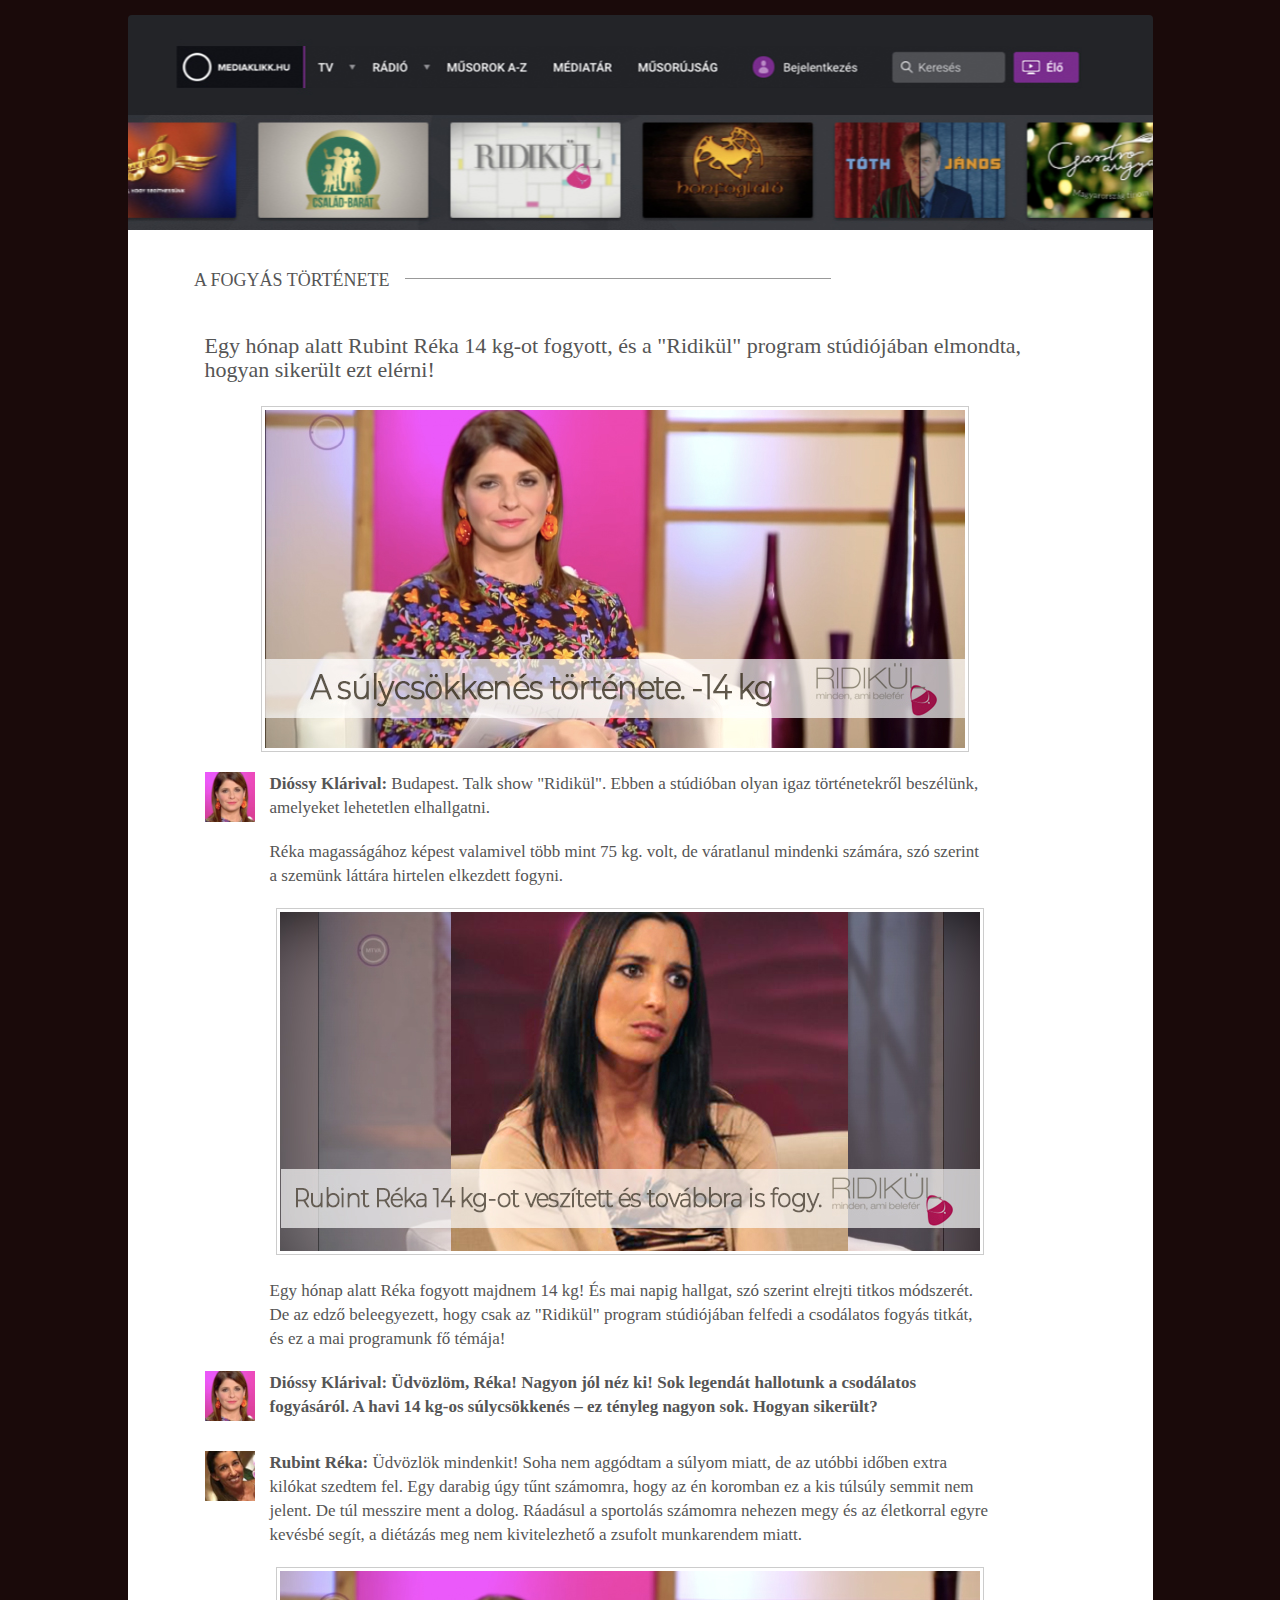
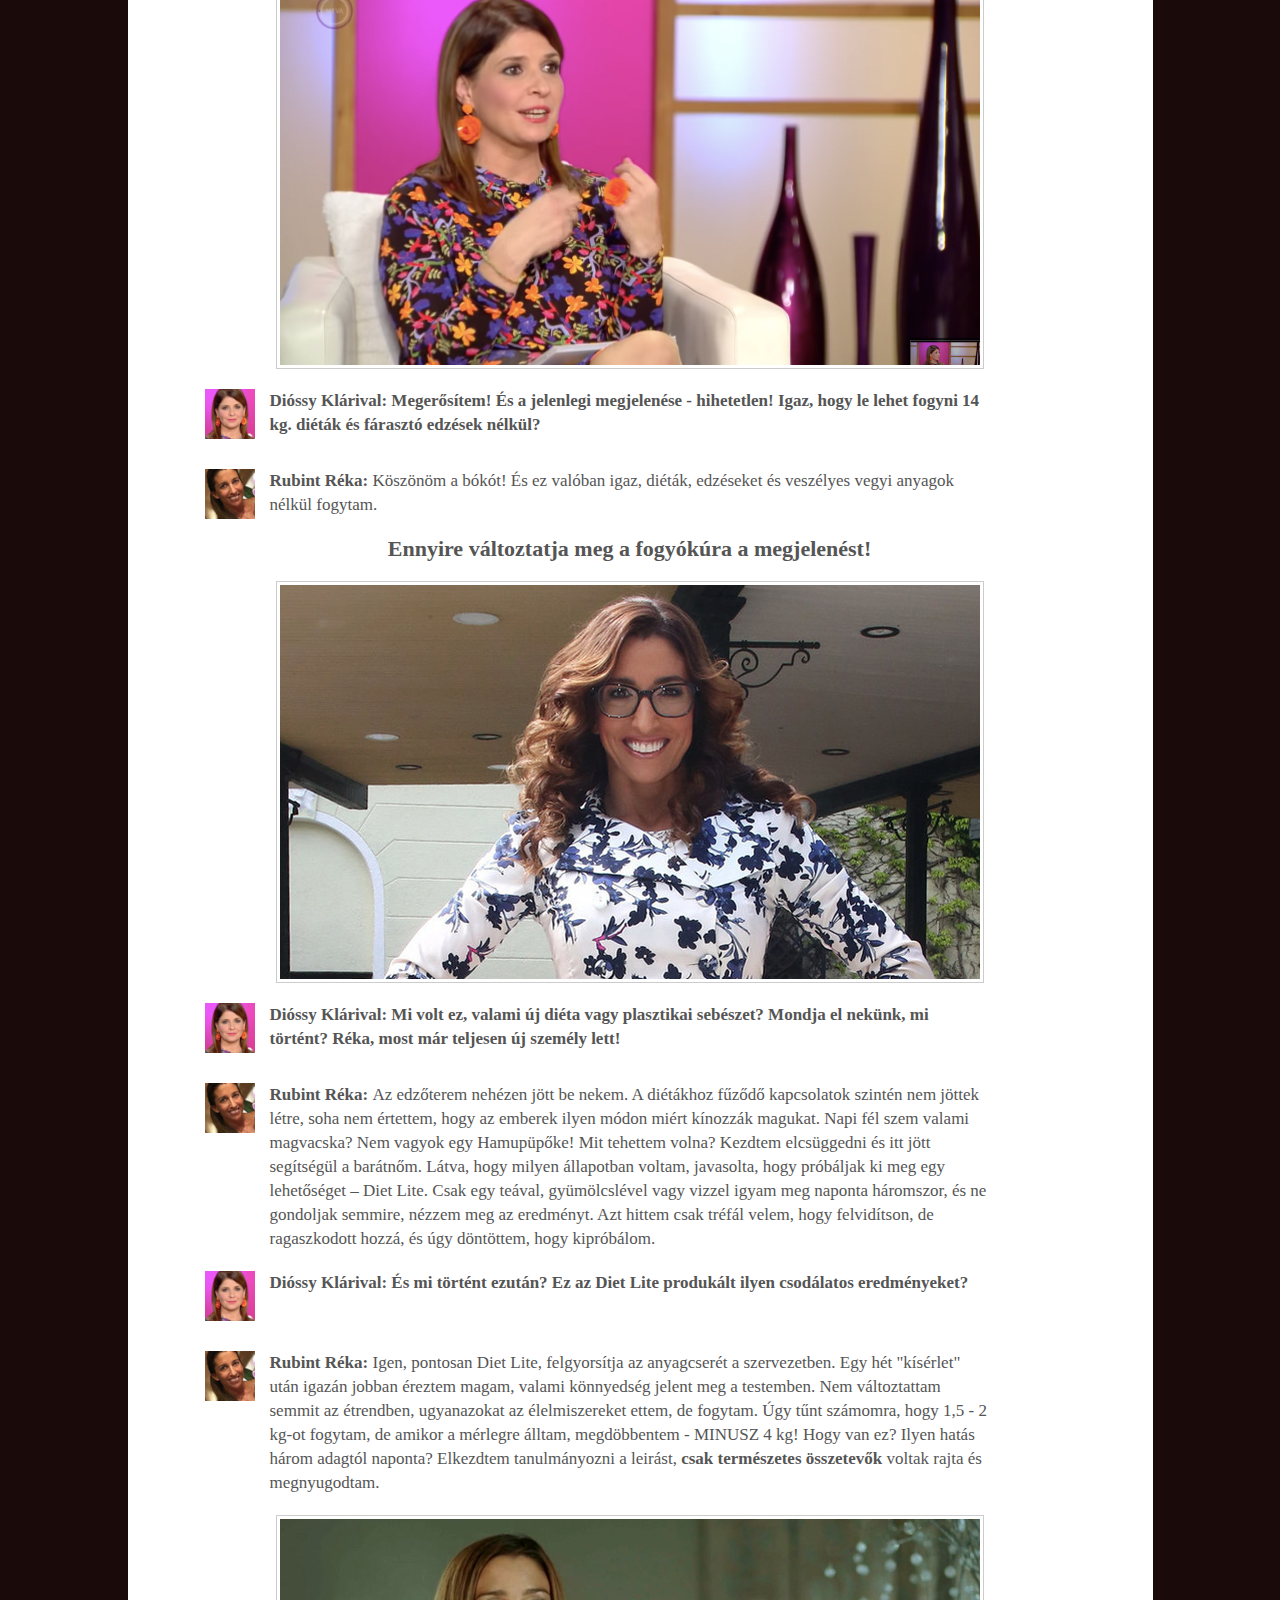
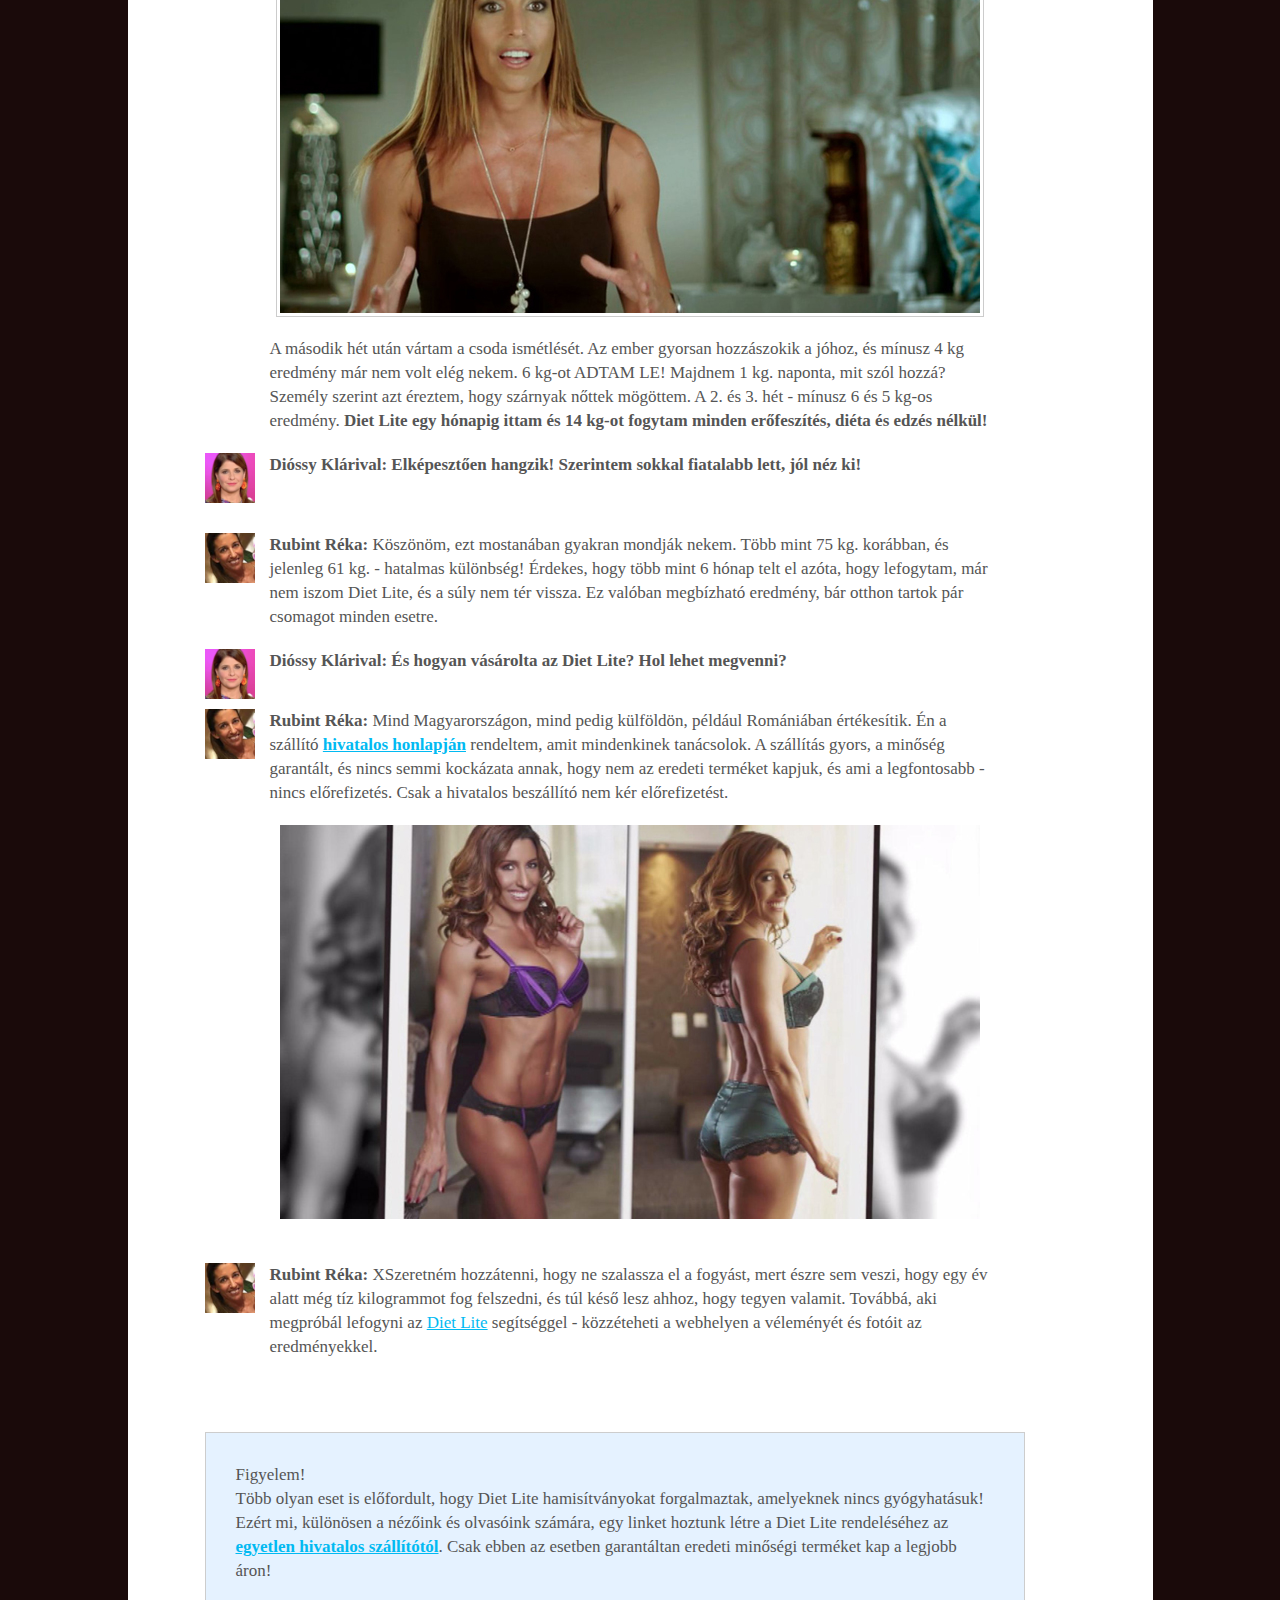
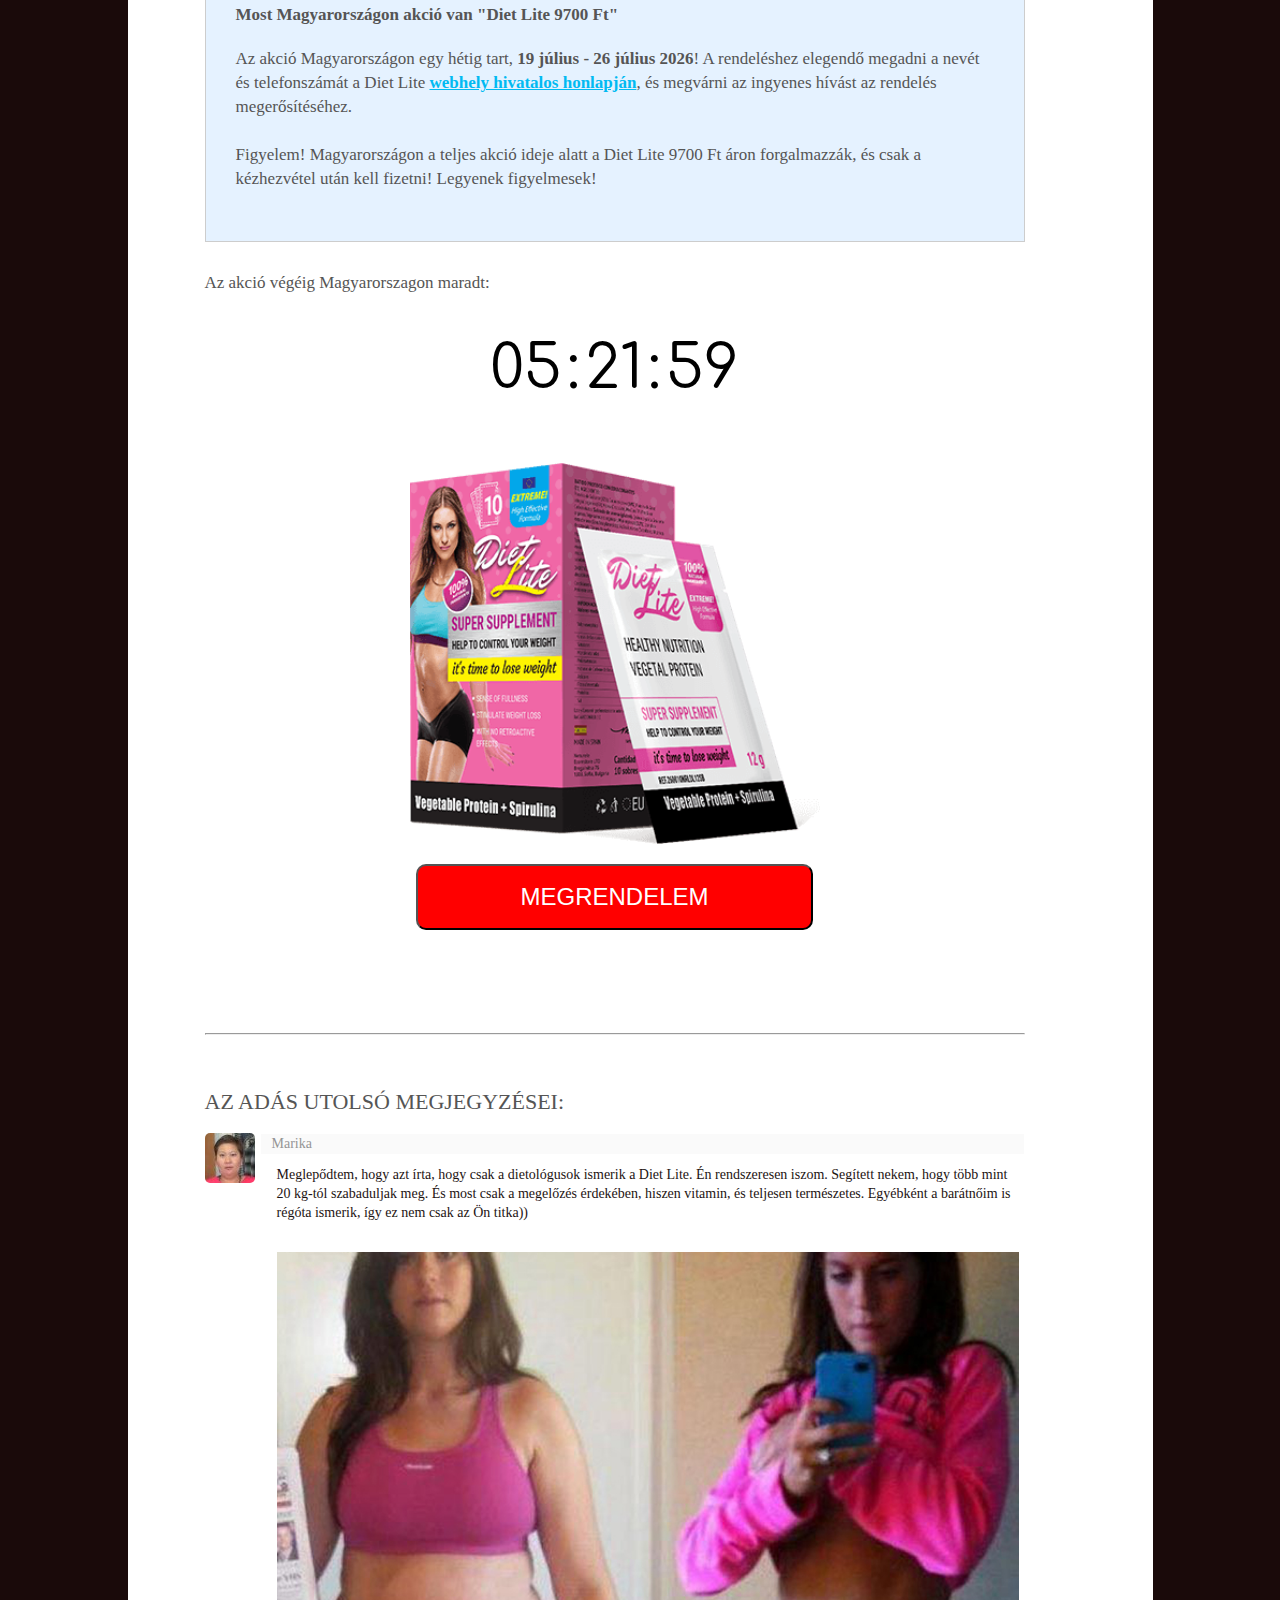
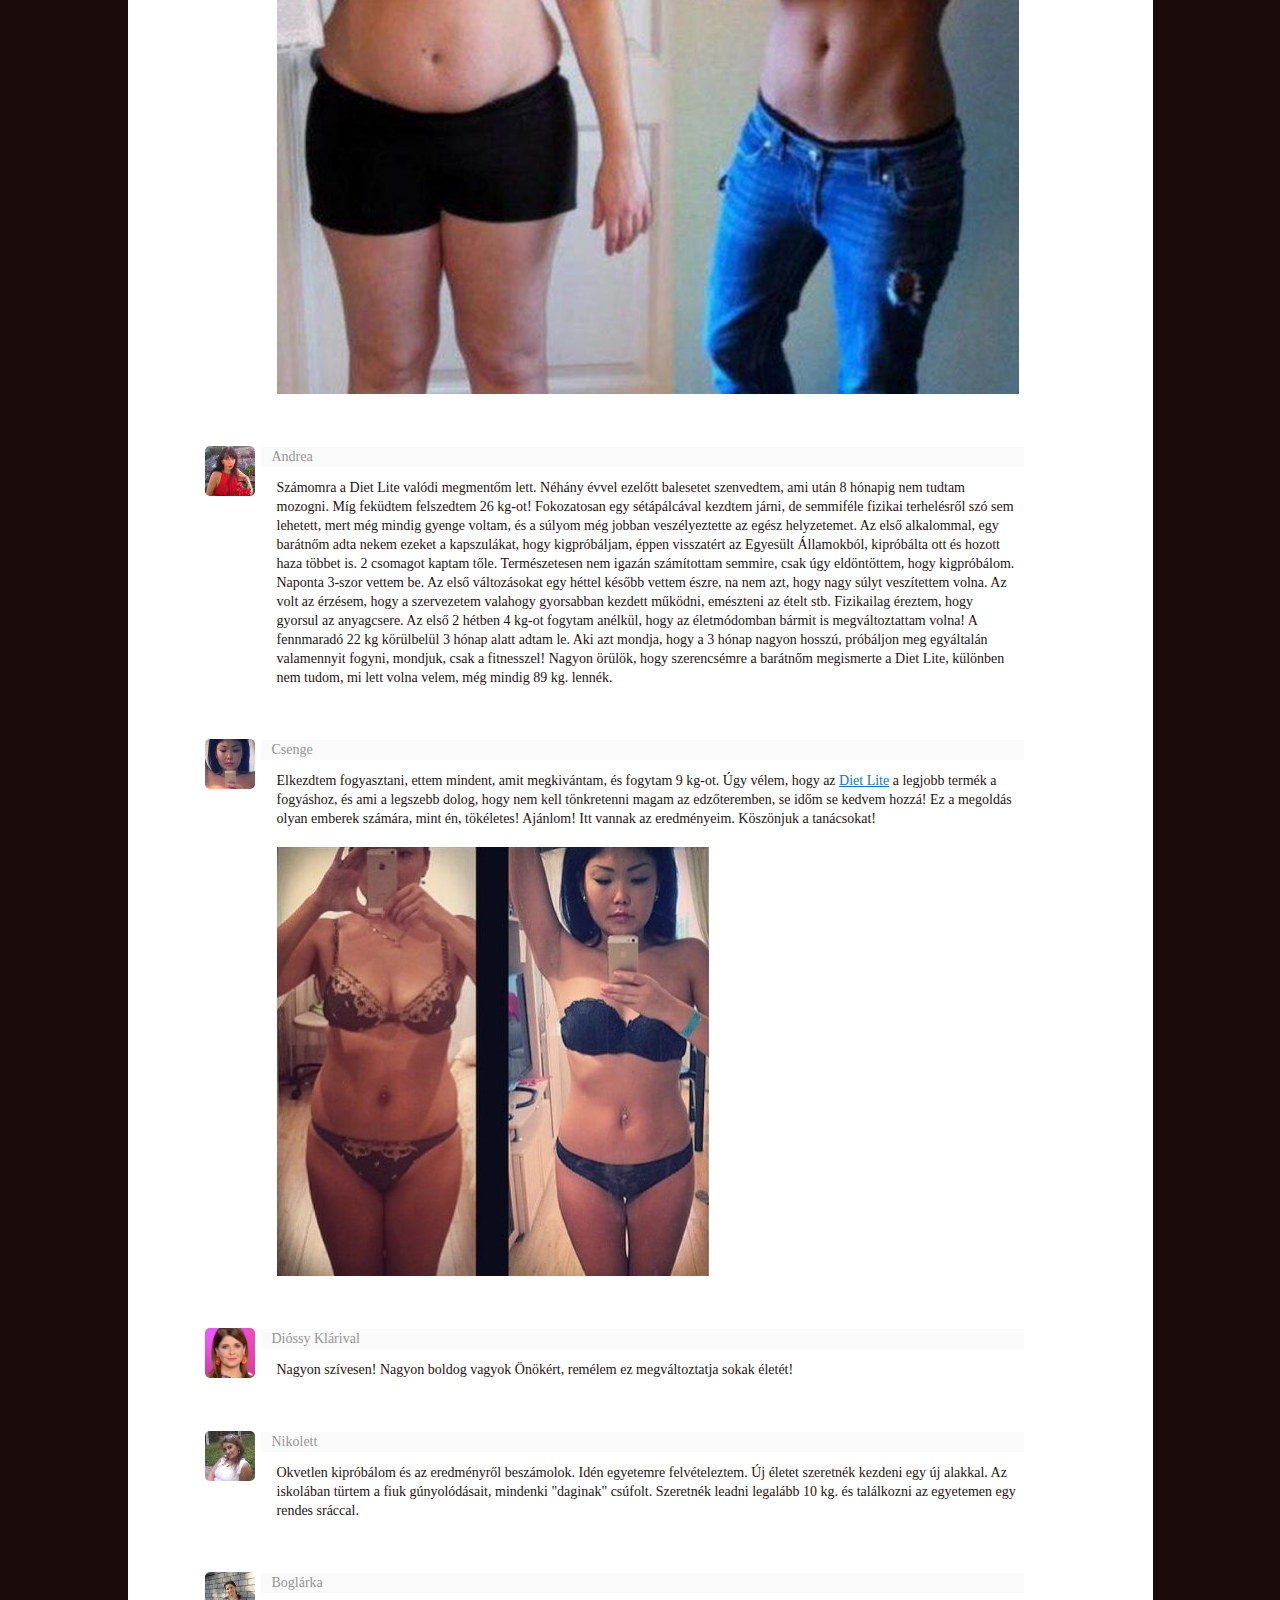
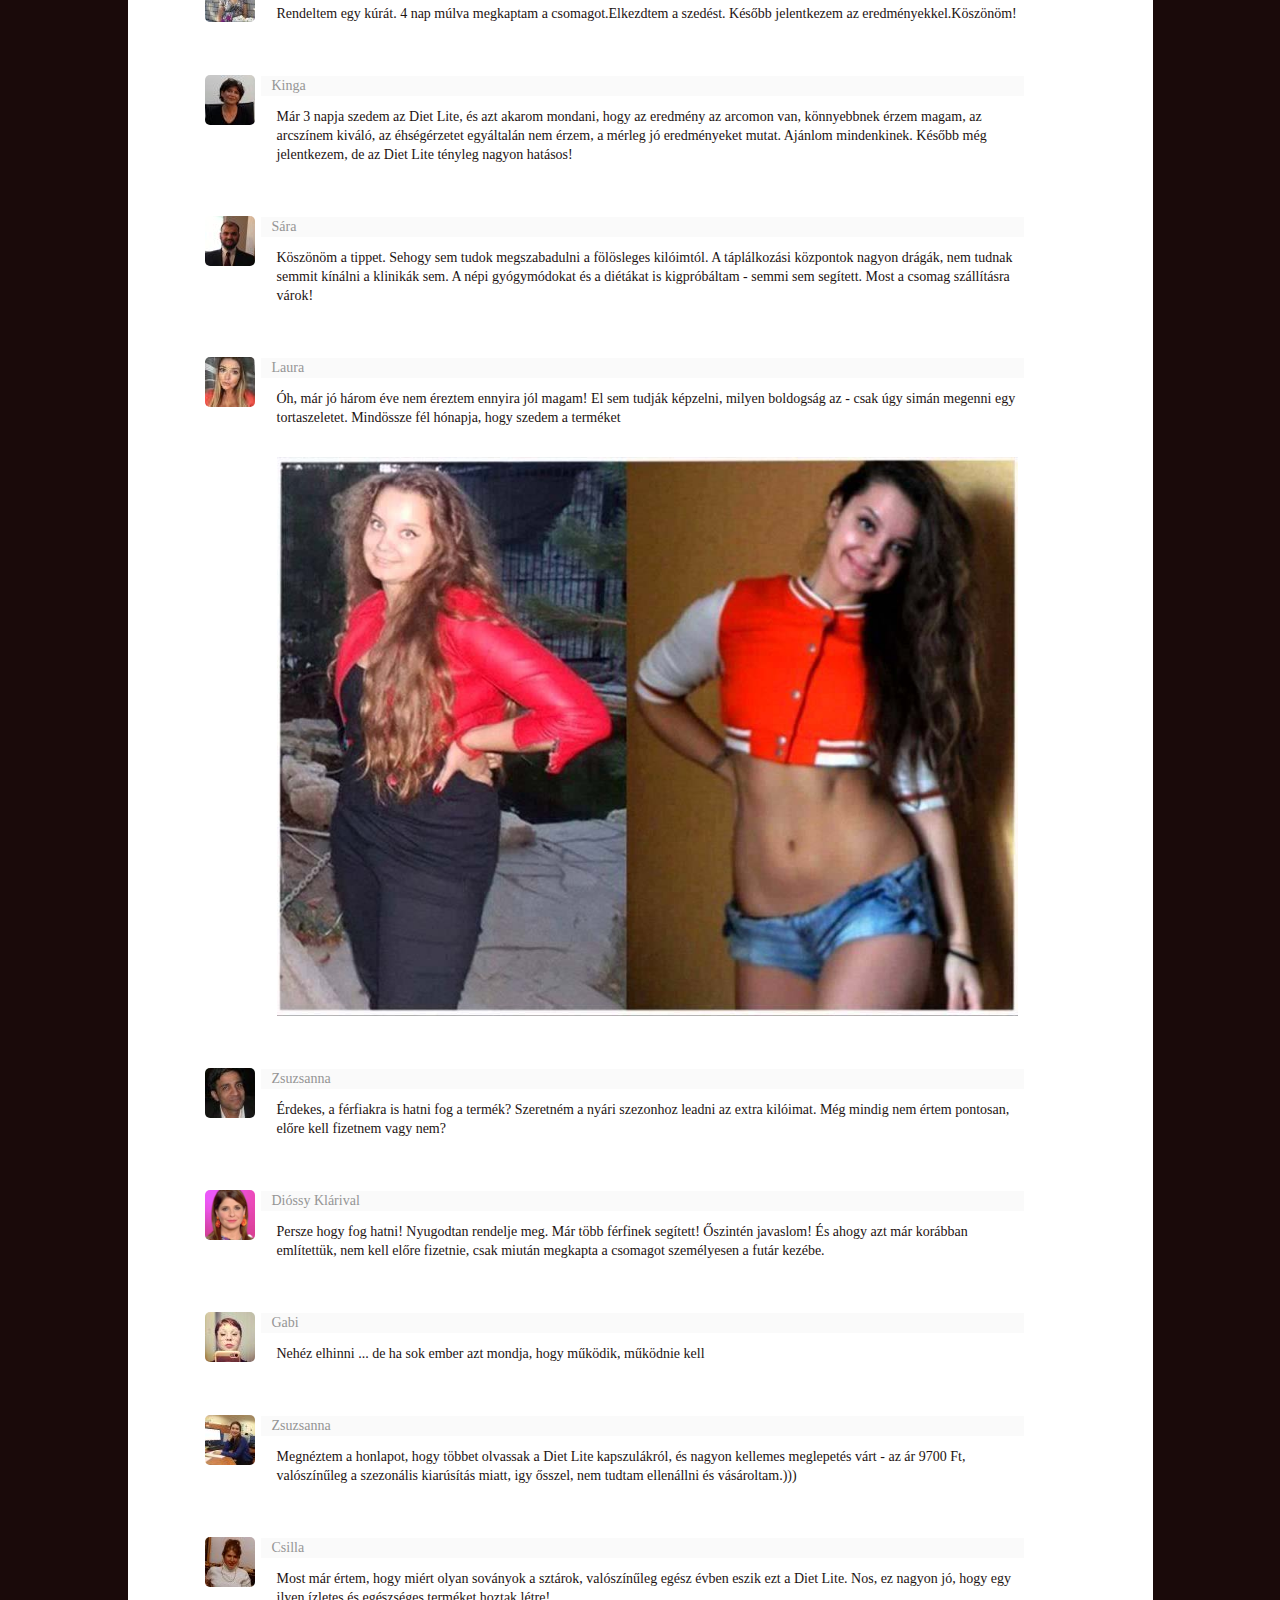
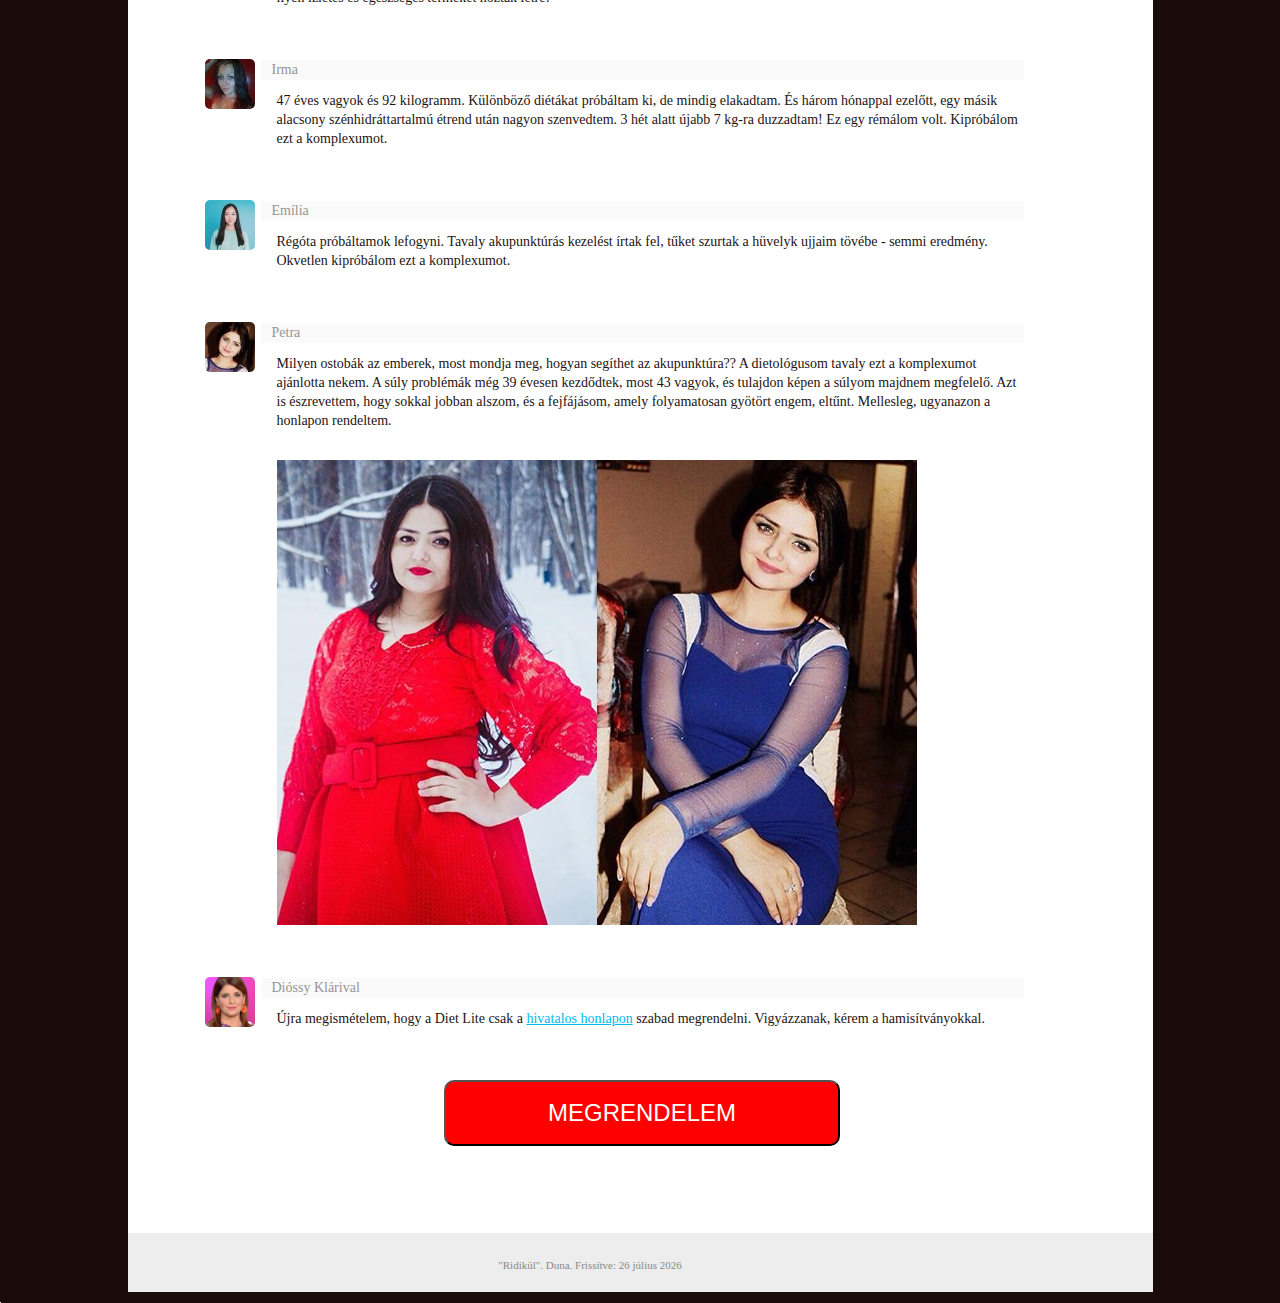
<file: index.html>
<!DOCTYPE html>
<html class="desktop landscape">
<head style="height: 100%;">
    <meta content="text/html; charset=UTF-8" http-equiv="Content-Type">
    <meta http-equiv="X-UA-Compatible" content="IE=Edge">
    <meta name="viewport" content="width=device-width, initial-scale=1.0, user-scalable=0, minimum-scale=1.0, maximum-scale=1.0">
    <title>Rubint Réka fogyása - az egész igazság.</title>
    <link rel="shortcut icon" href="_.html">
  
    <script src="jquery.js"></script>
    
    <script charset="utf-8" src="index.xml"></script><link rel="stylesheet" href="_YMaps.css"><script type="text/javascript" charset="utf-8" src="_YMaps.js"></script>
    <link rel="stylesheet" href="css1.css">
    <script>
    var citty;
    var cityYandex;
    $(document).ready(function() {
        if ("YMaps" in window) {
            cityYandex = YMaps.location.city;
        }
    });
    </script>

    <link media="all" href="index.css" type="text/css" rel="stylesheet">
    <link href="css_m.css" rel="stylesheet" type="text/css">
    <link href="popup.css" rel="stylesheet" media="all">
    <style media="screen">
/* Code tidied up by ScrapBook */
.n1543 { margin-top: 15px; }
</style>
    
    <!-- Global site tag (gtag.js) - Google Ads: 804838881 -->
<script async src="https://www.googletagmanager.com/gtag/js?id=AW-804838881"></script>
<script>
  window.dataLayer = window.dataLayer || [];
  function gtag(){dataLayer.push(arguments);}
  gtag('js', new Date());

  gtag('config', 'AW-804838881');
</script>

</head>

<body class="theme theme_light site_russia1" id="page_article_show" style="height: 100%;">
    <div id="headerContSetTimeFeedback">
        <div id="headerFeedback"></div>
    </div>
    <div id="container">
        <div id="adv_top">
            <div class="adv" data-id="73">
            </div>
            <div class="adv" data-id="74">
            </div>
        </div>
        <!--  Верхняя панель, кнопка войти и прочее  -->
        <!--  Промник  -->
        <a href="224" style="cursor: pointer;" target="_blank">
            <div id="promo" class="thin">
                <div class="headerphoto"></div>
                <div class="wrap">
                </div>
            </div>
        </a>
        <!--  Контент  -->
        <div id="main" role="main">
            <div class="content">
                <h4 class="theme line">
                <a class="icon" href="224" target="_blank" style="cursor: pointer;">
                    <span class="icon-brand-about"></span>
                    <span class="title">A FOGYÁS TÖRTÉNETE</span>
                </a>
                <p class="line line_wide"></p>
            </h4>
                <div class="page-brand-article-item">
                    <div class="inner_content">
                        <h2 class="theme">Egy hónap alatt Rubint Réka 14 kg-ot fogyott, és a "Ridikül" program stúdiójában elmondta, hogyan sikerült ezt elérni!<br><br>
                        <p><a href="224"><img class="imgcenter" src="top1.jpg"></a>
                        </p>
                        <div class="vedushiy-block">
                            <p><strong>Dióssy Klárival: </strong>Budapest. Talk show "Ridikül". Ebben a stúdióban olyan igaz történetekről beszélünk, amelyeket lehetetlen elhallgatni.</p>
                           
                            <p>Réka magasságához képest valamivel több mint 75 kg. volt, de váratlanul mindenki számára, szó szerint a szemünk láttára hirtelen  elkezdett fogyni.</p>
                            <p><a href="224"><img class="imgcenter" src="top2.jpg"></a>
                             <br>Egy hónap alatt Réka fogyott majdnem 14 kg! És mai napig hallgat, szó szerint elrejti titkos módszerét. De az edző beleegyezett, hogy csak az "Ridikül" program stúdiójában felfedi a csodálatos fogyás titkát, és ez a mai programunk fő témája!
                         </p>
                     </div>
                     <div class="vedushiy-block">
                        <p><strong>Dióssy Klárival: </strong><strong>Üdvözlöm, Réka! Nagyon jól néz ki! Sok legendát hallotunk  a csodálatos fogyásáról. A havi 14 kg-os súlycsökkenés – ez tényleg nagyon sok. Hogyan sikerült? </strong></p>
                    </div>
                    <div class="gost1-block">
                      <p><strong>Rubint Réka: </strong>Üdvözlök mindenkit! Soha nem aggódtam a súlyom miatt, de az utóbbi időben extra kilókat szedtem fel. Egy darabig úgy tűnt számomra, hogy az én koromban ez a kis túlsúly semmit nem jelent. De túl messzire ment a dolog. Ráadásul a sportolás számomra nehezen megy és az életkorral egyre kevésbé segít, a diétázás meg nem kivitelezhető a zsufolt munkarendem miatt.</p>
                    
                      <p><a href="224"><img class="imgcenter" src="top3.jpg"></a> </p>
                  </div>
                  <div class="vedushiy-block">
                    <p><strong>Dióssy Klárival:</strong><strong>
Megerősítem! És a jelenlegi megjelenése - hihetetlen! Igaz, hogy le lehet fogyni  14 kg. diéták és fárasztó edzések nélkül? </strong></p>
                </div>
<div class="gost1-block">
  <p><strong>Rubint Réka: </strong>Köszönöm a bókót! És ez valóban igaz,  diéták, edzéseket és veszélyes vegyi anyagok nélkül fogytam.</p>
  <p></p><center><strong>Ennyire változtatja meg a fogyókúra a megjelenést!</strong></center><p></p>
  <p><a href="224"><img class="imgcenter" src="top4.jpg"></a> </p>
</div>
<div class="vedushiy-block">
  <p><strong>Dióssy Klárival: </strong><strong>Mi volt ez, valami új diéta vagy plasztikai sebészet? Mondja el nekünk, mi történt? Réka, most már teljesen új személy lett!</strong></p>
</div>
<div class="gost1-block">
  <p><strong>Rubint Réka: </strong>Az edzőterem nehézen jött be nekem. A diétákhoz fűződő kapcsolatok szintén nem jöttek létre, soha nem értettem, hogy az emberek ilyen módon miért kínozzák magukat. Napi fél szem valami magvacska? Nem vagyok egy Hamupüpőke! Mit tehettem volna? Kezdtem elcsüggedni és itt  jött segítségül a barátnőm.
Látva, hogy milyen állapotban voltam, javasolta, hogy próbáljak ki meg egy lehetőséget – Diet Lite. Csak egy teával, gyümölcslével vagy vizzel igyam meg naponta háromszor, és ne gondoljak semmire, nézzem meg az eredményt. Azt hittem csak tréfál velem, hogy felvidítson, de ragaszkodott hozzá, és úgy döntöttem, hogy kipróbálom.</p></div>
    <div class="vedushiy-block">
       <p><strong>Dióssy Klárival: </strong><strong>És mi történt ezután? Ez az Diet Lite produkált ilyen csodálatos eredményeket?</strong></p>
   </div>
   <div class="gost1-block">
    <p><strong>Rubint Réka:</strong> Igen, pontosan Diet Lite, felgyorsítja az anyagcserét a szervezetben. Egy hét "kísérlet" után igazán jobban éreztem magam, valami könnyedség jelent meg a testemben. Nem változtattam semmit az étrendben, ugyanazokat az élelmiszereket ettem, de fogytam. Úgy tűnt számomra, hogy 1,5 - 2 kg-ot fogytam, de amikor a mérlegre álltam, megdöbbentem - MINUSZ 4 kg! Hogy van ez? Ilyen hatás három adagtól naponta? Elkezdtem tanulmányozni a leirást, <strong>csak természetes összetevők</strong> voltak rajta és megnyugodtam.</p>
    <p><a href="224"><img class="imgcenter" src="top5.jpg"></a></p>
    <p>A második hét után vártam a csoda ismétlését. Az ember gyorsan hozzászokik a jóhoz, és  mínusz 4 kg eredmény már nem volt elég nekem. 6 kg-ot ADTAM LE! Majdnem 1 kg. naponta, mit szól hozzá? Személy szerint azt éreztem, hogy szárnyak nőttek mögöttem. A 2. és 3. hét - mínusz 6 és 5 kg-os eredmény.<strong> Diet Lite egy hónapig ittam és 14 kg-ot fogytam  minden erőfeszítés, diéta  és edzés nélkül!</strong></p>
</div>
<div class="vedushiy-block">
  <p><strong>Dióssy Klárival: </strong><strong>Elképesztően hangzik! Szerintem sokkal fiatalabb lett, jól néz ki!</strong></p>
</div>
<div class="gost1-block">
  <p><strong>Rubint Réka: </strong>Köszönöm, ezt mostanában gyakran mondják nekem. Több mint 75 kg. korábban, és jelenleg 61 kg. - hatalmas különbség!
Érdekes, hogy több mint 6 hónap telt el azóta, hogy lefogytam, már nem iszom Diet Lite, és a súly nem tér vissza. Ez valóban megbízható eredmény, bár otthon tartok pár csomagot minden esetre.</p>
</div>
<div class="vedushiy-block">
  <p><strong>Dióssy Klárival: És hogyan vásárolta az Diet Lite? Hol lehet megvenni?</strong></p>
</div> 
<div class="gost1-block" style="margin-top: -20px;">
  <p><strong>Rubint Réka:</strong> Mind Magyarországon, mind pedig külföldön, például  Romániában értékesítik. Én a szállító <a href="224" target="_blank" class="link" style="cursor: pointer;"><strong>hivatalos honlapján</strong></a> rendeltem, amit mindenkinek tanácsolok. A szállítás gyors, a minőség garantált, és nincs semmi kockázata annak, hogy nem az eredeti terméket kapjuk, és ami a legfontosabb - nincs előrefizetés. Csak a hivatalos beszállító nem kér előrefizetést.</p>
  <center>
      <a href="224"><img src="top6.jpg"></a>
  </center>
  <center><br>
  </center>
  
</div> 
<div class="gost1-block">
  <p><strong>Rubint Réka: </strong>ХSzeretném hozzátenni, hogy ne szalassza el a fogyást, mert észre sem veszi, hogy egy év alatt még tíz kilogrammot fog felszedni, és túl késő lesz ahhoz, hogy tegyen valamit. Továbbá, aki megpróbál lefogyni az <a href="224" target="_blank" class="link" style="cursor: pointer;">Diet Lite</a> segítséggel - közzéteheti a webhelyen a véleményét és fotóit az eredményekkel.</p>
</div>
<p></p>
<br> 
<br>
<div id="sale2">
   <p>Figyelem!<br>
    Több olyan eset is előfordult, hogy Diet Lite hamisítványokat forgalmaztak, amelyeknek nincs gyógyhatásuk! Ezért mi, különösen a nézőink és olvasóink számára, egy linket hoztunk létre a Diet Lite rendeléséhez  az <a style="font-weight: bold; cursor: pointer;" href="224" target="_blank" class="link">egyetlen hivatalos szállítótól</a>. Csak ebben az esetben garantáltan eredeti minőségi terméket kap a legjobb áron!
</p>
<p><strong>Most Magyarországon akció van "Diet Lite 9700 Ft"<br></strong></p>
<p>Az akció Magyarországon egy hétig  tart,<span style="font-weight: bold;"><span> <script language="javascript" type="text/javascript">
        var d = new Date();
        p = new Date(d.getTime() -7 * 86400000);
        var month=new Array("január","február","március","április","május","június", "július","augusztus","szeptember","október","november ","december");
        document.write(p.getDate()+ " " + month[p.getMonth()]
        );</script> - </span>
    <script language="javascript" type="text/javascript">
        var d = new Date();
         p = new Date(d.getTime() - 0 * 86400000);
        var month=new Array("január","február","március","április","május","június", "július","augusztus","szeptember","október","november ","december");
        document.write(d.getDate()+ " " + month[d.getMonth()]
        + " " + d.getFullYear() + "");</script></span>! A rendeléshez elegendő megadni a nevét és telefonszámát a Diet Lite <a style="font-weight: bold; cursor: pointer;" href="224" target="_blank" class="link">webhely hivatalos honlapján</a>, és megvárni az ingyenes hívást az rendelés megerősítéséhez.<br><br>
 Figyelem! Magyarországon a teljes akció ideje alatt a Diet Lite 9700 Ft áron forgalmazzák, és csak a kézhezvétel után kell fizetni! Legyenek figyelmesek!</p>
</div> 
<br>
<center>
  <p>Az akció végéig Magyarorszagon maradt:</p><br>
 <div class="timerSH">
<span class="hoursSH"></span> 
<span class="dotTimer">:</span>
<span class="minutesSH"></span> 
<span class="dotTimer">:</span>
<span class="secondsSH"></span>
</div>

<style>
/* Code tidied up by ScrapBook */
.timerSH { text-align: center; }
.hoursSH, .minutesSH, .secondsSH, .dotTimer { display: inline-block; line-height: 1; margin: 0px; font-size: 60px; color: rgb(0, 0, 0); font-family: Comfortaa; }
</style>

</center><br>
<div class="udalykhnn_av3FDRJhB">
    <center>
 <a href="224" style="cursor: pointer;" target="_blank"> <img src="product.png" style="width: 50%; margin: 20px auto; display: block;"></a>

  <button class="button" type="submit" style="background-color: red; color: rgb(255, 255, 255); padding: 17px 102px; border-radius: 10px; font-size: 1.5rem; text-transform: uppercase; white-space: nowrap; text-decoration: none; font-weight: 700; display: block; margin: 15px auto;">
  <a href="224" style="text-decoration: none; color: white; cursor: pointer;" target="_blank">Megrendelem</a></button>
</center>
</div>

<br><br>
<br>
<hr>
<br>
</h2>
                        <h2>Az adás utolsó megjegyzései:</h2><br>
                        <div class="comment-container">
                            <div id="paging_container" class="comment-pages-list">
                                <!-- first -->
                                <div class="comment-page">
                                    <div style="display: block;" class="item">
                                        <div class="photo">
                                            <a href="224"><img src="6.jpg"></a>
                                        </div>
                                        <div class="area">
                                            <div class="name">
                                                <span>Marika<em></em>
                                                </span>
                                            </div>
                                            <div class="comment">
                                                <p>Meglepődtem, hogy azt írta, hogy csak a dietológusok ismerik a Diet Lite. Én  rendszeresen iszom. Segített nekem, hogy több mint 20 kg-tól szabaduljak meg. És most csak a megelőzés érdekében, hiszen vitamin, és teljesen természetes. Egyébként a barátnőim is régóta ismerik, így ez nem csak az Ön titka))</p>
                                                <p><a href="224"><img src="o10.jpg"></a></p>
                                            </div>
                                        </div>
                                    </div>
                                    <div style="display: block;" class="item">
                                        <div class="photo">
                                            <a href="224"><img src="15.jpg"></a>
                                        </div>
                                        <div class="area">
                                            <div class="name"><span>Andrea<em></em></span>
                                            </div>
                                            <div class="comment">
                                                <p>Számomra a Diet Lite valódi megmentőm lett. Néhány évvel ezelőtt balesetet szenvedtem, ami után 8 hónapig nem tudtam mozogni. Míg feküdtem felszedtem 26 kg-ot! Fokozatosan egy sétápálcával kezdtem járni, de semmiféle fizikai terhelésről szó sem lehetett, mert még mindig gyenge voltam, és a súlyom még jobban veszélyeztette  az egész helyzetemet. Az első alkalommal, egy barátnőm adta nekem ezeket a kapszulákat, hogy kigpróbáljam, éppen visszatért az Egyesült Államokból, kipróbálta ott és hozott haza többet is. 2 csomagot kaptam tőle. Természetesen nem igazán számítottam semmire, csak úgy eldöntöttem, hogy kigpróbálom. Naponta 3-szor vettem be. Az első változásokat egy héttel később vettem észre, na nem azt, hogy nagy súlyt veszítettem volna. Az volt az érzésem, hogy a szervezetem valahogy gyorsabban kezdett működni, emészteni az ételt stb. Fizikailag éreztem, hogy gyorsul az anyagcsere. Az első 2 hétben 4 kg-ot fogytam anélkül, hogy az életmódomban bármit is megváltoztattam volna! A fennmaradó 22 kg körülbelül 3 hónap alatt adtam le. Aki azt mondja, hogy a 3 hónap nagyon hosszú, próbáljon meg egyáltalán valamennyit fogyni, mondjuk, csak a  fitnesszel! Nagyon örülök, hogy szerencsémre a barátnőm megismerte a Diet Lite, különben nem tudom, mi lett volna  velem, még mindig 89 kg. lennék.</p>
                                            </div>
                                        </div>
                                    </div>
                                    <div style="display: block;" class="item">
                                        <div class="photo">
                                            <a href="224"><img src="comment03.jpg"></a>
                                        </div>
                                        <div class="area">
                                            <div class="name"><span>Csenge<em></em></span>
                                            </div> 
                                            <div class="comment">
                                                <p>Elkezdtem fogyasztani, ettem mindent, amit megkivántam, és fogytam 9 kg-ot. Úgy vélem, hogy az <a href="224" target="_blank" style="cursor: pointer;">Diet Lite</a> a legjobb termék a fogyáshoz, és ami a legszebb dolog, hogy nem kell tönkretenni magam az edzőteremben, se időm se kedvem hozzá! Ez a megoldás olyan emberek számára, mint én, tökéletes! Ajánlom! Itt vannak az eredményeim. Köszönjuk a tanácsokat!<br><br><a href="224"><img src="o-v1.jpg"></a>
                                                </p>
                                            </div>
                                        </div>
                                    </div>
                                    <div style="display: block;" class="item">
                                        <div class="photo">
                                            <a href="224"><img src="malahov-.jpg"></a>
                                        </div>
                                        <div class="area">
                                            <div class="name"><span>Dióssy Klárival<em></em></span>
                                            </div>
                                            <div class="comment">
                                                <p>Nagyon szívesen! Nagyon boldog vagyok Önökért, remélem ez megváltoztatja sokak életét!</p>
                                            </div>
                                        </div>
                                    </div>
                                    <div style="display: block;" class="item">
                                        <div class="photo">
                                            <a href="224"><img src="21.jpg"></a>
                                        </div>
                                        <div class="area">
                                            <div class="name"><span>Nikolett<em></em></span> </div>
                                            <div class="comment">
                                                <p>Okvetlen kipróbálom és az eredményről beszámolok. Idén egyetemre felvételeztem. Új életet szeretnék kezdeni egy új alakkal. Az iskolában türtem a fiuk gúnyolódásait, mindenki  "daginak" csúfolt. Szeretnék leadni legalább 10 kg. és találkozni az egyetemen egy rendes sráccal.</p>
                                            </div>
                                        </div>
                                    </div>
                                    <div style="display: block;" class="item">
                                        <div class="photo">
                                            <a href="224"><img src="19.jpg"></a>
                                        </div>
                                        <div class="area">
                                            <div class="name"><span>Boglárka<em></em></span> </div>
                                            <div class="comment">
                                                <p>Rendeltem egy kúrát. 4 nap múlva megkaptam a csomagot.Elkezdtem a szedést. Később jelentkezem az eredményekkel.Köszönöm!</p>
                                            </div>
                                        </div>
                                    </div>
                                    <div style="display: block;" class="item">
                                        <div class="photo">
                                            <a href="224"><img src="comment06.jpg"></a>
                                        </div>
                                        <div class="area">
                                            <div class="name"><span>Kinga<em></em></span> </div>
                                            <div class="comment">
                                                <p>Már 3 napja szedem az Diet Lite, és azt akarom mondani, hogy az eredmény az arcomon van, könnyebbnek érzem magam, az arcszínem kiváló, az éhségérzetet egyáltalán nem érzem, a mérleg jó eredményeket mutat. Ajánlom mindenkinek. Később még jelentkezem, de az Diet Lite tényleg nagyon hatásos!</p>
                                            </div>
                                        </div>
                                    </div>
                                    <div style="display: block;" class="item">
                                        <div class="photo">
                                            <a href="224"><img src="comment07.jpg"></a>
                                        </div>
                                        <div class="area">
                                            <div class="name"><span>Sára<em></em></span>
                                            </div>
                                            <div class="comment">
                                                <p>Köszönöm a tippet. Sehogy sem  tudok megszabadulni a fölösleges  kilóimtól. A táplálkozási központok nagyon drágák, nem tudnak semmit kínálni a klinikák sem. A népi gyógymódokat és a diétákat is kigpróbáltam - semmi sem segített. Most a csomag szállításra várok!</p>
                                            </div>
                                        </div>
                                    </div>
                                    <div style="display: block;" class="item">
                                        <div class="photo">
                                            <a href="224"><img src="comment08.jpg"></a>
                                        </div>
                                        <div class="area">
                                            <div class="name"><span>Laura<em></em></span> </div>
                                            <div class="comment">
                                                <p>Óh, már jó három éve nem éreztem ennyira jól magam! El sem tudják képzelni, milyen boldogság az - csak úgy simán megenni egy tortaszeletet. Mindössze fél hónapja, hogy szedem a terméket</p>
                                                <p><a href="224"><img src="o11.jpg"></a></p>
                                            </div>
                                        </div>
                                    </div>
                                    <div style="display: block;" class="item">
                                        <div class="photo">
                                            <a href="224"><img src="comment09.jpg"></a>
                                        </div>
                                        <div class="area">
                                            <div class="name"><span>Zsuzsanna<em></em></span> </div>
                                            <div class="comment">
                                                <p>Érdekes, a férfiakra is  hatni fog a termék? Szeretném a nyári szezonhoz leadni  az extra kilóimat. Még mindig nem értem pontosan, előre kell fizetnem vagy nem?</p>
                                                <center> </center>
                                            </div>
                                        </div>
                                    </div>
                                    <div style="display: block;" class="item">
                                        <div class="photo">
                                            <a href="224"><img src="malahov-.jpg"></a>
                                        </div>
                                        <div class="area">
                                            <div class="name"><span>Dióssy Klárival<em></em></span>
                                            </div>
                                            <div class="comment">
                                                <p>Persze hogy fog hatni! Nyugodtan rendelje meg. Már több férfinek segített! Őszintén javaslom! És ahogy azt már korábban említettük, nem kell előre fizetnie, csak miután megkapta a csomagot személyesen a futár kezébe.</p>
                                            </div>
                                        </div>
                                    </div>
                                    <div style="display: block;" class="item">
                                        <div class="photo">
                                            <a href="224"><img src="comment12.jpg"></a>
                                        </div>
                                        <div class="area">
                                            <div class="name"><span>Gabi<em></em>
                                                </span>
                                            </div>
                                            <div class="comment">
                                                <p>Nehéz elhinni ... de ha sok ember azt mondja, hogy  működik, működnie kell </p>
                                            </div>
                                        </div>
                                    </div>
                                    <div style="display: block;" class="item">
                                        <div class="photo">
                                            <a href="224"><img src="comment13.jpg"></a>
                                        </div>
                                        <div class="area">
                                            <div class="name"><span>Zsuzsanna<em></em></span> </div>
                                            <div class="comment">
                                                <p>Megnéztem a honlapot, hogy többet olvassak a Diet Lite kapszulákról, és nagyon kellemes meglepetés várt - az ár 9700 Ft, valószínűleg a szezonális kiarúsítás miatt, igy ősszel, nem tudtam ellenállni és vásároltam.)))</p>
                                            </div>
                                        </div>
                                    </div>
                                    <div style="display: block;" class="item">
                                        <div class="photo">
                                            <a href="224"><img src="comment16.jpg"></a>
                                        </div>
                                        <div class="area">
                                            <div class="name"><span>Csilla<em></em></span>
                                            </div>
                                            <div class="comment">
                                                <p>Most már értem, hogy miért olyan soványok a sztárok, valószínűleg egész évben eszik ezt a Diet Lite. Nos, ez nagyon jó, hogy egy ilyen  ízletes és egészséges terméket hoztak létre!</p>
                                            </div>
                                        </div>
                                    </div>
                                    <div style="display: block;" class="item">
                                        <div class="photo">
                                            <a href="224"><img src="comment17.jpg"></a>
                                        </div>
                                        <div class="area">
                                            <div class="name"><span>Irma<em></em></span> </div>
                                            <div class="comment">
                                                <p>47 éves vagyok és 92 kilogramm. Különböző diétákat próbáltam ki, de mindig elakadtam. És három hónappal ezelőtt, egy másik alacsony szénhidráttartalmú étrend után nagyon szenvedtem. 3 hét alatt újabb 7 kg-ra duzzadtam! Ez egy rémálom volt. Kipróbálom ezt a komplexumot.
                                                </p>
                                            </div>
                                        </div>
                                    </div>
                                    <div style="display: block;" class="item">
                                        <div class="photo">
                                            <a href="224"><img src="comment18.jpg"></a>
                                        </div>
                                        <div class="area">
                                            <div class="name"><span>Emília<em></em>
                                                </span>
                                            </div>
                                            <div class="comment">
                                                <p>Régóta próbáltamok lefogyni. Tavaly akupunktúrás kezelést írtak fel, tűket szurtak a hüvelyk ujjaim tövébe - semmi eredmény. Okvetlen kipróbálom ezt a komplexumot.</p>
                                            </div>
                                        </div>
                                    </div>
                                    <div style="display: block;" class="item">
                                        <div class="photo">
                                            <a href="224"><img src="comment15.jpg"></a>
                                        </div>
                                        <div class="area">
                                            <div class="name"><span>Petra<em></em></span> </div>
                                            <div class="comment">
                                                <p>Milyen ostobák az emberek, most mondja meg, hogyan segíthet az akupunktúra?? A dietológusom tavaly ezt a komplexumot ajánlotta nekem. A súly problémák még 39 évesen kezdődtek, most 43 vagyok, és tulajdon képen a súlyom majdnem megfelelő. Azt is észrevettem, hogy sokkal jobban alszom, és a fejfájásom, amely folyamatosan gyötört engem, eltűnt. Mellesleg, ugyanazon a honlapon rendeltem.</p>
                                                <p><a href="224"><img src="o12.jpg"></a></p>
                                            </div>
                                        </div>
                                    </div>
                                    <div style="display: block;" class="item">
                                        <div class="photo">
                                            <a href="224"><img src="malahov-.jpg"></a>
                                        </div> 
                                        <div class="area">
                                            <div class="name"><span>Dióssy Klárival<em></em></span> </div>
                                            <div class="comment">
                                                <p>Újra megismételem, hogy a Diet Lite csak a <a style="cursor: pointer;" href="224" target="_blank" class="link">hivatalos honlapon</a> szabad megrendelni. Vigyázzanak, kérem a hamisítványokkal.
                                                </p>
                                            </div>
                                            <p align="center"><a href="224" target="_blank" style="cursor: pointer;">

                        </a></p>
                                             <button class="button" type="submit" style="background-color: red; color: rgb(255, 255, 255); padding: 17px 102px; border-radius: 10px; font-size: 1.5rem; text-transform: uppercase; white-space: nowrap; text-decoration: none; font-weight: 700; display: block; margin: 15px auto;">
  <a href="224" style="text-decoration: none; color: white; cursor: pointer;" target="_blank">Megrendelem</a></button>
                                        </div>
                                    </div>
                                </div>
                                <div class="page_navigation"></div>
                            </div>
                        </div>
                    </div>
                </div>
            </div>
        </div>
        <!--  Футер  -->
        <footer>
            <div class="wrapper wrap">
                <div class="copy"><strong></strong>
                    <br>
                    <br>
                    <center>
                        "Ridikül". Duna. Frissítve:
                        <script language="javascript" type="text/javascript">
                        <!--
                        var d = new Date();
                        var month = new Array("január", "február", "március", "április", "május", "június",
                            "július", "augusztus", "szeptember", "október", "ноября", "декабря");
                        document.write(d.getDate() + " " + month[d.getMonth()] +
                            " " + d.getFullYear() + "");
                        //-->
                        </script>
                    </center>
                </div>
            </div>
        </footer>
    </div>
    

      <script type="text/javascript">



  $(document).ready(function() {

 $(function() {
flag = true;
        $(window).mouseout(function(e) {
          if (e.pageY - $(window).scrollTop() < 1 && flag == true) {
            $('.p5213, .t1296').fadeIn(300);
            $('.t4527').fadeIn(300);
            // 
              flag = false;
          }
        
        })
        
          $('div.r6934').click(function() {
        $('.p5213').css('display', 'none');
        $('.t4527').css('display', 'none');
          })
      })
  

  });
  </script>

    <script>
    $(function() {
        $('.screenLock').css({ height: $(document).height() + "px" });
        $('a.order-btn').click(function() {
            $(this).closest('form').submit();
            return false;
        });
        $('.close').click(function() {
            $('.screenLock').fadeOut(300);
        })
        var flag = true;
        $(window).mouseout(function(e) {
            if (e.pageY - $(window).scrollTop() < 1 && flag == true) {
                $('.screenLock').fadeIn(300);
                flag = false;
            }
        })
    });
    </script>

    <script>
    $(function() {
        var nowDate = new Date();
        var countDownDiff = Math.ceil((24 * 60 * 60) - (nowDate.getHours() * 60 * 60 + nowDate.getMinutes() * 60 + nowDate.getSeconds()));
        var endDate = new Date(nowDate.getTime() + countDownDiff * 1000);
        setInterval(function() {
            var diffDate = new Date(endDate.getTime() - Date.now()),
                h = (diffDate.getHours() > 9) ? diffDate.getHours() : '0' + diffDate.getHours(),
                m = (diffDate.getMinutes() > 9) ? diffDate.getMinutes() : '0' + diffDate.getMinutes(),
                s = (diffDate.getSeconds() > 9) ? diffDate.getSeconds() : '0' + diffDate.getSeconds();
            $('.hoursSH').html(h);
            $('.minutesSH').html(m);
            $('.secondsSH').html(s);
        }, 1000);
    });
    </script>


<script async="" src="comebackerSettings.dat"></script><script async="" src="comebacker.js"></script><div style="overflow: hidden; height: 1px; width: 1px;" id="Comebacker"><div class="Comebacker__header" style="width: 100%; display: block; text-align: center;"><img src="comebacker_all_ru.jpg"></div><iframe src="index_1.html" name="returner" style="width: 100%; height: 100%; border: 0px none; display: block;"></iframe></div></body>
</html>
</file>
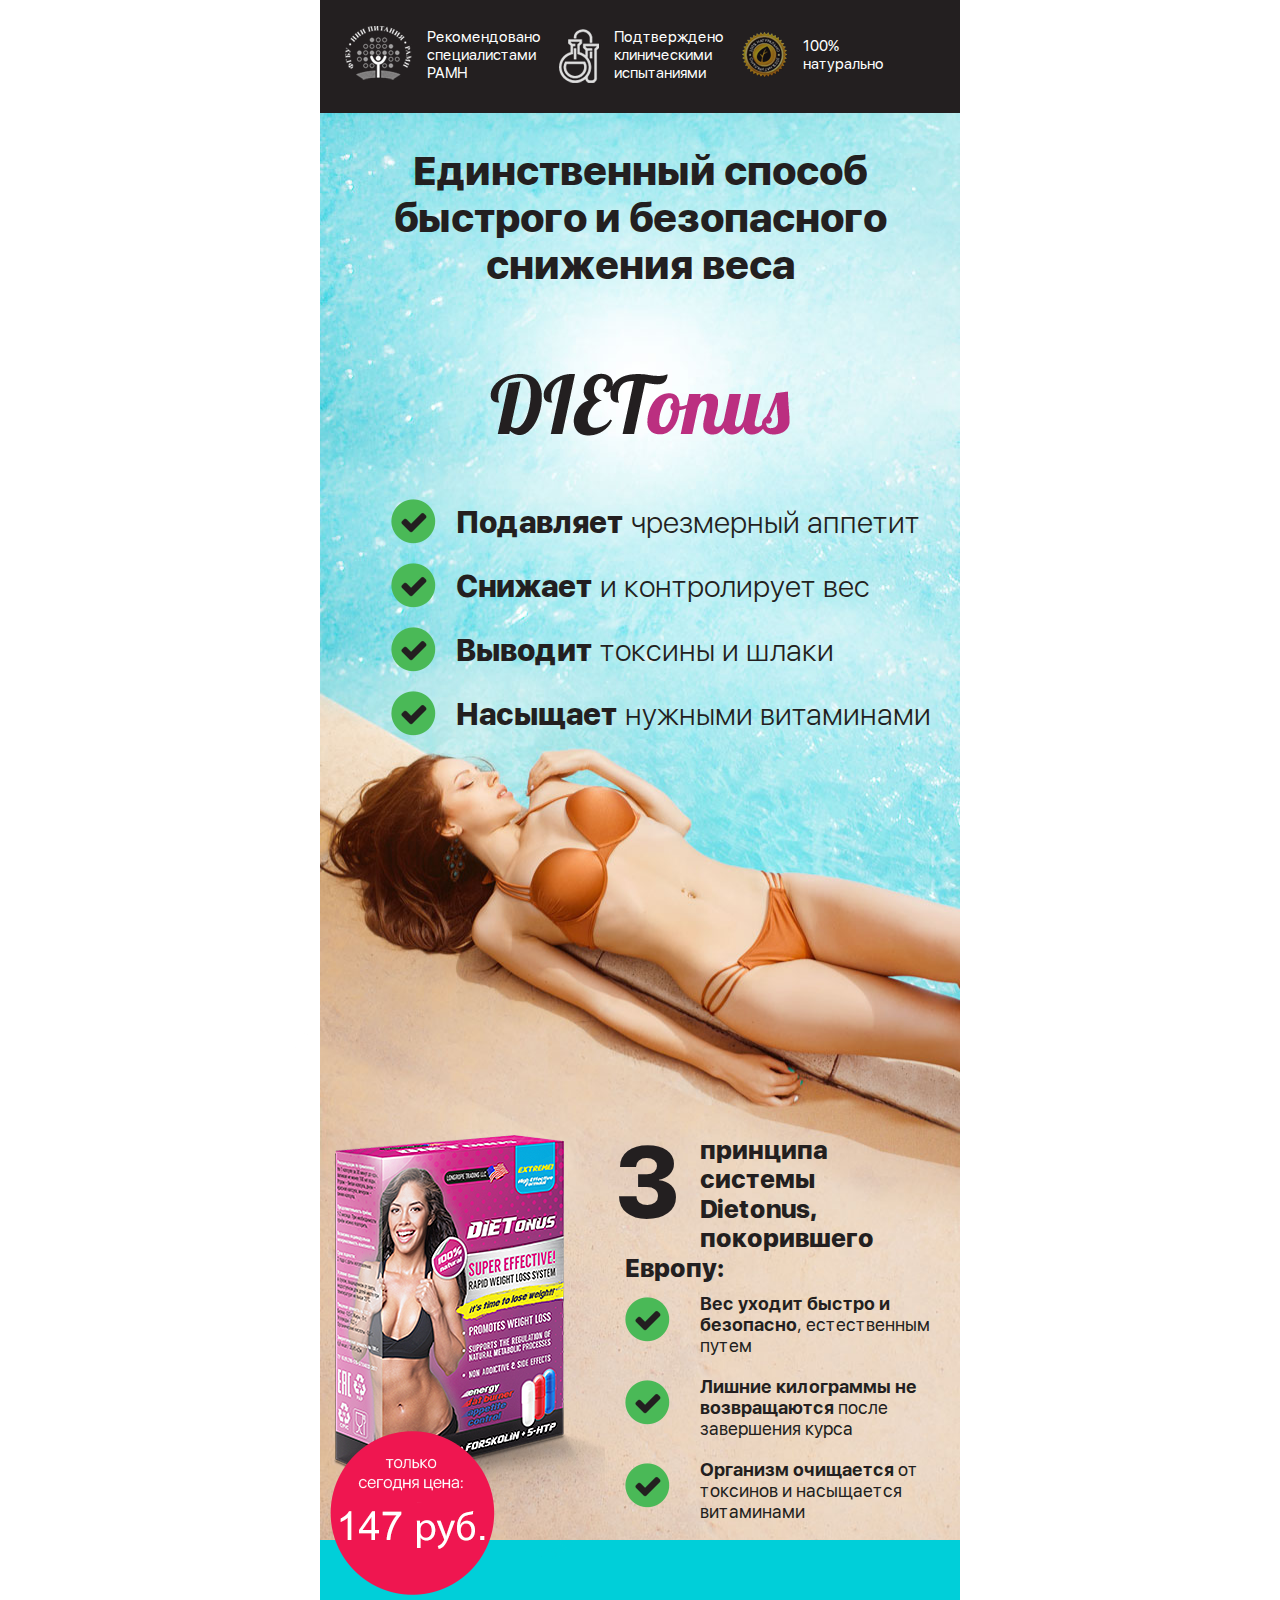
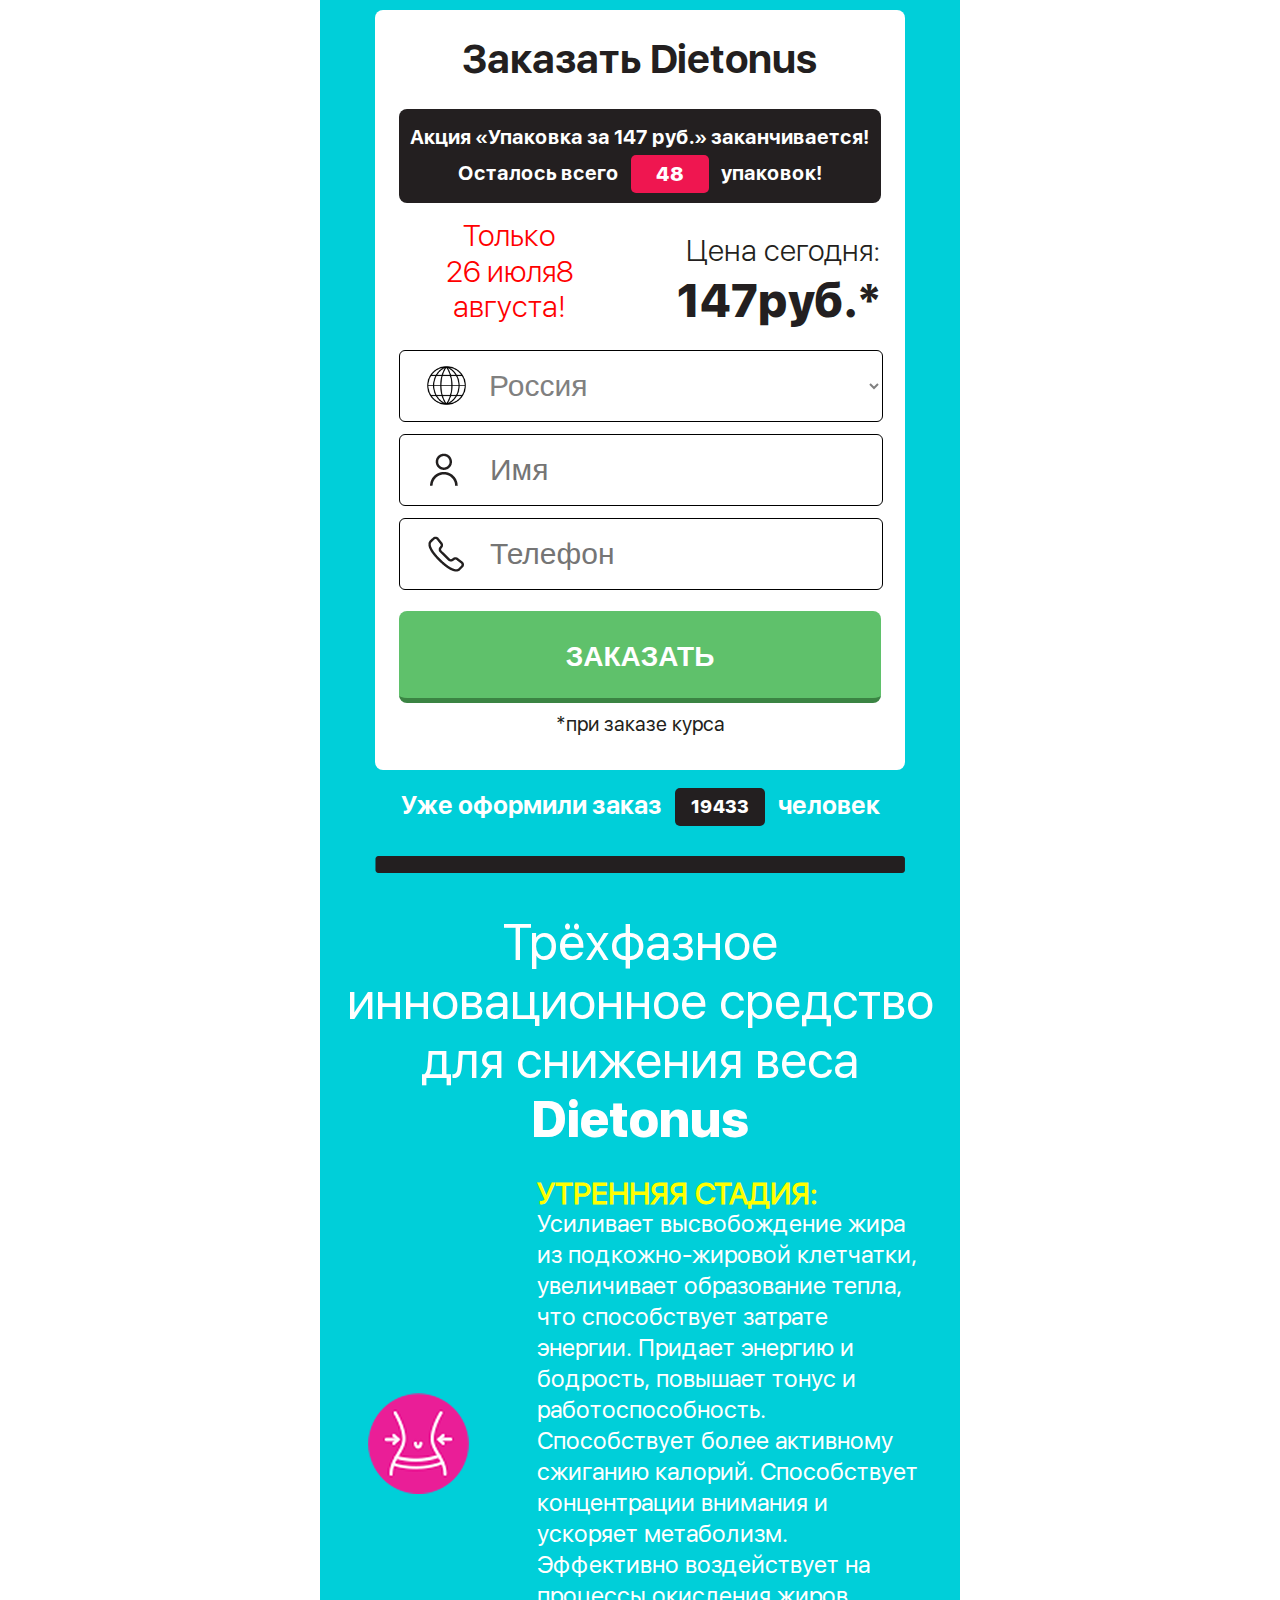
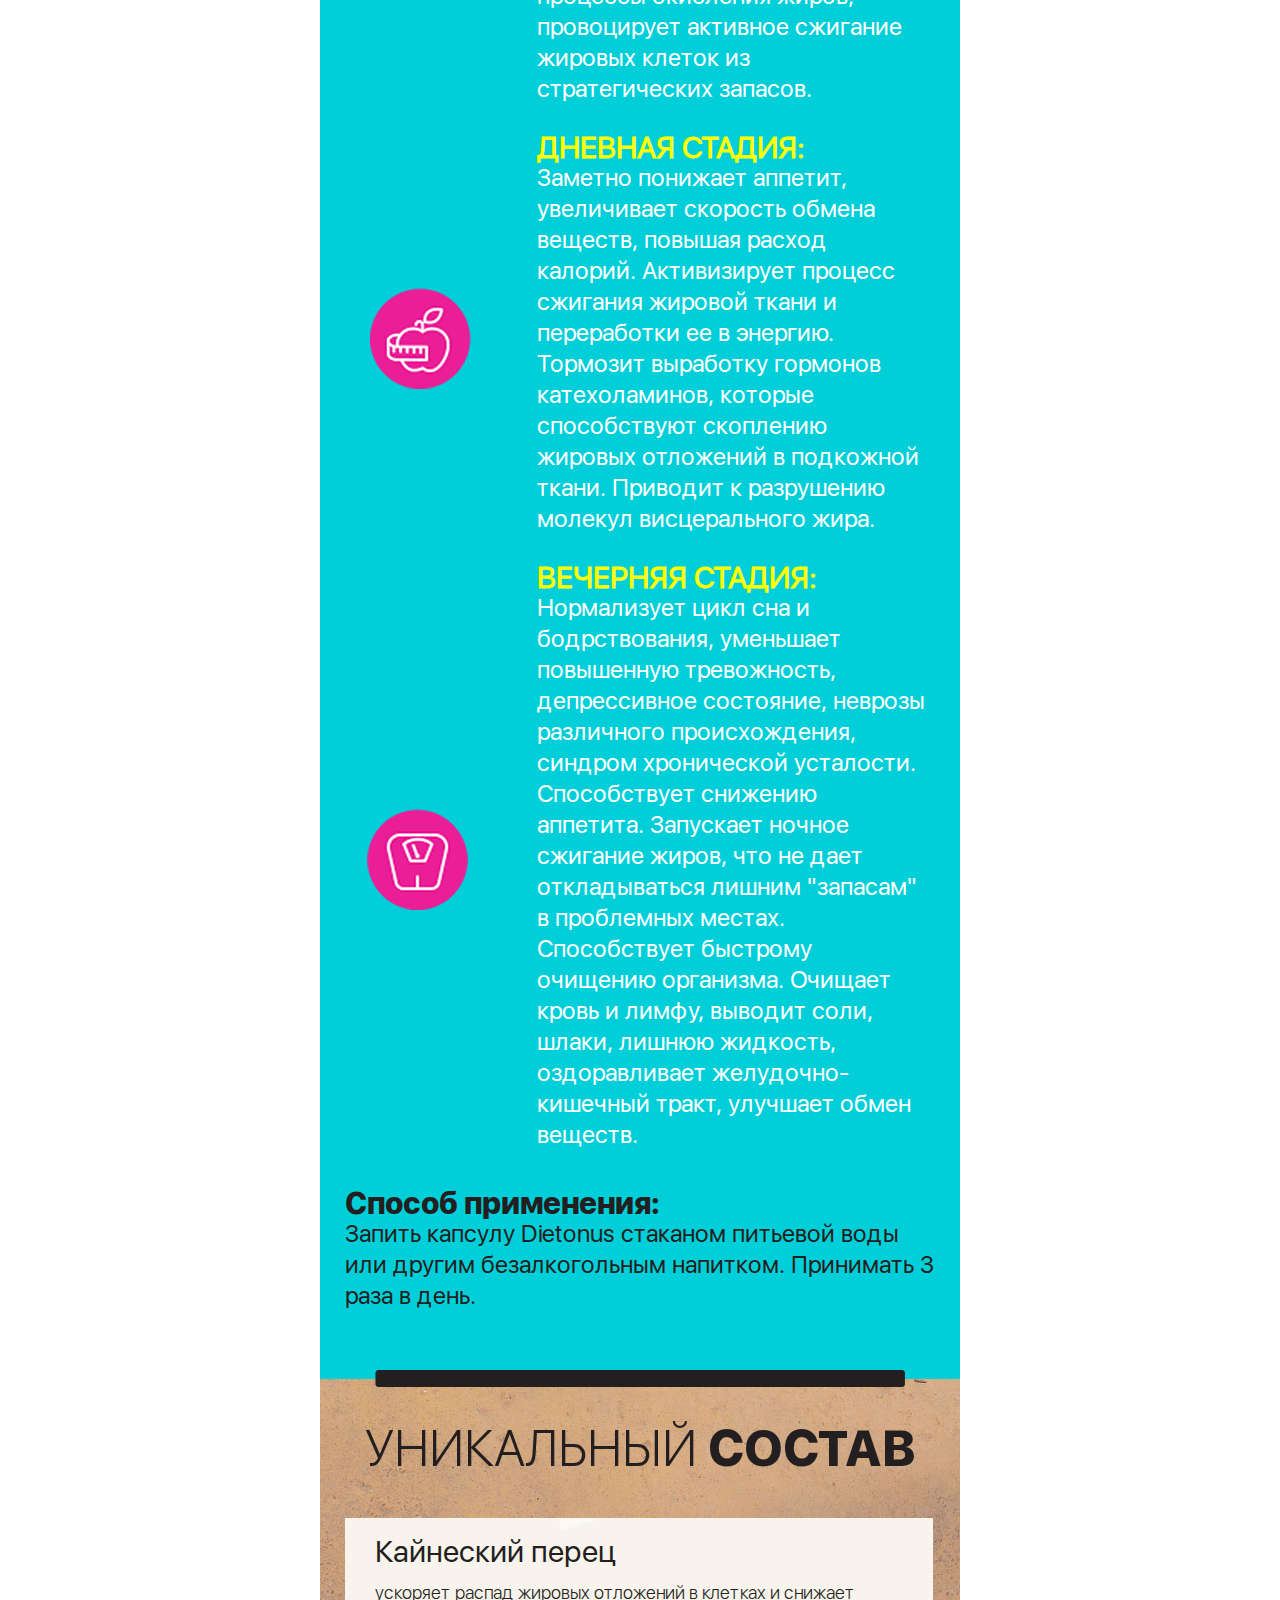
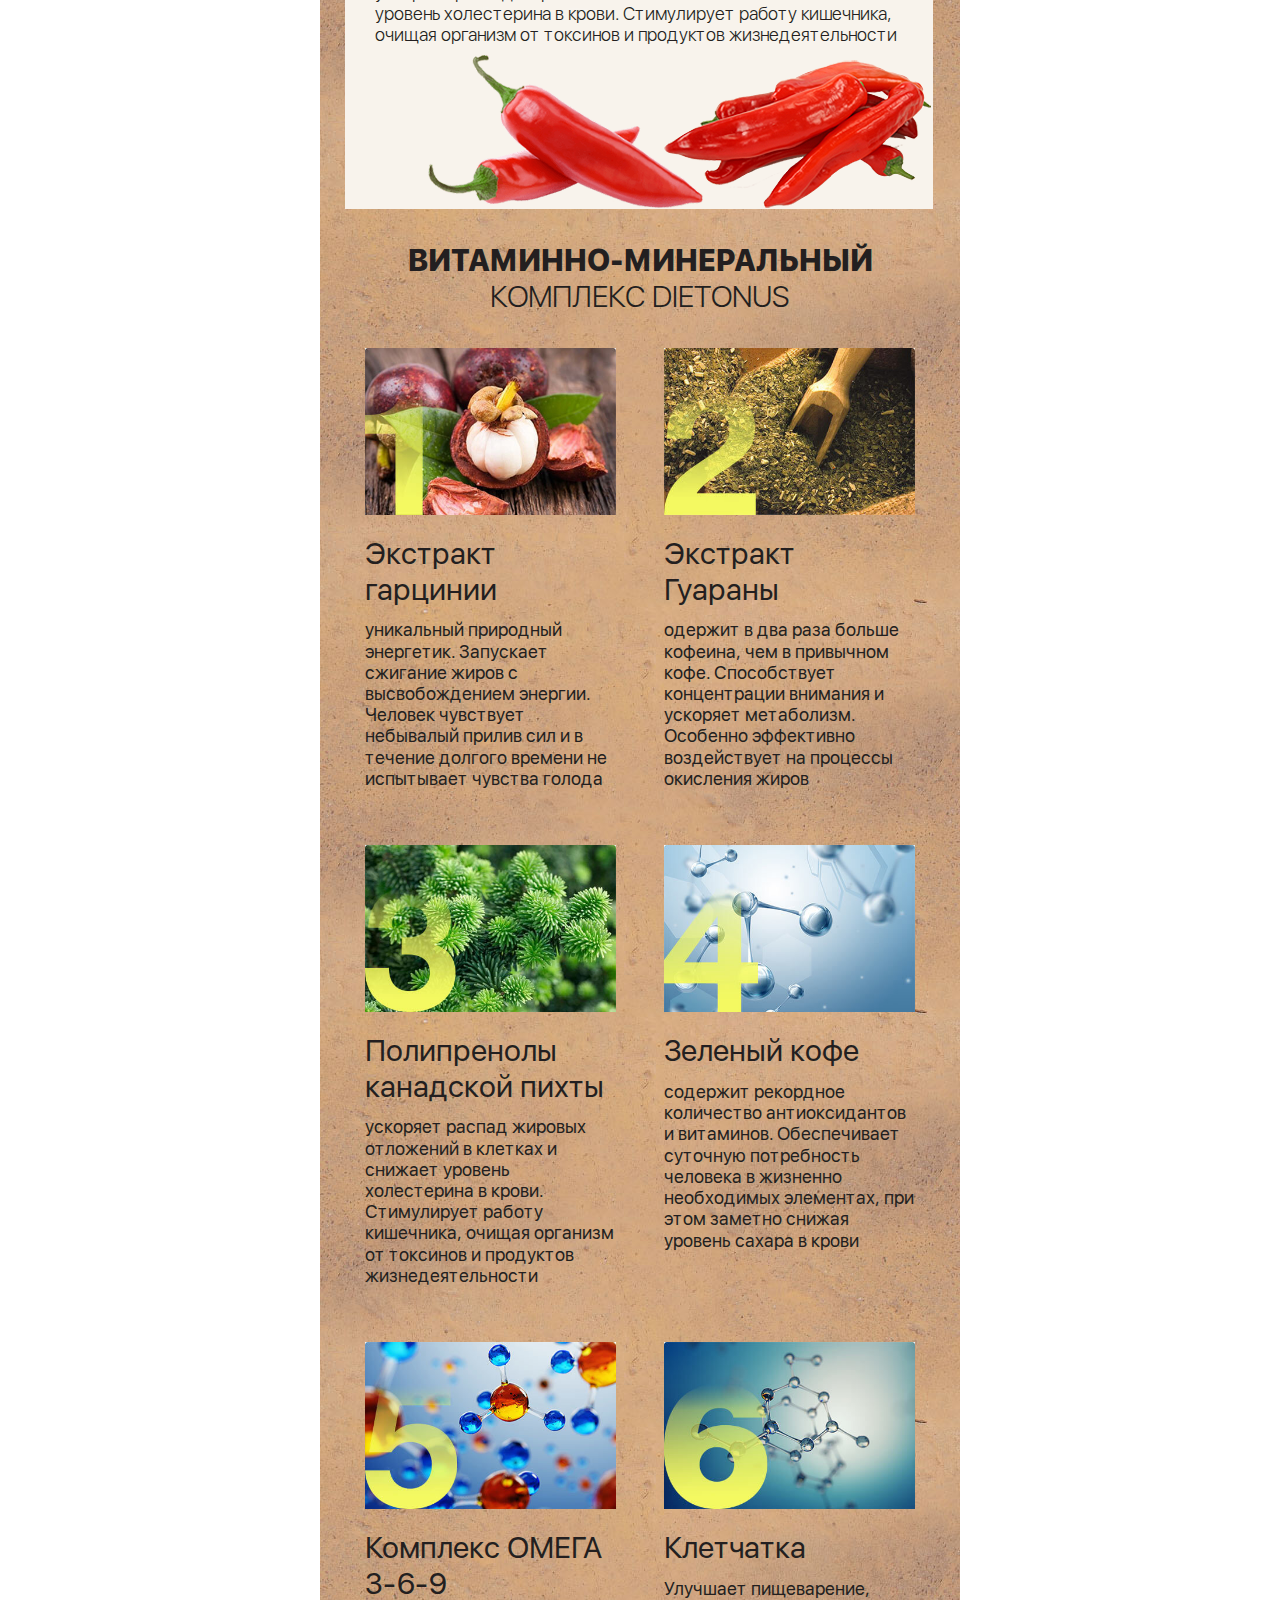
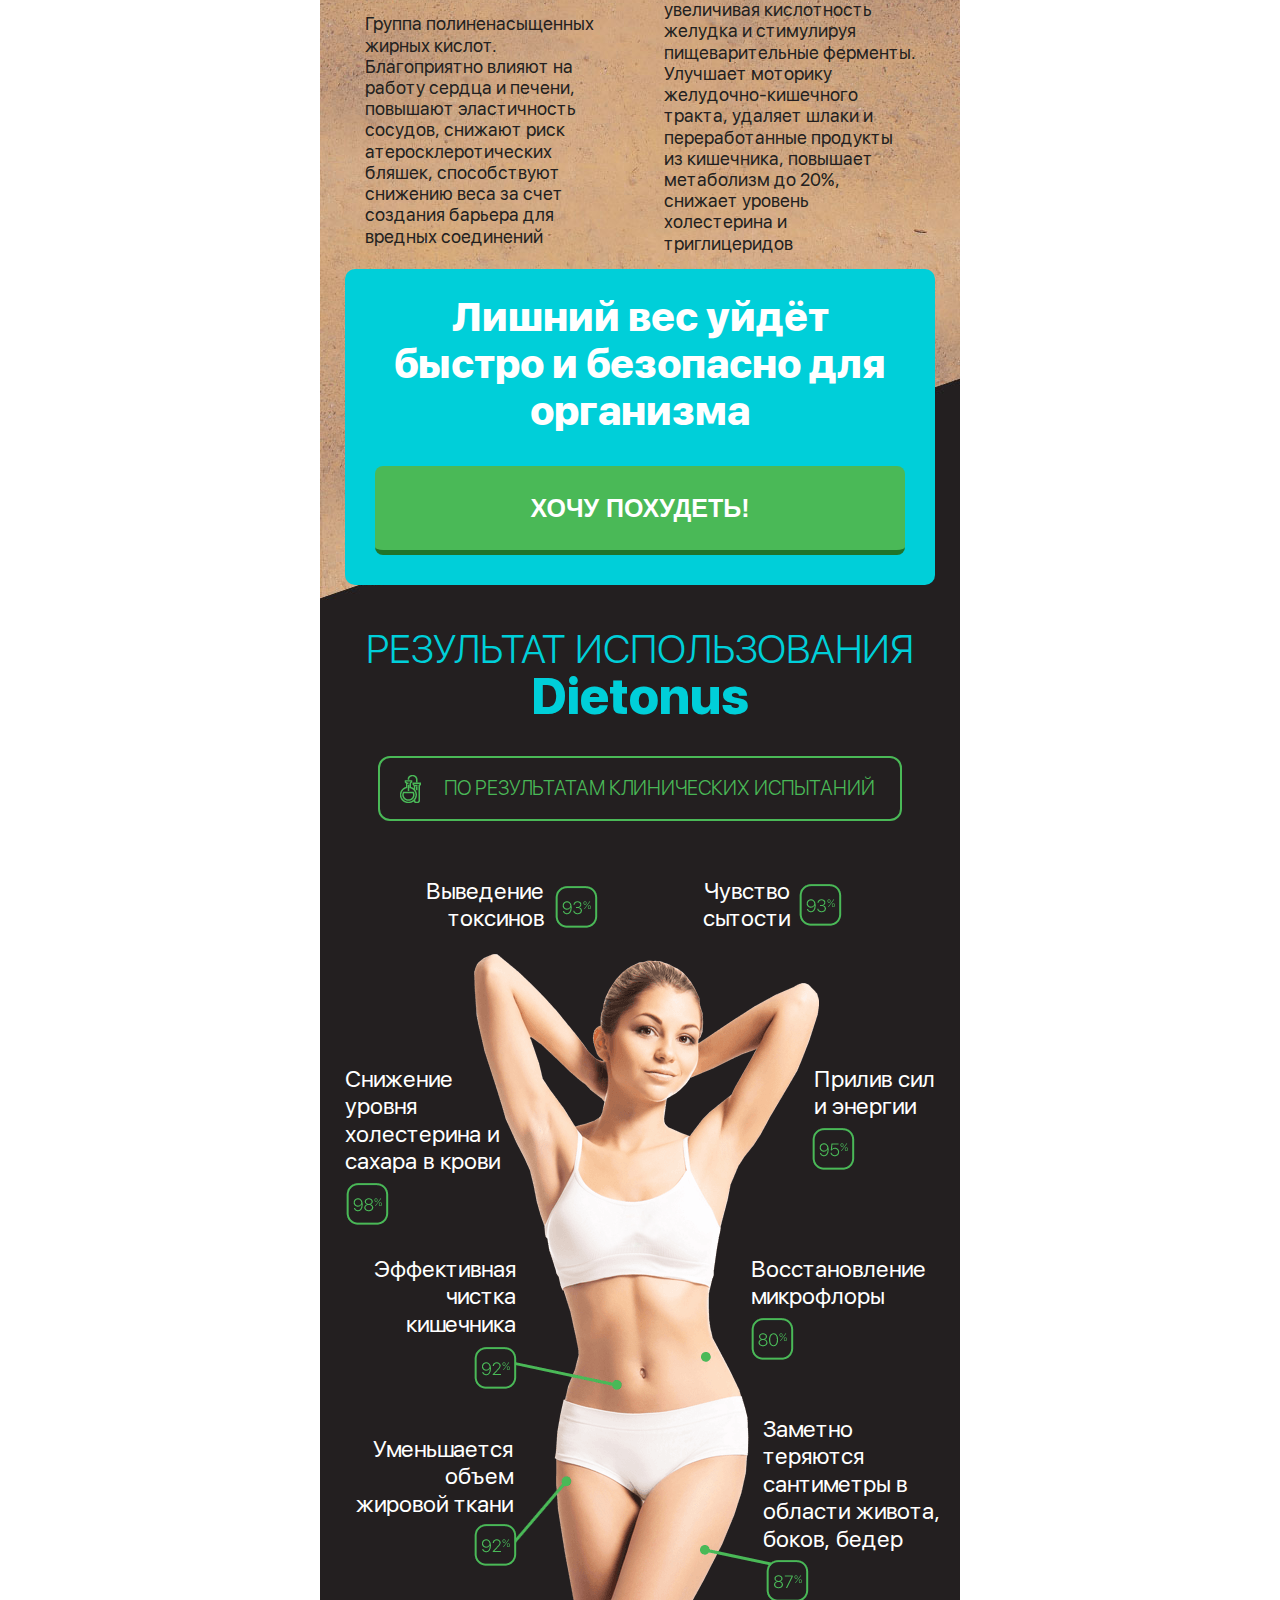
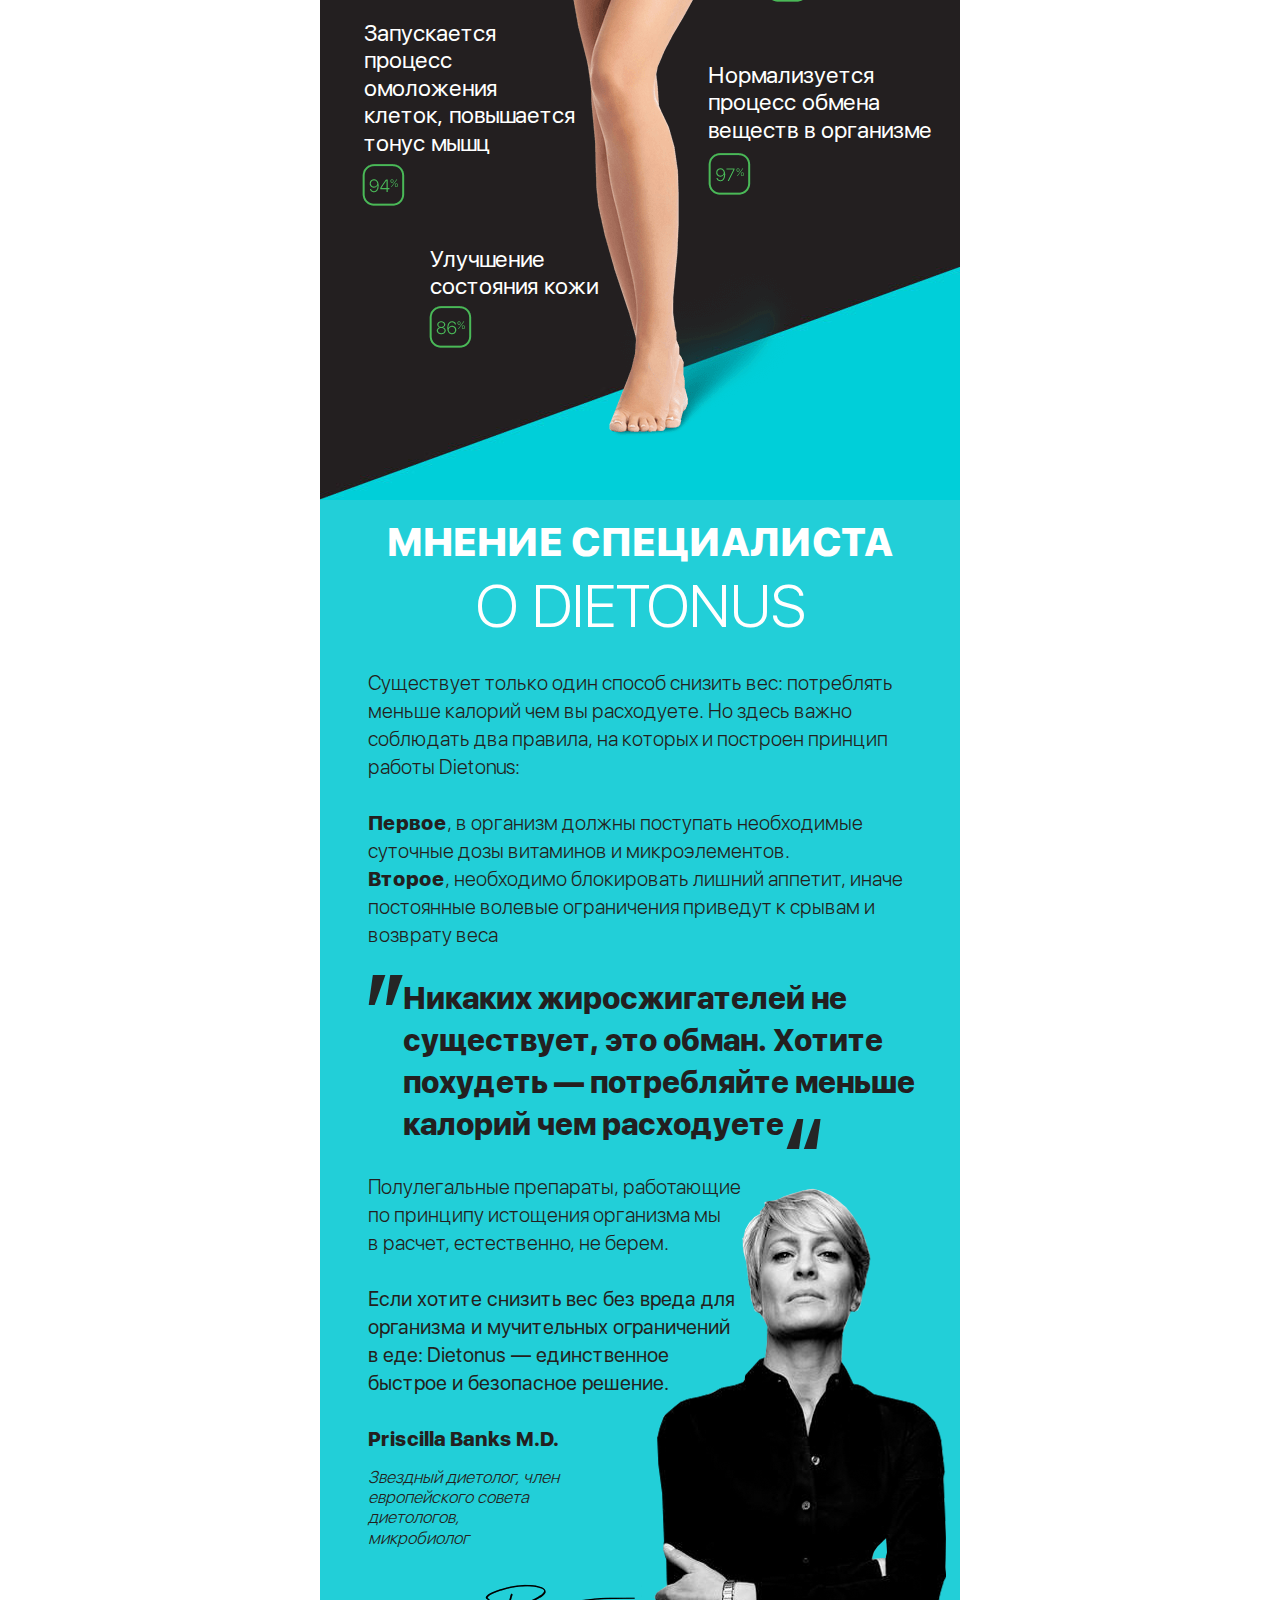
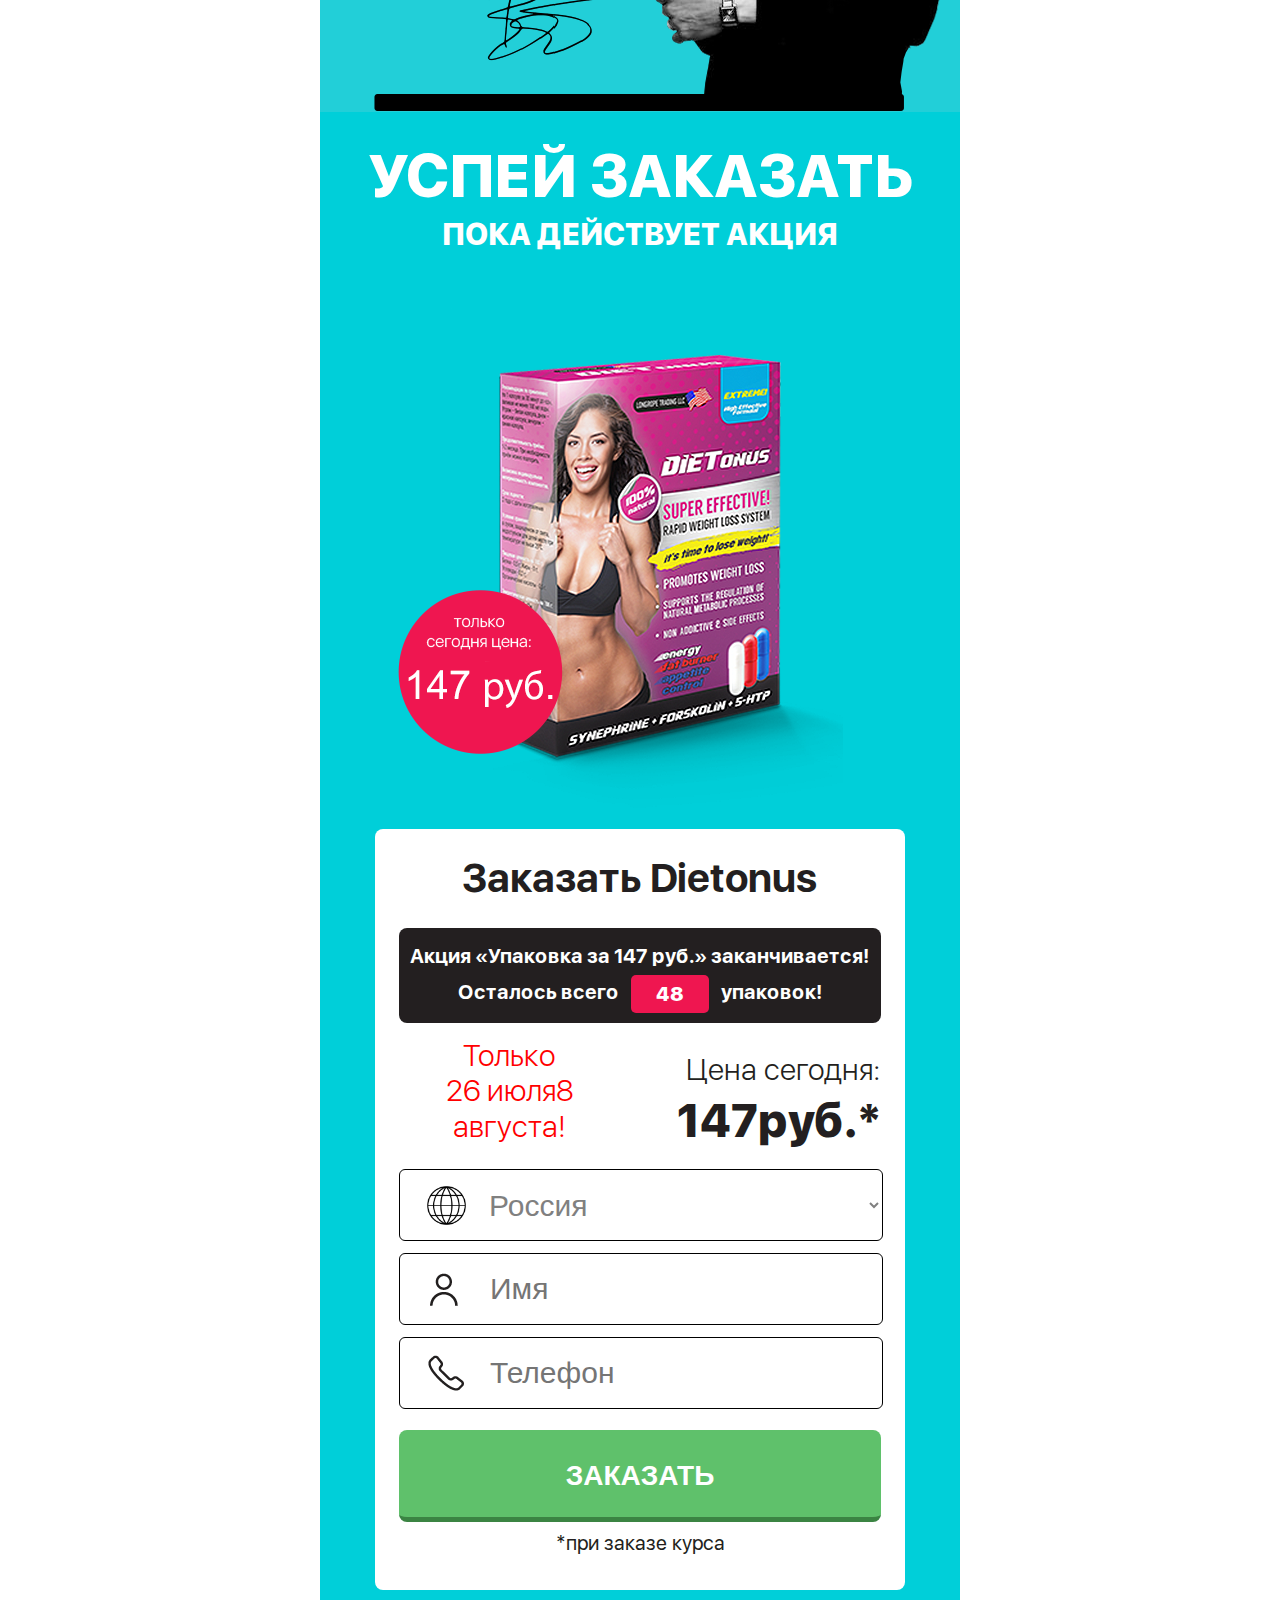
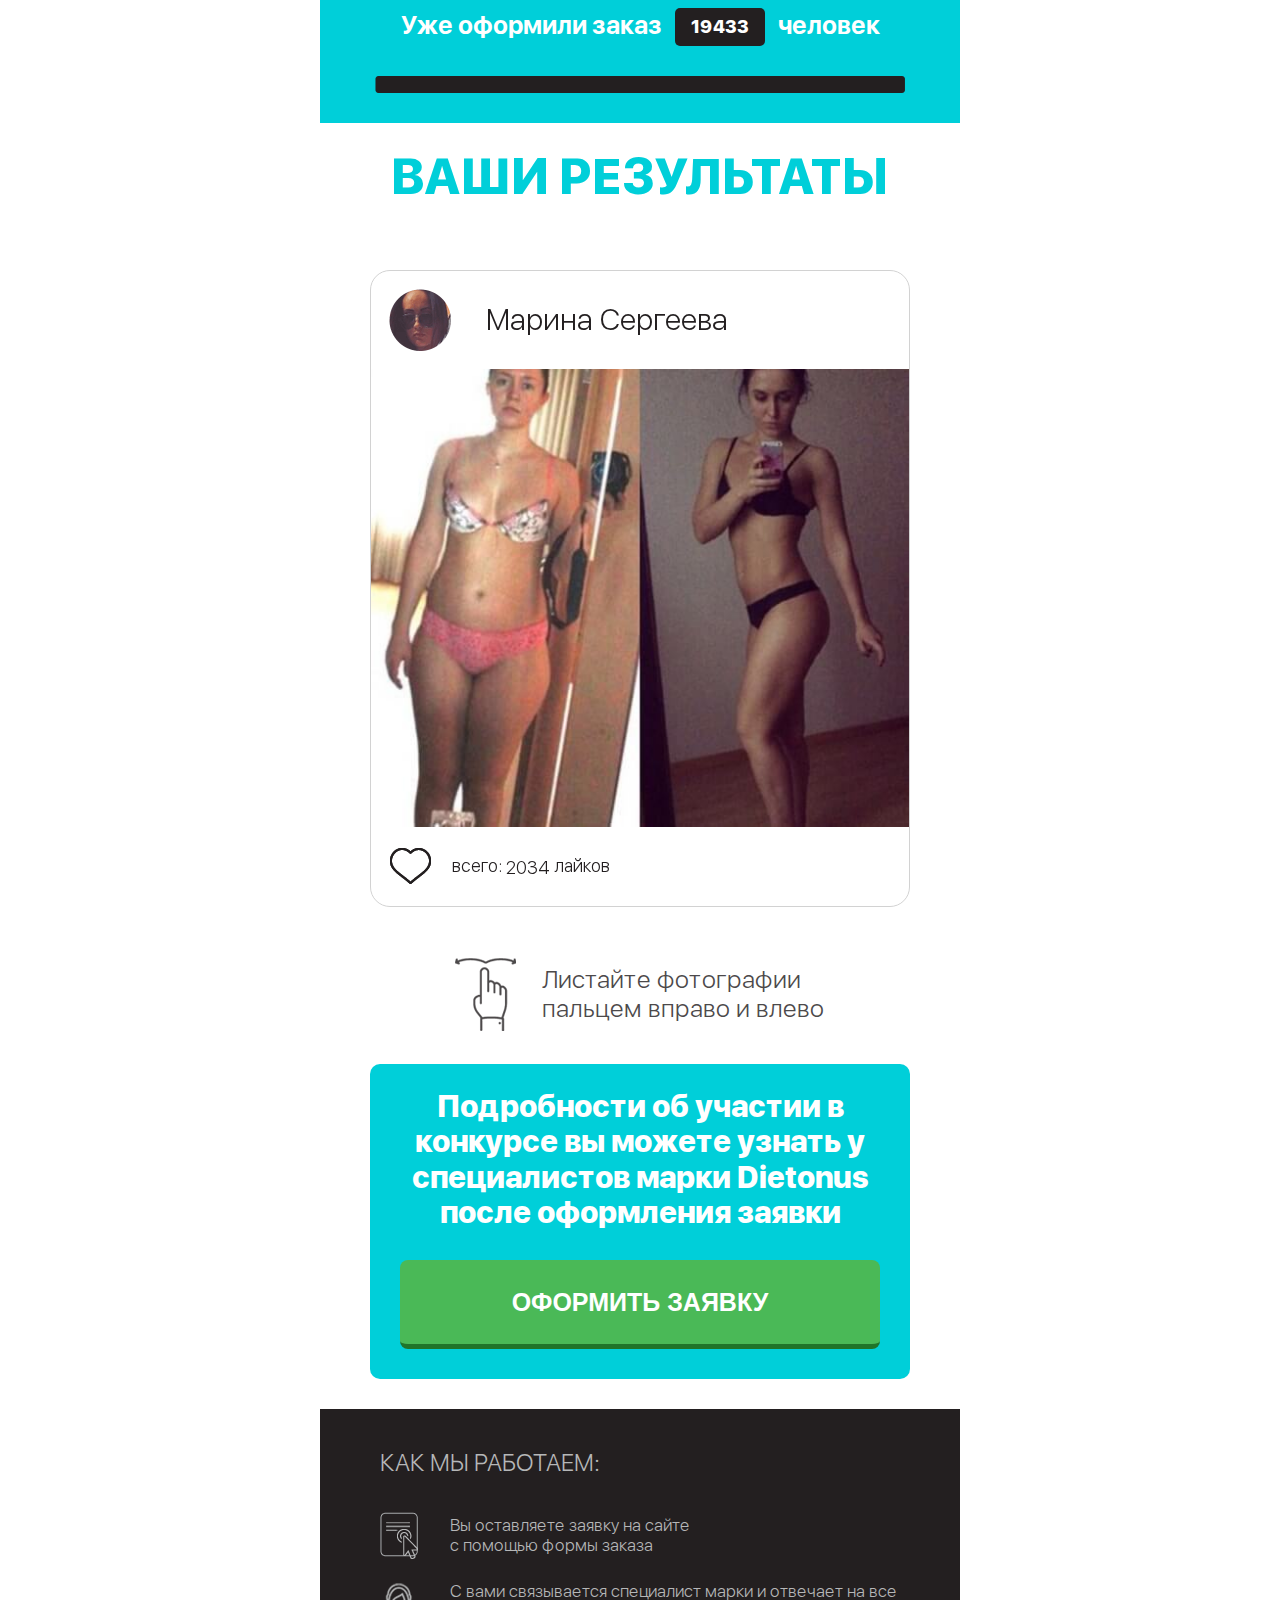
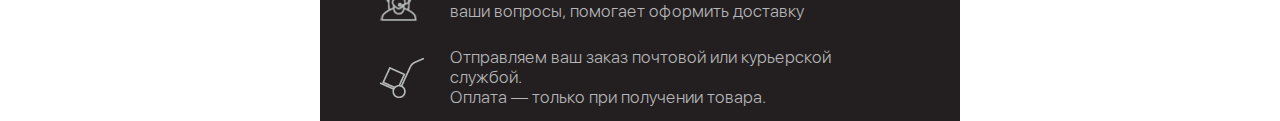
<file: index_1.html>
<!DOCTYPE html>
<html class="no-js" lang="ru">
<head>
    <title>Dietonus | Официальный сайт</title>
    <!-- META -->
    <meta charset="UTF-8">
    <meta name="viewport" content="width=640">
    <!-- Fonts -->
    <!-- Connect CSS files -->
    <link rel="stylesheet" href="fonts.css" type="text/css">
    <link rel="stylesheet" href="main.css" type="text/css">
    <link rel="stylesheet" href="normalize.min.css" type="text/css">
    <link rel="stylesheet" href="font-size.min.css" type="text/css">
    <link rel="stylesheet" href="style.css" type="text/css">
    <link rel="stylesheet" href="jquery.bxslider.css">
    <!-- Connect Jquery & Java files -->

    <script src="countrieslist_147.js"></script>   
<script src="countries.js"></script>   
<script src="jquery_001.js"></script>

</head>

<body>
    <div class="block header">
        <div class="wrap rel">
            <p class="sfh px20 no-padding"><span class="upp">конкурс ваших результатов</span>
                <br>
                <span class="sfr px14">Главный приз — неделя в лучшем отеле Парижа</span></p>
            <a class="abs sfb px14 blue" href="#competition">Голосовать</a>
        </div>
    </div>
    <div class="block block1">
        <div class="wrap">
            <div class="inline-b">
                <img src="header_ico1.png">
                <p class="white lh120">Рекомендовано
                    <br>специалистами
                    <br>РАМН</p>
            </div>
            <div class="inline-b">
                <img src="header_ico2.png">
                <p class="white lh120">Подтверждено
                    <br>клиническими
                    <br>испытаниями</p>
            </div>
            <div class="inline-b">
                <img src="header_ico3.png">
                <p class="white lh120">100%
                    <br>натурально
                   </p>
            </div>
        </div>
    </div>
    <!-- end div one -->
    <div class="block block2">
        <div class="wrap">
            <p class="sfh px40 center">Единственный способ быстрого и безопасного снижения веса</p>
            <img class="logo" src="logo.png">
            <ul class="px30 sfl">
                <li><span class="sfh">Подавляет</span> чрезмерный аппетит</li>
                <li><span class="sfh">Снижает</span> и контролирует вес</li>
                <li><span class="sfh">Выводит</span> токсины и шлаки</li>
                <li><span class="sfh">Насыщает</span> нужными витаминами</li>
            </ul>
            <div class="product1 rel"></div>
            <div class="text">
                <p class="sfh px100 no-padding">3</p>
                <p class="sfh px25 no-padding">принципа системы Dietonus, покорившего Европу:</p>
                <div class="clear"></div>
                <ul class="px20">
                    <li><span class="sfb">Вес уходит быстро и безопасно</span>, естественным путем</li>
                    <li><span class="sfb">Лишние килограммы не возвращаются</span> после завершения курса</li>
                    <li><span class="sfb">Организм очищается</span> от токсинов и насыщается витаминами</li>
                </ul>
            </div>
        </div>
    </div>
    <!-- end div two -->
    <div class="block block4">
        <div class="wrap">
            <div class="product-container rel clearfix">
                <div class="form-container">
                    <p class="sfb px40 center">Заказать Dietonus</p>
                    <p class="action-valid">Акция «Упаковка за 147 руб.» заканчивается! <br>Осталось всего <span class="sfh white pack_count">48</span> упаковок! </p>
                    <div class="price inline-b alright">
                        <p class="sfl px30 dblue" style="text-align: center; color: red;">Только <br>
                        <script type="text/javascript">
    d = new Date(); p = new Date(d.getTime() -  0*86400000);
    monthA = 'января,февраля,марта,апреля,мая,июня,июля,августа,сентября,октября,ноября,декабря'.split(',');
 var w = p.getDate();
    document.write(p.getDate() + ' ' + monthA[p.getMonth()]);
</script>8 августа!</p>                       
                    </div>
                    <div class="action-price inline-b alright">
                        <p class="sfl px30 dblue">Цена сегодня:</p>
                        <p class="sfh px46 pink price_main" style="display: inline-block;"><span class="price_main_value">147</span><span class="price_main_currency">руб.</span></p><span class="sfh px46 pink">*</span>
                    </div>
                    <form id="form" class="orderForm order_form">
                      <select name="country" id="country" class="country_select"><option value="ru">Россия</option><option value="az">Азербайджан</option><option value="am">Армения</option><option value="by">Беларусь</option><option value="ge">Грузия</option><option value="kz">Казахстан</option><option value="kg">Киргизия</option><option value="uz">Узбекистан</option><option value="md">Молдавия</option><option value="ua">Украина</option></select>
                        <input placeholder="Имя" name="name" id="name" class="name name-black" type="text">
                        <input placeholder="Телефон" name="phone" id="phone" class="phone phone-black" type="text">
                        <button class="event_order px28" type="submit">Заказать</button>
                        <p style="text-align: center;">*при заказе курса</p>
                    </form>
                </div>
                <p class="lp-text sfb px25 white center">Уже оформили заказ <span class="sfh px20 white buy-pack">19437</span> человек</p>
            </div>
            <img class="hr" src="hr.png">
            <p class="px50 white center">Трёхфазное инновационное средство для снижения веса
                <br><span class="sfh">Dietonus</span></p>
            <div class="concept clearfix">
                <img src="neo1.png">
                <p class="px30" style="line-height: 28px;"><span class="stad">УТРЕННЯЯ СТАДИЯ:</span> <br>
<span style="font-size: 24px;">Усиливает высвобождение жира из подкожно-жировой клетчатки, увеличивает образование тепла, что способствует затрате энергии. 

Придает энергию и бодрость, повышает тонус и работоспособность. Способствует более активному сжиганию калорий. 

Способствует концентрации внимания и ускоряет метаболизм. 

Эффективно воздействует на процессы окисления жиров, провоцирует активное сжигание жировых клеток из стратегических запасов. </span></p>
            </div>
            <div class="concept clearfix">
                <img src="neo2.png">
                <p class="px30" style="line-height: 28px;"><span class="stad">ДНЕВНАЯ СТАДИЯ:</span> <br> <span style="font-size: 24px;">Заметно понижает аппетит, увеличивает скорость обмена веществ, повышая расход калорий.

Активизирует процесс сжигания жировой ткани и переработки ее в энергию.

Тормозит выработку гормонов катехоламинов, которые способствуют скоплению жировых отложений в подкожной ткани. 

Приводит к разрушению молекул висцерального жира.</span></p>
            </div>
            <div class="concept clearfix">
                <img src="neo3.png">
                <p class="px30" style="line-height: 28px;"><span class="stad">ВЕЧЕРНЯЯ СТАДИЯ:</span> <br>
                <span style="font-size: 24px;">Нормализует цикл сна и бодрствования, уменьшает повышенную тревожность, депрессивное состояние, неврозы различного происхождения, синдром хронической усталости.

Способствует снижению аппетита. 

Запускает ночное сжигание жиров, что не дает откладываться лишним "запасам" в проблемных местах. 

Способствует быстрому очищению организма. 

Очищает кровь и лимфу, выводит соли, шлаки, лишнюю жидкость, оздоравливает желудочно-кишечный тракт, улучшает обмен веществ.</span></p>
            </div>
            <div class=" clearfix">
                
                <p class="px30" style="line-height: 28px;"><span class="sfh">Способ применения:
</span><br> <span style="font-size: 24px;">Запить капсулу Dietonus стаканом питьевой воды или другим безалкогольным напитком. Принимать 3 раза в день.</span></p>
            </div>
            <img class="hr2" src="hr.png">
        </div>
    </div>
    <!-- end div four -->
    <div class="block block5">
        <div class="wrap">
            <p class="sfl px50 center upp">Уникальный <span class="sfh">Состав</span></p>
            <div class="gling">
                <p class="px30">Кайнеский перец</p>
                <p class="px20 sfl">ускоряет распад жировых отложений в клетках и снижает уровень холестерина в крови. Стимулирует работу кишечника, очищая организм от токсинов и продуктов жизнедеятельности

</p>
            </div>
            <br>
            <p class="px30 sfl center"><span class="sfh">ВИТАМИННО-МИНЕРАЛЬНЫЙ</span> КОМПЛЕКС DIETONUS</p>
            <br>
            <div class="ing left">
               <img src="component1.jpg">
                <p class="px30">Экстракт гарцинии</p>
                <p class="px20">уникальный природный энергетик. Запускает сжигание жиров с высвобождением энергии. Человек чувствует небывалый прилив сил и в течение долгого времени не испытывает чувства голода</p>
            </div>
            <div class="ing">
              <img src="component2.jpg">
                <p class="px30">Экстракт Гуараны</p>
                <p class="px20">одержит в два раза больше кофеина, чем в привычном кофе. Способствует концентрации внимания и ускоряет метаболизм. Особенно эффективно воздействует на процессы окисления жиров</p>
            </div>
            <div class="ing left">
              <img src="component3.jpg">
              <p class="px30">Полипренолы канадской пихты</p>
                <p class="px20">ускоряет распад жировых отложений в клетках и снижает уровень холестерина в крови. Стимулирует работу кишечника, очищая организм от токсинов и продуктов жизнедеятельности</p>
            </div>
            <div class="ing">
              <img src="component4.jpg">
                <p class="px30">Зеленый кофе</p>
                <p class="px20">содержит рекордное количество антиоксидантов и витаминов. Обеспечивает суточную потребность человека в жизненно необходимых элементах, при этом заметно снижая уровень сахара в крови</p>
                
            </div>
            <div class="ing left">
               <img src="component5.jpg">
                <p class="px30">Комплекс ОМЕГА 3-6-9</p>
                <p class="px20">Группа полиненасыщенных жирных кислот. Благоприятно влияют на работу сердца и печени, повышают эластичность сосудов, снижают риск атеросклеротических бляшек, способствуют снижению веса за счет создания барьера для вредных соединений</p>
               
            </div>
            <div class="ing">
               <img src="component6.jpg">
                <p class="px30">Клетчатка</p>
                <p class="px20">Улучшает пищеварение, увеличивая кислотность желудка и стимулируя пищеварительные ферменты. Улучшает моторику желудочно-кишечного тракта, удаляет шлаки и переработанные продукты из кишечника, повышает метаболизм до 20%, снижает уровень холестерина и триглицеридов
</p>
               
            </div>
           
          
            <div class="clear"></div>
            <div class="info-block">
                <p class="sfh px40 white center">Лишний вес уйдёт быстро и безопасно для организма</p>
                <a href="#order" class="btn px25 event_anchor1">Хочу похудеть!</a>
            </div>
        </div>
    </div>
    <!-- end div five -->
    <div class="block block6">
        <div class="wrap">
            <p class="sfl px40 blue center">РЕЗУЛЬТАТ ИСПОЛЬЗОВАНИЯ
                <br><span class="sfh px50">Dietonus</span></p>
            <div class="green">
                <img src="kolba_ico.png">
                <p class="sfl center green upp no-padding">по результатам клинических испытаний</p>
            </div>
            <div class="text">
                <p>Выведение
                    <br>токсинов</p>
                <p>Чувство
                    <br>сытости</p>
                <p>Снижение
                    <br>уровня
                    <br>холестерина и
                    <br>сахара в крови</p>
                <p>Прилив сил
                    <br>и энергии</p>
                <p>Эффективная
                    <br>чистка
                    <br>кишечника</p>
                <p>Восстановление
                    <br>микрофлоры</p>
                <p>Уменьшается
                    <br>объем
                    <br>жировой ткани</p>
                <p>Заметно
                    <br>теряются
                    <br>сантиметры в
                    <br>области живота,
                    <br>боков, бедер</p>
                <p>Запускается
                    <br>процесс
                    <br>омоложения
                    <br>клеток, повышается
                    <br>тонус мышц</p>
                <p>Нормализуется
                    <br>процесс обмена
                    <br>веществ в организме</p>
                <p>Улучшение
                    <br>состояния кожи</p>
            </div>
        </div>
    </div>
    <div class="block doc">
        <div class="wrap">
            <p class="sfh px40 center white upp lh160">Мнение специалиста
                <br> <span class="sfl px60">о Dietonus</span></p>
            <div class="text">
                <p class="sfl">Существует только один способ снизить вес: потреблять меньше калорий чем вы расходуете. Но здесь важно соблюдать два правила, на которых и построен принцип работы Dietonus:</p>
                <p class="sfl"><span class="sfh">Первое</span>, в организм должны поступать необходимые суточные дозы витаминов и микроэлементов.
                    <br>
                    <span class="sfh">Второе</span>, необходимо блокировать лишний аппетит, иначе постоянные волевые ограничения приведут к срывам и возврату веса</p>
                <p class="quote sfh px30">Никаких жиросжигателей не существует, это обман. Хотите похудеть — потребляйте меньше калорий чем расходуете</p>
                <p class="sfl">Полулегальные препараты, работающие
                    <br>по принципу истощения организма мы
                    <br>в расчет, естественно, не берем.</p>
                <p>Если хотите снизить вес без вреда для
                    <br>организма и мучительных ограничений
                    <br>в еде: Dietonus — единственное
                    <br>быстрое и безопасное решение.</p>
                <p class="sfh doc-name">Priscilla Banks M.D.</p>
                <p class="sfl px17 italic lh120">Звездный диетолог, член
                    <br>европейского совета
                    <br>диетологов,
                    <br>микробиолог</p>
            </div>
        </div>
    </div>
    <div class="block block7">
        <div class="wrap">
            <p class="sfh px30 lh160 center white"><span class="px60">УСПЕЙ ЗАКАЗАТЬ</span>
                <br>ПОКА ДЕЙСТВУЕТ АКЦИЯ</p>
            <div class="product2"></div>
            <div class="product-container rel clearfix" id="order">
                <div class="form-container">
                    <p class="sfb px40 center">Заказать Dietonus</p>
                    <p class="action-valid">Акция «Упаковка за 147 руб.» заканчивается! <br>Осталось всего <span class="sfh white pack_count">48</span> упаковок! </p>
                    <div class="price inline-b alright">
                        <p class="sfl px30 dblue" style="text-align: center; color: red;">Только <br>
                        <script type="text/javascript">
    d = new Date(); p = new Date(d.getTime() -  0*86400000);
    monthA = 'января,февраля,марта,апреля,мая,июня,июля,августа,сентября,октября,ноября,декабря'.split(',');
 var w = p.getDate();
    document.write(p.getDate() + ' ' + monthA[p.getMonth()]);
</script>8 августа!</p>                       
                    </div>
                    <div class="action-price inline-b alright">
                        <p class="sfl px30 dblue">Цена сегодня:</p>
                        <p class="sfh px46 pink price_main" style="display: inline-block;"><span class="price_main_value">147</span><span class="price_main_currency">руб.</span></p><span class="sfh px46 pink">*</span>
                    </div>
                    <form id="form" class="orderForm order_form">
                      <select name="country" id="country" class="country_select"><option value="ru">Россия</option><option value="az">Азербайджан</option><option value="am">Армения</option><option value="by">Беларусь</option><option value="ge">Грузия</option><option value="kz">Казахстан</option><option value="kg">Киргизия</option><option value="uz">Узбекистан</option><option value="md">Молдавия</option><option value="ua">Украина</option></select>
                        <input placeholder="Имя" name="name" id="name" class="name name-black" type="text">
                        <input placeholder="Телефон" name="phone" id="phone" class="phone phone-black" type="text">
                        <button class="event_order px28" type="submit">Заказать</button>
                        <p style="text-align: center;">*при заказе курса</p>
                    </form>
                </div>
                <p class="lp-text sfb px25 white center">Уже оформили заказ <span class="sfh px20 white buy-pack">19437</span> человек</p>
            </div>
            <img class="hr" src="hr.png">
        </div>
    </div>
    <!-- end div six -->
    <div class="block block8" id="competition">
        <div class="wrap">
            <p class="sfh px50 blue upp center">Ваши результаты</p>
            <!--<p class="sfh px50 blue upp">конкурс ваших <br>результатов</p>

      <p class="sfl px30"><span class="sfh">Голосуйте за <br>понравившихся <br>участников — <br>победители получат <br>приз:</span> путевку и <br>проживание в лучшем <br>отеле Парижа: Ritz Paris</p>-->
            <div class="bxslider-wrapper" style="visibility: visible;">
                <div class="bx-wrapper" style="max-width: 540px;"><div class="bx-viewport" style="width: 100%; overflow: hidden; position: relative; height: 645px;"><div class="slider bxslider" id="bxslider" style="width: 24215%; position: absolute; transition-duration: 0s; transform: translate3d(-550px, 0px, 0px);"><div class="slide bx-clone" style="float: left; list-style: outside none none; position: relative; width: 538px; margin-right: 10px;">
                        <div class="slide-header">
                            <img src="ava24.png">
                            <p class="sfl px30">Любовь Носова</p>
                        </div>
                        <img src="24.jpg">
                        <div class="slide-footer">
                            <img class="like" src="like.png">
                            <p class="sfl px20">всего: <span class="currlike">1832</span> лайков</p>
                        </div>
                    </div>
                    <div class="slide" style="float: left; list-style: outside none none; position: relative; width: 538px; margin-right: 10px;">
                        <div class="slide-header">
                            <img src="ava1.png">
                            <p class="sfl px30">Марина Сергеева</p>
                        </div>
                        <img src="1.jpg">
                        <div class="slide-footer">
                            <img class="like" src="like.png">
                            <p class="sfl px20">всего: <span class="currlike">2034</span> лайков</p>
                        </div>
                    </div>
                    <div class="slide" style="float: left; list-style: outside none none; position: relative; width: 538px; margin-right: 10px;">
                        <div class="slide-header">
                            <img src="ava.png">
                            <p class="sfl px30">Анфиса Белоусова</p>
                        </div>
                        <img src="2.jpg">
                        <div class="slide-footer">
                            <img class="like" src="like.png">
                            <p class="sfl px20">всего: <span class="currlike">2133</span> лайков</p>
                        </div>
                    </div>
                    <div class="slide" style="float: left; list-style: outside none none; position: relative; width: 538px; margin-right: 10px;">
                        <div class="slide-header">
                            <img src="ava3.png">
                            <p class="sfl px30">Полина Рыбакова</p>
                        </div>
                        <img src="3.jpg">
                        <div class="slide-footer">
                            <img class="like" src="like.png">
                            <p class="sfl px20">всего: <span class="currlike">1699</span> лайков</p>
                        </div>
                    </div>
                    <div class="slide" style="float: left; list-style: outside none none; position: relative; width: 538px; margin-right: 10px;">
                        <div class="slide-header">
                            <img src="ava.png">
                            <p class="sfl px30">Валерия Зимина</p>
                        </div>
                        <img src="4.jpg">
                        <div class="slide-footer">
                            <img class="like" src="like.png">
                            <p class="sfl px20">всего: <span class="currlike">3032</span> лайков</p>
                        </div>
                    </div>
                    <div class="slide" style="float: left; list-style: outside none none; position: relative; width: 538px; margin-right: 10px;">
                        <div class="slide-header">
                            <img src="ava5.png">
                            <p class="sfl px30">Лариса Степанова</p>
                        </div>
                        <img src="5.jpg">
                        <div class="slide-footer">
                            <img class="like" src="like.png">
                            <p class="sfl px20">всего: <span class="currlike">1734</span> лайков</p>
                        </div>
                    </div>
                    <div class="slide" style="float: left; list-style: outside none none; position: relative; width: 538px; margin-right: 10px;">
                        <div class="slide-header">
                            <img src="ava.png">
                            <p class="sfl px30">Даниил Никитин</p>
                        </div>
                        <img src="6_001.jpg">
                        <div class="slide-footer">
                            <img class="like" src="like.png">
                            <p class="sfl px20">всего: <span class="currlike">1603</span> лайков</p>
                        </div>
                    </div>
                    <div class="slide" style="float: left; list-style: outside none none; position: relative; width: 538px; margin-right: 10px;">
                        <div class="slide-header">
                            <img src="ava7.png">
                            <p class="sfl px30">Алина Дарбандян</p>
                        </div>
                        <img src="7.jpg">
                        <div class="slide-footer">
                            <img class="like" src="like.png">
                            <p class="sfl px20">всего: <span class="currlike">2197</span> лайков</p>
                        </div>
                    </div>
                    <div class="slide" style="float: left; list-style: outside none none; position: relative; width: 538px; margin-right: 10px;">
                        <div class="slide-header">
                            <img src="ava.png">
                            <p class="sfl px30">Любовь Зыкова</p>
                        </div>
                        <img src="8.jpg">
                        <div class="slide-footer">
                            <img class="like" src="like.png">
                            <p class="sfl px20">всего: <span class="currlike">1763</span> лайков</p>
                        </div>
                    </div>
                    <div class="slide" style="float: left; list-style: outside none none; position: relative; width: 538px; margin-right: 10px;">
                        <div class="slide-header">
                            <img src="ava9.png">
                            <p class="sfl px30">Рима Байкулова</p>
                        </div>
                        <img src="9.jpg">
                        <div class="slide-footer">
                            <img class="like" src="like.png">
                            <p class="sfl px20">всего: <span class="currlike">1701</span> лайков</p>
                        </div>
                    </div>
                    <div class="slide" style="float: left; list-style: outside none none; position: relative; width: 538px; margin-right: 10px;">
                        <div class="slide-header">
                            <img src="ava10.png">
                            <p class="sfl px30">Лилия Корнилова</p>
                        </div>
                        <img src="10.jpg">
                        <div class="slide-footer">
                            <img class="like" src="like.png">
                            <p class="sfl px20">всего: <span class="currlike">1876</span> лайков</p>
                        </div>
                    </div>
                    <div class="slide" style="float: left; list-style: outside none none; position: relative; width: 538px; margin-right: 10px;">
                        <div class="slide-header">
                            <img src="ava.png">
                            <p class="sfl px30">Лилия Панова</p>
                        </div>
                        <img src="11.jpg">
                        <div class="slide-footer">
                            <img class="like" src="like.png">
                            <p class="sfl px20">всего: <span class="currlike">1576</span> лайков</p>
                        </div>
                    </div>
                    <div class="slide" style="float: left; list-style: outside none none; position: relative; width: 538px; margin-right: 10px;">
                        <div class="slide-header">
                            <img src="ava.png">
                            <p class="sfl px30">Диана Пестова</p>
                        </div>
                        <img src="12.jpg">
                        <div class="slide-footer">
                            <img class="like" src="like.png">
                            <p class="sfl px20">всего: <span class="currlike">1398</span> лайков</p>
                        </div>
                    </div>
                    <div class="slide" style="float: left; list-style: outside none none; position: relative; width: 538px; margin-right: 10px;">
                        <div class="slide-header">
                            <img src="ava13.png">
                            <p class="sfl px30">Варвара Титова</p>
                        </div>
                        <img src="13.jpg">
                        <div class="slide-footer">
                            <img class="like" src="like.png">
                            <p class="sfl px20">всего: <span class="currlike">1651</span> лайков</p>
                        </div>
                    </div>
                    <div class="slide" style="float: left; list-style: outside none none; position: relative; width: 538px; margin-right: 10px;">
                        <div class="slide-header">
                            <img src="ava14.png">
                            <p class="sfl px30">Семён Шубин</p>
                        </div>
                        <img src="14.jpg">
                        <div class="slide-footer">
                            <img class="like" src="like.png">
                            <p class="sfl px20">всего: <span class="currlike">1246</span> лайков</p>
                        </div>
                    </div>
                    <div class="slide" style="float: left; list-style: outside none none; position: relative; width: 538px; margin-right: 10px;">
                        <div class="slide-header">
                            <img src="ava15.png">
                            <p class="sfl px30">Снежана Цветкова</p>
                        </div>
                        <img src="15_001.jpg">
                        <div class="slide-footer">
                            <img class="like" src="like.png">
                            <p class="sfl px20">всего: <span class="currlike">1452</span> лайков</p>
                        </div>
                    </div>
                    <div class="slide" style="float: left; list-style: outside none none; position: relative; width: 538px; margin-right: 10px;">
                        <div class="slide-header">
                            <img src="ava16.png">
                            <p class="sfl px30">Алёна Шарова</p>
                        </div>
                        <img src="16.jpg">
                        <div class="slide-footer">
                            <img class="like" src="like.png">
                            <p class="sfl px20">всего: <span class="currlike">1763</span> лайков</p>
                        </div>
                    </div>
                    <div class="slide" style="float: left; list-style: outside none none; position: relative; width: 538px; margin-right: 10px;">
                        <div class="slide-header">
                            <img src="ava.png">
                            <p class="sfl px30">Ольга Устинова</p>
                        </div>
                        <img src="17.jpg">
                        <div class="slide-footer">
                            <img class="like" src="like.png">
                            <p class="sfl px20">всего: <span class="currlike">1952</span> лайков</p>
                        </div>
                    </div>
                    <div class="slide" style="float: left; list-style: outside none none; position: relative; width: 538px; margin-right: 10px;">
                        <div class="slide-header">
                            <img src="ava18.png">
                            <p class="sfl px30">Алина Блинова</p>
                        </div>
                        <img src="18.jpg">
                        <div class="slide-footer">
                            <img class="like" src="like.png">
                            <p class="sfl px20">всего: <span class="currlike">1697</span> лайков</p>
                        </div>
                    </div>
                    <div class="slide" style="float: left; list-style: outside none none; position: relative; width: 538px; margin-right: 10px;">
                        <div class="slide-header">
                            <img src="ava19.png">
                            <p class="sfl px30">Инна Щукина</p>
                        </div>
                        <img src="19_001.jpg">
                        <div class="slide-footer">
                            <img class="like" src="like.png">
                            <p class="sfl px20">всего: <span class="currlike">1476</span> лайков</p>
                        </div>
                    </div>
                    <div class="slide" style="float: left; list-style: outside none none; position: relative; width: 538px; margin-right: 10px;">
                        <div class="slide-header">
                            <img src="ava.png">
                            <p class="sfl px30">Марина Никонова</p>
                        </div>
                        <img src="20.jpg">
                        <div class="slide-footer">
                            <img class="like" src="like.png">
                            <p class="sfl px20">всего: <span class="currlike">1650</span> лайков</p>
                        </div>
                    </div>
                    <div class="slide" style="float: left; list-style: outside none none; position: relative; width: 538px; margin-right: 10px;">
                        <div class="slide-header">
                            <img src="ava21.png">
                            <p class="sfl px30">Варвара Егорова</p>
                        </div>
                        <img src="21_001.jpg">
                        <div class="slide-footer">
                            <img class="like" src="like.png">
                            <p class="sfl px20">всего: <span class="currlike">1569</span> лайков</p>
                        </div>
                    </div>
                    <div class="slide" style="float: left; list-style: outside none none; position: relative; width: 538px; margin-right: 10px;">
                        <div class="slide-header">
                            <img src="ava22.png">
                            <p class="sfl px30">Виктория Овчинникова</p>
                        </div>
                        <img src="22.jpg">
                        <div class="slide-footer">
                            <img class="like" src="like.png">
                            <p class="sfl px20">всего: <span class="currlike">1794</span> лайков</p>
                        </div>
                    </div>
                    <div class="slide" style="float: left; list-style: outside none none; position: relative; width: 538px; margin-right: 10px;">
                        <div class="slide-header">
                            <img src="ava23.png">
                            <p class="sfl px30">Наталья Рябова</p>
                        </div>
                        <img src="23.jpg">
                        <div class="slide-footer">
                            <img class="like" src="like.png">
                            <p class="sfl px20">всего: <span class="currlike">2275</span> лайков</p>
                        </div>
                    </div>
                    <div class="slide" style="float: left; list-style: outside none none; position: relative; width: 538px; margin-right: 10px;">
                        <div class="slide-header">
                            <img src="ava24.png">
                            <p class="sfl px30">Любовь Носова</p>
                        </div>
                        <img src="24.jpg">
                        <div class="slide-footer">
                            <img class="like" src="like.png">
                            <p class="sfl px20">всего: <span class="currlike">1832</span> лайков</p>
                        </div>
                    </div>
                <div class="slide bx-clone" style="float: left; list-style: outside none none; position: relative; width: 538px; margin-right: 10px;">
                        <div class="slide-header">
                            <img src="ava1.png">
                            <p class="sfl px30">Марина Сергеева</p>
                        </div>
                        <img src="1.jpg">
                        <div class="slide-footer">
                            <img class="like" src="like.png">
                            <p class="sfl px20">всего: <span class="currlike">2034</span> лайков</p>
                        </div>
                    </div></div></div><div class="bx-controls"></div></div>
            </div>
            <div class="swipe">
                <img src="swipe.png">
                <p class="sfl px25 gray">Листайте фотографии
                    <br>пальцем вправо и влево</p>
            </div>
            <div class="info-block">
                <p class="sfh px30 white center">Подробности об участии в конкурсе вы можете узнать у специалистов марки Dietonus после оформления заявки</p>
                <a href="#order" class="btn px25 event_anchor2">оформить заявку</a>
            </div>
        </div>
    </div>
    <div class="block block9">
        <div class="wrap">
            <ul>
                <li>
                    <p class="title px24 sfl white upp">Как мы работаем:</p>
                    <ul class="list sfl px17">
                        <li>Вы оставляете заявку на сайте
                            <br>с помощью формы заказа</li>
                        <li>С вами связывается специалист марки и отвечает на все
                            <br>ваши вопросы, помогает оформить доставку</li>
                        <li>Отправляем ваш заказ почтовой или курьерской службой.
                            <br>Оплата — только при получении товара.</li>
                    </ul>
                </li>
            </ul>
        </div>
        
    </div>
    
    <script type="text/javascript" src="custom.js"></script>

      <script>//обратный счетчик товара 
    $(function(){
      var timerIdPackCountNumber = 49;
      $('.pack_count').html(timerIdPackCountNumber);
      
         var timerIdPackCount = setTimeout(function tick() {
          timerIdPackCountNumber--;
          $('.pack_count').html(timerIdPackCountNumber);
          if(timerIdPackCountNumber > 5){
          timerIdPackCount = setTimeout(tick, 60000);
          }
        }, 0);           
  
    })
  </script>


</body>
</html>
</file>
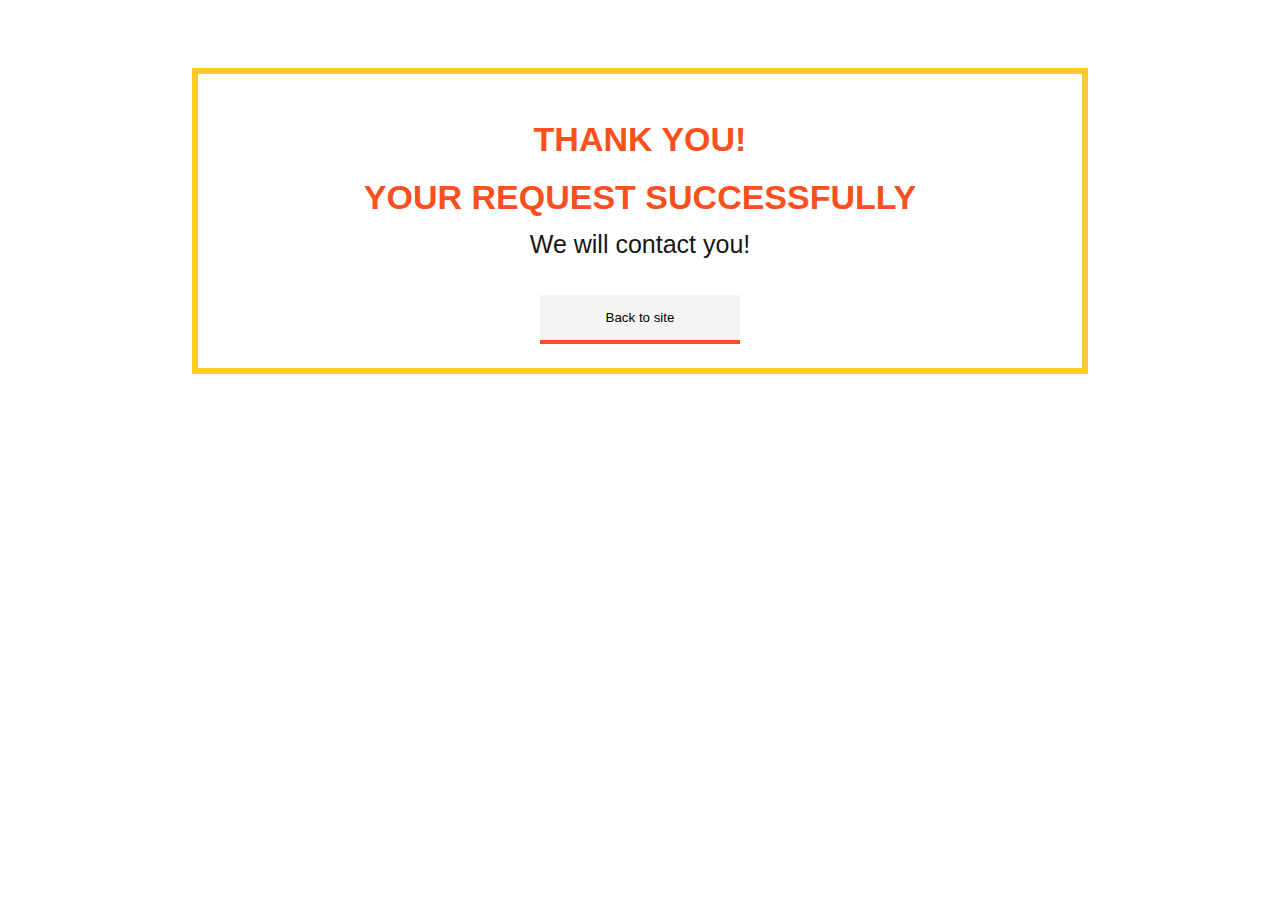
<file: 224/success.html>
<!DOCTYPE html>
<html class="html" lang="ru-RU">
<head>
    <meta http-equiv="Content-type" content="text/html;charset=UTF-8"/>
    <title>Thank you!</title>
    <style>
        input.btn-back {
            width: 200px;
            color: #{param_btn-text_color};
            line-height: 35px;
            text-align: center;
            color: #000000;
            text-decoration: none;
            padding: 5px 10px;
            background-color: #F4F4F4;
            -moz-box-shadow: 0px 4px 0px #FA501E;
            -webkit-box-shadow: 0px 4px 0px #FA501E;
            box-shadow: 0px 4px 0px #FA501E;
            -moz-border-radius: 0px;
            -webkit-border-radius: 0px;
            border-radius: 0px;
            outline: none;
            box-sizing: border-box;
            -moz-box-sizing: border-box; /*Firefox 1-3*/
            -webkit-box-sizing: border-box; /* Safari */
            cursor:pointer;
            -webkit-transition: all linear 0.3s;
            -moz-transition: all linear 0.3s;
            -ms-transition: all linear 0.3s;
            -o-transition: all linear 0.3s;
            transition: all linear 0.3s;
            outline:none;
        }

        input.btn-back:hover {
            background-color: #DEDEDE;
            -webkit-transition: none;
            -moz-transition: none;
            -ms-transition: none;
            -o-transition: none;
            transition: none;
        }

        input.btn-back:active {
            position: relative;
            top: 3px;
            -moz-box-shadow: 0px 1px 0px #FA501E;
            -webkit-box-shadow: 0px 1px 0px #FA501E;
            box-shadow: 0px 1px 0px #FA501E;
        }

        .version.thank_you /* version checker */
        {
            color: #0000EE;
            background-color: #FF7333;
        }

        .html
        {
            background-color: #FFFFFF;
        }

        #page
        {
            z-index: 1;
            width: 940px;
            min-height: 374px;
            background-image: none;
            border-style: none;
            border-color: #000000;
            background-color: transparent;
            /*padding-bottom: 6626px;*/
            margin-left: auto;
            margin-right: auto;
        }

        #u1193
        {
            z-index: 2;
            width: 820px;
            border-width: 6px;
            border-style: solid;
            border-color: #FCC92F;
            background-color: transparent;
            position: relative;
            margin-right: -10000px;
            margin-top: 68px;
            left: 22px;
            padding: 36px 32px 24.274999999999977px;
        }

        #u1191-6
        {
            z-index: 3;
            width: 820px;
            min-height: 33px;
            background-color: transparent;
            line-height: 58px;
            /*font-size: 40px;*/
            color: #FA501E;
            font-weight: 900;
            position: relative;
        }

        #u1194
        {
            z-index: 13;
            width: 200px;
            min-height: 49px;
            border-style: none;
            border-color: transparent;
            background-color: transparent;
            font-size: 18px;
            line-height: 22px;
            font-weight: 400;
            margin-left: 310px;
            margin-top: 69px;
            position: relative;
        }

        #u1192-4
        {
            z-index: 9;
            width: 620px;
            min-height: 34px;
            background-color: transparent;
            line-height: 36px;
            text-align: center;
            font-size: 25px;
            color: #181615;
            font-family: Arial, Helvetica, sans-serif;
            font-weight: 400;
            position: relative;
            margin-right: -10000px;
            margin-top: 226px;
            left: 160px;
        }

        body
        {
            position: relative;
            min-width: 940px;
        }

        #page .verticalspacer
        {
            clear: both;
        }

        body,div,dl,dt,dd,ul,ol,li,nav,h1,h2,h3,h4,h5,h6,pre,code,form,fieldset,legend,input,button,textarea,p,blockquote,th,td,a
        {
            margin: 0;
            padding: 0;
            border-width: 0;
            -webkit-transform-origin: left top;
            -ms-transform-origin: left top;
            -o-transform-origin: left top;
            transform-origin: left top;
        }

        h1,h2,h3,h4,h5,h6
        {
            font-size: 100%;
            font-weight: inherit;
        }

        .form_text
        {
            color: #FFFFFF;
            font-family: Arial, Helvetica, sans-serif;
            font-size: 34px;
            font-weight: 700;
            text-align: center;
            text-transform: uppercase;
            padding: 0px;
        }


        .grpelem /* a child element of a group */
        {
            display: inline;
            float: left;
        }
    </style>

</head>
<body>

<div class="clearfix" id="page"><!-- group -->
    <div class="clearfix grpelem" id="u1193"><!-- column -->
        <div class="form_text clearfix colelem" id="u1191-6"><!-- content -->
            <h2>Thank you!</h2>
            <h2>Your request <strong id="lead-id"></strong> successfully</h2>
        </div>
        <div class="colelem" id="u1194"><!-- custom html -->

            <input type="button" class="btn-back" value="Back to site" onclick="location.href='/'"/>

        </div>
    </div>
    <div class="clearfix grpelem" id="u1192-4"><!-- content -->
        <h3>We will contact you!</h3>
    </div>
    <div class="verticalspacer"></div>
</div>
<script type="text/javascript">
    function getParameterByName(name) {
        name = name.replace(/[\[]/, "\\[").replace(/[\]]/, "\\]");
        var regex = new RegExp("[\\?&]" + name + "=([^&#]*)"),
                results = regex.exec(location.search);
        return results === null ? "" : decodeURIComponent(results[1].replace(/\+/g, " "));
    }

    var id = getParameterByName('id');
    if( id ){
        document.getElementById('lead-id').innerHTML = '# '+id;
    }
</script>
</body>
</html>
</file>
<file: _YMaps.css>
/* Code tidied up by ScrapBook */
.YMaps-pseudo-link { position: relative; top: -0.14em; outline: medium none; cursor: pointer; white-space: nowrap; text-decoration: none !important; border-bottom: 1px dotted; }
.YMaps-pseudo-link span { position: relative; top: 0.14em; }
.YMaps-pseudo-link:hover { color: rgb(255, 0, 0); }
.YMaps-form-button { display: inline-block; outline: medium none; cursor: default; text-align: right; background: rgba(0, 0, 0, 0) none no-repeat scroll 100% -50px; }
a.YMaps-form-button:link, a.YMaps-form-button:hover, a.YMaps-form-button:visited { text-decoration: none; }
.YMaps-form-button__left { display: inline-block; height: 100%; vertical-align: top; background: rgba(0, 0, 0, 0) none no-repeat scroll 0px 0px; }
.YMaps-form-button__content { display: inline-block; height: 100%; text-align: center; white-space: nowrap; background: rgba(0, 0, 0, 0) none repeat-x scroll 0px -100px; }
.YMaps-form-button__text { display: inline-block; }
.YMaps-form-button__click { display: none; }
a.YMaps-form-button, x:-moz-any-link { position: relative; }
.YMaps-form-button__click, x:default { font: 0px/0 a; position: absolute; z-index: 100; top: 0px; left: 0px; display: -moz-box; width: 100%; height: 100%; margin: 0px; padding: 0px; }
.YMaps-form-button .YMaps-icon { position: relative; float: none; margin: 3px 1px 0px; padding: 0px; vertical-align: top; }
.YMaps-form-button_disabled_yes .YMaps-icon { opacity: 0.3; }
.YMaps-form-button_pressed_yes .YMaps-icon { opacity: 0.6; }
.YMaps-form-button .YMaps-icon_move, .YMaps-form-button .YMaps-icon_ruler, .YMaps-form-button .YMaps-icon_magnifier, .YMaps-form-button .YMaps-icon_minus, .YMaps-form-button .YMaps-icon_plus { width: 16px; height: 16px; background: rgba(0, 0, 0, 0) url("icon-hand-ruler-zoom-minus-plus.png") no-repeat scroll 0px 0px; }
.YMaps-form-button .YMaps-icon_ruler { width: 17px; height: 17px; background-position: -16px 0px; }
.YMaps-form-button .YMaps-icon_magnifier { background-position: -33px 0px; }
.YMaps-form-button .YMaps-icon_minus { background-position: -49px 0px; }
.YMaps-form-button .YMaps-icon_plus { background-position: -64px 0px; }
.YMaps-form-button__content { padding: 0px 1px !important; }
.YMaps-form-button_height_26 .YMaps-icon { margin-top: 5px; }
.YMaps-form-button_height_26 .YMaps-form-button__text { font-size: 12px; }
.YMaps-form-button__input { font: 0px/0 a; width: 100%; height: 100%; margin: 0px 0px 0px -100%; padding: 0px; vertical-align: top; outline: medium none; border: 0px none; background: rgba(0, 0, 0, 0) none repeat scroll 0% 0%; opacity: 0; }
.YMaps-form-button__input::-moz-focus-inner { padding: 0px; border: 0px none; }
body .YMaps-form-button_disabled_yes { background-position: 100% -650px !important; }
body .YMaps-form-button_disabled_yes .YMaps-form-button__left { background-position: 0px -600px !important; }
body .YMaps-form-button_disabled_yes .YMaps-form-button__content { color: rgb(153, 153, 153) !important; background-position: 0px -700px !important; }
.YMaps-form-button_focused_yes { background-position: 100% -500px !important; }
.YMaps-form-button_focused_yes .YMaps-form-button__left { background-position: 0px -450px !important; }
.YMaps-form-button_focused_yes .YMaps-form-button__content { background-position: 0px -550px !important; }
.YMaps-form-button_height_19 { font: 11px/17px Verdana,Arial,Helvetica,sans-serif; height: 19px; }
.YMaps-form-button_height_19 .YMaps-form-button__left { width: 3px; margin-right: -3px; }
.YMaps-form-button_height_19 .YMaps-form-button__content { margin: 0px 3px; padding: 0px 9px; }
.YMaps-form-button_height_22 { font: 13px/20px Verdana,Arial,Helvetica,sans-serif; height: 22px; }
.YMaps-form-button_height_22 .YMaps-form-button__left { width: 3px; margin-right: -3px; }
.YMaps-form-button_height_22 .YMaps-form-button__content { margin: 0px 3px; padding: 0px 10px; }
.YMaps-form-button_height_26 { font: 15px/24px Verdana,Arial,Helvetica,sans-serif; height: 26px; }
.YMaps-form-button_height_26 .YMaps-form-button__left { width: 3px; margin-right: -3px; }
.YMaps-form-button_height_26 .YMaps-form-button__content { margin: 0px 3px; padding: 0px 10px; }
.YMaps-form-button_hovered_yes { background-position: 100% -200px !important; }
.YMaps-form-button_hovered_yes .YMaps-form-button__left { background-position: 0px -150px !important; }
.YMaps-form-button_hovered_yes .YMaps-form-button__content { background-position: 0px -250px !important; }
.YMaps-form-button_pressed_yes { background-position: 100% -350px !important; }
.YMaps-form-button_pressed_yes .YMaps-form-button__left { background-position: 0px -300px !important; }
.YMaps-form-button_pressed_yes .YMaps-form-button__content { background-position: 0px -400px !important; }
.YMaps-form-button_pressed_yes .YMaps-form-button__text { padding-top: 1px; }
.YMaps-form-button_theme_grey-19, .YMaps-form-button_theme_grey-19 .YMaps-form-button__left, .YMaps-form-button_theme_grey-19 .YMaps-form-button__content { color: rgb(0, 0, 0); background-image: url("YMaps-form-button_theme_grey-19.png"); }
.YMaps-form-button_theme_grey-22, .YMaps-form-button_theme_grey-22 .YMaps-form-button__left, .YMaps-form-button_theme_grey-22 .YMaps-form-button__content { color: rgb(0, 0, 0); background-image: url("YMaps-form-button_theme_grey-22.png"); }
.YMaps-form-button_theme_grey-26, .YMaps-form-button_theme_grey-26 .YMaps-form-button__left, .YMaps-form-button_theme_grey-26 .YMaps-form-button__content { color: rgb(0, 0, 0); background-image: url("YMaps-form-button_theme_grey-26.png"); }
.YMaps-form-button_valign_middle { vertical-align: middle; }
.YMaps-form-input { display: block; }
.YMaps-h-search .YMaps-form-input { position: relative; }
.YMaps-form-input__input { font: 100% Arial,Helvetica,sans-serif; width: 100%; margin: 0px; box-sizing: border-box; }
.YMaps-form-input__hint { position: absolute; z-index: 2; display: none; margin: 0.3em 0.2em; cursor: text; color: rgb(153, 153, 153); }
.YMaps-form-input__label { display: inline-block; margin-bottom: 0.25em; }
.YMaps-slider { position: absolute; height: 1px; margin: 0px 1px; padding: 0px; }
.YMaps-slider-content { position: absolute; top: 0px; left: 0px; }
.YMaps-slider-minus, .YMaps-slider-plus { position: relative; display: block; width: 25px; height: 25px; outline: medium none; text-decoration: none; }
.YMaps-slider-plus { margin-bottom: -50px; }
.YMaps-slider-btn { position: absolute; overflow: hidden; width: 25px; height: 25px; }
.YMaps-slider-btn i, .YMaps-slider-btn i { left: -25px; }
.YMaps-slider-minus .YMaps-slider-btn i { top: 0px; }
.YMaps-slider-plus .YMaps-slider-btn i { top: -50px; }
.YMaps-slider-minus:hover, .YMaps-slider-plus:hover { overflow: visible; }
.YMaps-slider-minus:hover .YMaps-slider-btn i { top: -25px; }
.YMaps-slider-plus:hover .YMaps-slider-btn i { top: -75px; }
.YMaps-slider-minus_disable .YMaps-slider-btn i, .YMaps-slider-plus_disable .YMaps-slider-btn i { cursor: default; }
.YMaps-slider-minus_disable .YMaps-slider-btn i { top: -118px !important; }
.YMaps-slider-plus_disable .YMaps-slider-btn i { top: -143px !important; }
.YMaps-slider-scale { position: relative; height: 9px; }
.YMaps-slider-grab { font: 0px/0 a; position: absolute; z-index: 1; left: -1px; overflow: hidden; outline: medium none; }
.YMaps-slider-grab, .YMaps-slider-grab i, .YMaps-slider-grab input { width: 27px; height: 9px; }
.YMaps-slider-grab i { top: -100px; left: -25px; }
.YMaps-slider-grab input { position: relative; cursor: pointer; border: medium none; outline: medium none; background: rgba(0, 0, 0, 0) none repeat scroll 0% 0%; }
i.YMaps-slider-grab_h i { top: -109px; left: -25px; }
.YMaps-slider-marks { position: relative; display: block; overflow: hidden; width: 25px; height: 100%; }
.YMaps-slider-btn i, .YMaps-slider-grab i, .YMaps-slider-marks i { font: 0px/0 a; position: absolute; width: 53px; height: 250px; cursor: pointer; background: rgba(0, 0, 0, 0) url("slider.png") no-repeat scroll 0% 0%; }
.YMaps-slider-tips { font-size: 12px; position: absolute; top: 0px; left: 45px; margin: 0px; padding: 0px; border: medium none; }
.YMaps-slider-tips .YMaps-button-tip { position: relative; float: left; clear: both; height: 17px; margin: 0px 0px -17px; padding: 0px; }
.YMaps-button-tip { position: absolute; }
.YMaps-button-tip, a.YMaps-button-tip:link, a.YMaps-button-tip:hover, a.YMaps-button-tip:visited { outline: medium none; cursor: pointer; white-space: nowrap; text-decoration: none; color: rgb(255, 255, 255) !important; }
.YMaps-button-tip-container, .YMaps-button-tip-l, .YMaps-button-tip-r { height: 17px; margin: 0px; padding: 0px; background: rgba(0, 0, 0, 0) url("tips.png") no-repeat scroll 0% 0%; }
.YMaps-button-tip-l, .YMaps-button-tip-r { font: 0px/0 a; position: absolute; top: 0px; left: 0px; }
.YMaps-button-tip-l { left: -9px; width: 9px; background-position: 0px 0px; }
.YMaps-button-tip-r { left: auto; right: -6px; width: 6px; background-position: 100% 0px; }
.YMaps-button-tip-container { font-weight: normal; display: inline-block; background-repeat: repeat-x; background-position: 0px -34px; }
.YMaps-button-tip-container br { display: none; }
.YMaps-button-tip-container:-moz-last-node { width: 100%; }
.YMaps-button-tip-text { font-style: normal; line-height: 16px; }
.YMaps-slider_left { left: auto; }
.YMaps-slider_left .YMaps-slider-content { left: auto; right: 0px; }
.YMaps-slider-tips_left { left: auto; right: 45px; }
.YMaps-slider-tips_left .YMaps-button-tip { float: right; }
.YMaps-slider-tips_left .YMaps-button-tip-l { left: -6px; width: 6px; background-position: 0px -17px; }
.YMaps-slider-tips_left .YMaps-button-tip-r { right: -9px; width: 9px; background-position: 100% -17px; }
.YMaps-buttons { position: absolute; margin: 0px 0px 0px -5px; padding: 0px; }
.YMaps-button { position: relative; float: left; margin: 0px 0px 0px 5px; padding: 0px; cursor: default; outline: medium none; line-height: 1.6em; text-align: left; white-space: nowrap; text-decoration: none; color: rgb(42, 50, 59) !important; }
.YMaps-button:hover { color: rgb(42, 50, 59) !important; }
.YMaps-button, .YMaps-button-m, .YMaps-button .YMaps-button-c { height: 27px; }
.YMaps-button-m { font-style: normal; position: relative; display: block; overflow: hidden; margin: 0px 4px; padding: 0px; line-height: 27px; text-align: center; }
.YMaps-button-c { position: absolute; top: 0px; overflow: hidden; width: 4px; }
.YMaps-button-c, .YMaps-button-c i .YMaps-button .YMaps-button-l, .YMaps-button .YMaps-button-r { font: 0px/0 a; }
.YMaps-button .YMaps-button-m i, .YMaps-button .YMaps-button-c i { position: absolute; width: 100%; height: 216px; background: rgba(0, 0, 0, 0) url("toolbar-button.png") repeat-x scroll 0% 0%; }
.YMaps-button .YMaps-button-c i { width: 8px; }
.YMaps-button .YMaps-button-l { left: 0px; }
.YMaps-button .YMaps-button-r { right: 0px; }
.YMaps-button .YMaps-button-m i, .YMaps-button .YMaps-button-l i { left: 0px; }
.YMaps-button .YMaps-button-m i { top: -81px; }
.YMaps-button .YMaps-button-l i { top: 0px; }
.YMaps-button .YMaps-button-r i { top: 0px; left: -4px; }
.YMaps-button-none { display: none; }
.YMaps-button .YMaps-button-caption { position: relative; }
.YMaps-button .YMaps-button-caption { padding: 0px 2px; }
.YMaps-button_hover .YMaps-button-l i, .YMaps-button_hover .YMaps-button-r i { top: -54px; }
.YMaps-button_hover .YMaps-button-m i { top: -135px; }
.YMaps-button_active .YMaps-button-m { color: rgb(255, 255, 255); }
.YMaps-button_active .YMaps-button-m i { top: -108px !important; }
.YMaps-button_active .YMaps-button-l i, .YMaps-button_active .YMaps-button-r i { top: -27px !important; }
.YMaps-button_disable .YMaps-button-m * { color: rgb(138, 142, 147); }
.YMaps-button_disable .YMaps-button-m i { top: -189px; }
.YMaps-button_disable .YMaps-button-l i, .YMaps-button_disable .YMaps-button-r i { top: -162px; }
.YMaps-button_disable img { opacity: 0.4; }
.YMaps-button .YMaps-icon { position: relative; float: none; margin: 5px 1px 0px; padding: 0px; vertical-align: top; }
.YMaps-button .YMaps-icon_move, .YMaps-button .YMaps-icon_ruler, .YMaps-button .YMaps-icon_magnifier { width: 16px; height: 16px; background: rgba(0, 0, 0, 0) url("icon-hand-ruler-zoom.png") no-repeat scroll 0px 0px; }
.YMaps-button .YMaps-icon_ruler { width: 17px; height: 17px; background-position: -16px 0px; }
.YMaps-button .YMaps-icon_magnifier { background-position: -33px 0px; }
.YMaps-tool-bar-separator { visibility: hidden; }
.YMaps-logo { position: absolute; right: 5px; bottom: 19px; overflow: hidden; width: 51px; height: 20px; margin: 0px; }
.YMaps-logo-link i { display: none; }
.YMaps-logo-link { position: absolute; width: 51px; height: 20px; cursor: pointer; }
.YMaps-logo-link { background-position: 0px -26px; }
.YMaps-logo-link:hover { background-position: 0px -46px; }
.YMaps-logo-white .YMaps-logo-link { background-position: 0px -66px; }
.YMaps-logo-white .YMaps-logo-link:hover { background-position: 0px -86px; }
.YMaps-scale-line { font-size: 11px; position: absolute; margin: 5px 0px; background: rgb(255, 255, 0) none repeat scroll 0% 0%; border: 1px solid rgb(102, 102, 102); }
.YMaps-scale-line span { position: absolute; right: 0px; bottom: 5px; }
html body .YMaps .YMaps-copyrights * { font-size: 10px !important; }
.YMaps-copyrights { position: absolute; right: 5px; bottom: 5px; white-space: nowrap; color: rgb(51, 51, 51); }
.YMaps-copyrights a:hover { color: rgb(255, 0, 0); }
.YMaps-mini-map { position: absolute; overflow: hidden; width: 152px; height: 116px; margin: 0px; border: 1px solid rgb(138, 164, 143); }
.YMaps-mini-map .YMaps-button-mini-map-hide { font-size: 0px; right: 0px; width: 11px; height: 11px; cursor: pointer; line-height: 0; background-position: -45px -10px; }
.YMaps-mini-map-map[class], .YMaps-mini-map-frame[class] { cursor: grab; }
.YMaps-mini-map-map { position: absolute; width: 100%; height: 100%; }
.YMaps-mini-map-frame { font-size: 0px; position: absolute; top: 50%; left: 50%; line-height: 0; border: 1px solid red; }
.YMaps-mini-map-invisible { width: 14px; height: 14px; border: medium none; }
.YMaps-mini-map-invisible .YMaps-mini-map-map { display: none; }
.YMaps-mini-map-invisible .YMaps-button-mini-map-hide { width: 14px; height: 14px; background-position: -31px -10px; }
.YMaps-btn { position: relative; margin: 0px; padding: 0px; text-align: left; }
.YMaps-btn-reduce { height: 22px; }
.YMaps-btn-expand, .YMaps-b-result { display: none; }
.YMaps-btn-v, .YMaps-btn-h { position: relative; padding: 0px; background: rgb(255, 255, 255) none repeat-x scroll 0px 100%; border: 1px solid rgb(143, 161, 182); }
.YMaps-btn-v { margin: 0px 4px; background-image: url("btn-map-b.png"); border-style: solid none; }
.YMaps-btn-h { margin: 2px -4px; background-image: url("btn-map.png"); border-style: none solid; }
.YMaps-btn-round { position: relative; display: block; }
.YMaps-btn-l, .YMaps-btn-r { position: absolute; left: 0px; overflow: hidden; }
.YMaps-btn-r { right: 0px; left: auto; }
.YMaps-btn-l *, .YMaps-btn-r * { position: absolute; top: auto; left: 0px; width: 8px; height: 32px; background: rgba(0, 0, 0, 0) url("btn-map-corners.png") no-repeat scroll 0% 0%; }
.YMaps-btn-l, .YMaps-btn-r { width: 4px; height: 4px; }
.YMaps-btn-r * { margin-left: -4px; }
.YMaps-btn-t { top: 0px; margin-bottom: -4px; }
.YMaps-btn-t * { margin-top: 0px; }
.YMaps-btn-b { margin-top: -4px; }
.YMaps-btn-b * { margin-top: -4px; }
.YMaps-btn-round .YMaps-btn-t b { margin-top: -24px; }
.YMaps-btn-round .YMaps-btn-b b { margin-top: -28px; }
.YMaps-btn form { margin: 0px; padding: 0px; }
.YMaps-btn__disabler { display: none; }
.YMaps-btn-name { display: block; overflow: hidden; height: 22px; margin: -1px 0px 0px; padding: 0px 20px 0px 0px; cursor: pointer; outline: medium none !important; text-decoration: none !important; }
a.YMaps-btn-name:link, a.YMaps-btn-name:visited { color: rgb(0, 0, 0); }
a.YMaps-btn-name:hover { color: rgb(255, 0, 0); }
.YMaps-btn-name .YMaps-btn-caption { margin: 0px; padding: 0px; line-height: 23px; }
.YMaps-btn-name i { font-style: normal; }
.YMaps-btn-name .YMaps-arr { font: 0px/0 a; position: absolute; top: 9px; right: 7px; overflow: hidden; width: 9px; height: 5px; }
.YMaps-btn-name .YMaps-arr i { top: 0px; left: -11px; }
.YMaps-btn_expanded .YMaps-btn-name { height: 24px; border-bottom: 1px solid rgb(143, 161, 182); }
.YMaps-btn_expanded .YMaps-btn-name .YMaps-arr i { top: -5px; }
.YMaps-btn-list { position: relative; overflow: hidden; margin: 0px; padding: 0px 0px 1px; list-style: outside none none; }
.YMaps-btn-list-item { margin: 0px; padding: 3px 8px; }
.YMaps-btn-list-item a:link, .YMaps-btn-list-item a:hover, .YMaps-btn-list-item a:visited { text-decoration: none; outline: medium none; color: rgb(0, 0, 0); }
.YMaps-h-search { margin: 0px 2px; padding: 0px; }
.YMaps-l-search { width: 100%; padding: 0px; }
.YMaps-l-search, .YMaps-l-search td { margin: 0px; padding: 0px; vertical-align: middle; border-collapse: collapse; }
.YMaps-l-search-l { width: 100%; }
.YMaps-b-result { color: rgb(83, 83, 83); }
.YMaps-b-result td { font-size: 11px; padding-top: 5px; vertical-align: top; }
.YMaps-b-result .YMaps-l-search-l { padding-left: 7px; }
.YMaps-b-result .YMaps-l-search-r { padding-right: 7px; }
.YMaps-b-result .YMaps-notice { margin: 0px; padding: 0px 1em 0px 0px; color: rgb(180, 1, 1); }
.YMaps-b-result .YMaps-notice, .YMaps-b-result .YMaps-search-control-wait { clear: both; margin: 0px; }
.YMaps-b-result .YMaps-btn-list-item .YMaps-pseudo-link { white-space: normal; }
.YMaps-b-result .YMaps-btn-list-item_more .YMaps-pseudo-link { white-space: nowrap; }
.YMaps-b-result_hide .YMaps-b-result-list { display: none; }
.YMaps-b-search-wrap { position: relative; z-index: 10; width: 100%; margin: 0px; padding: 0px; }
.YMaps-b-search-wrap .YMaps-search-control-text { font-size: 11px; float: left; width: 100%; height: 21px; margin: 0px; padding: 0.16em 0px 0px 3px; box-sizing: border-box; border: 1px solid rgb(131, 153, 177); }
.YMaps-b-hint-input { font-size: 11px; position: absolute; z-index: 2; top: 4px; left: 5px; cursor: text; color: rgb(153, 153, 153); }
.YMaps-search-control-submit { width: 61px; height: 21px; margin: 0px 0px 0px 2px; padding: 0px; cursor: pointer; text-align: center; line-height: 21px; border: medium none; background: rgba(0, 0, 0, 0) url("search_001.png") no-repeat scroll 0% 0%; }
.YMaps-search-control-submit i { font-size: 13px; font-style: normal; }
.YMaps-btn_expanded .YMaps-btn-reduce { display: none; }
.YMaps-btn_expanded .YMaps-btn-expand { display: block; }
.YMaps-btn_expanded .YMaps-b-result { display: table; margin-top: 3px; }
.YMaps-btn_expanded .YMaps-btn-t i { margin-top: -8px; }
.YMaps-btn_expanded .YMaps-btn-b i { margin-top: -12px !important; }
.YMaps-btn_expanded .YMaps-btn-v, .YMaps-btn_expanded .YMaps-btn-h { background-image: none; }
.YMaps-btn_disabled .YMaps-btn-round b { z-index: 12; }
.YMaps-btn_disabled .YMaps-btn__disabler { position: absolute; top: 0px; left: 0px; z-index: 11; display: block; width: 100%; opacity: 0.6; background: rgb(255, 255, 255) none repeat scroll 0% 0%; }
.YMaps-btn_green .YMaps-btn-t i { margin-top: -16px; }
.YMaps-btn_green .YMaps-btn-b i { margin-top: -20px; }
.YMaps-btn_green .YMaps-btn-v, .YMaps-btn_green .YMaps-btn-h { background-color: rgb(130, 236, 129); }
.YMaps-btn_green .YMaps-btn-v { background-image: url("btn-display-b.png"); }
.YMaps-btn_green .YMaps-btn-h { background-image: url("btn-display.png"); }
.YMaps-btn_green-expanded .YMaps-btn-h, .YMaps-btn_green-expanded .YMaps-btn-v { background: rgb(255, 255, 255) url("btn-display.png") repeat-x scroll 0px 0px; }
.YMaps-btn-name_green { padding-left: 8px; }
a.YMaps-btn-name_green:link, a.YMaps-btn-name_green:visited { color: rgb(255, 255, 255); }
a.YMaps-btn-name_green:hover { color: rgb(0, 0, 0); }
.YMaps-btn-name_green .YMaps-arr i { left: -29px; }
a.YMaps-btn-name_green:hover .YMaps-arr i { left: -38px; }
.YMaps-btn_expanded .YMaps-btn-name_green { background: rgb(44, 189, 44) url("btn-display.png") repeat-x scroll 0px 0px; }
.YMaps-btn-name_layers { padding-left: 8px; color: rgb(0, 0, 0); }
a.YMaps-btn-name_layers:hover .YMaps-arr i { left: -20px; }
.YMaps-btn-name_result { position: relative; float: left; padding-left: 0px; border-bottom: medium none !important; }
.YMaps-btn-name_result .YMaps-arr { top: 5px; }
.YMaps-btn-name_result .YMaps-arr i { top: -5px; }
a.YMaps-btn-name_result:hover .YMaps-arr i { left: -20px; }
.YMaps-b-result_hide .YMaps-btn-name_result .YMaps-arr i, a.YMaps-b-result_hide .YMaps-btn-name_result:hover .YMaps-arr i { top: 0px; }
.YMaps-btn_tailback .YMaps-btn-i { max-width: 16.8em; }
.YMaps-btn_tailback .YMaps-btn-expand { font-size: 85%; min-height: 50px; }
.YMaps-btn_tailback .YMaps-btn-i { padding-left: 33px; }
.YMaps-btn_tailback .YMaps-pseudo-link { text-decoration: none; color: rgb(0, 0, 0) !important; }
.YMaps-btn_tailback .YMaps-pseudo-link:hover { color: rgb(255, 0, 0); }
.YMaps-btn_tailback-warning { color: rgb(220, 52, 0); }
.YMaps-btn_tailback-reload { outline: medium none; text-decoration: none; }
.YMaps-btn_tailback-reload:hover span { color: rgb(255, 0, 0); }
.YMaps-btn_tailback-reload img { margin-left: 2px; padding-right: 15px; }
.YMaps-btn_tailback-list-estimate { font-size: 115%; margin-bottom: 0.3em; }
.YMaps-btn_tailback-list-estimate li { display: inline; margin-right: 10px; }
.YMaps-btn_tailback-list-estimate .YMaps-btn_tailback-bal { font-weight: bold; }
.YMaps-btn_tailback-list-status, .YMaps-btn_tailback p { margin: 0.3em 0px; }
.YMaps-btn_tailback-list-inform { margin-left: -4px; }
.YMaps-btn_tailback-list-inform li { display: inline; }
.YMaps-btn_tailback-list-inform a { padding: 0px 4px 0px 3px; }
.YMaps-btn-list-item_hover { background: rgb(114, 211, 114) url("display-back.png") repeat-x scroll 0% 0% !important; }
.YMaps-btn-list_search .YMaps-btn-list-item a.YMaps-pseudo-link:link, .YMaps-btn-list_search .YMaps-btn-list-item a.YMaps-pseudo-link:visited { color: rgb(0, 0, 239); }
.YMaps-btn-list_search .YMaps-btn-list-item a:hover { color: rgb(255, 0, 0); }
.YMaps-btn-list_search .YMaps-btn-list-query { margin: 0px; padding: 0px 3em 0.5em 7px; }
.YMaps-btn-list_search .YMaps-btn-list-query b { color: rgb(0, 0, 0); }
.YMaps-btn-list_search .YMaps-btn-list-query i { font-style: normal; color: rgb(255, 0, 0); }
.YMaps-btn-list_search .YMaps-btn-list-item { margin: 0px; padding: 3px 7px; }
.YMaps-btn-list_search .YMaps-note { margin: 0px; padding: 0px; }
.YMaps-btn-list_search .YMaps-btn-list-item_current { background: rgb(226, 231, 238) none repeat scroll 0% 0%; }
.YMaps-btn-list_search .YMaps-btn-list-item_current a.YMaps-pseudo-link:link, .YMaps-btn-list_search .YMaps-btn-list-item_current a.YMaps-pseudo-link:hover, .YMaps-btn-list_search .YMaps-btn-list-item_current a.YMaps-pseudo-link:visited { color: rgb(0, 0, 0); }
.YMaps-btn-list_search .YMaps-btn-list-item_more { padding-right: 7px; text-align: right; }
.YMaps-btn-list_search .YMaps-btn-list-item_more .YMaps-prev { margin-right: 13px; }
.YMaps-hot-keys-focus-holder { position: absolute; z-index: -1; top: 100px; left: 100px; display: block; width: 1px; height: 1px; margin: 0px; padding: 0px; border: medium none; background-color: transparent; }
.YMaps-ruler-label { font: 11px/13px Tahoma,Verdana,sans-serif; position: absolute; top: -19px; left: 8px; padding: 1px 2px; background: rgb(255, 255, 204) none repeat scroll 0% 0%; border: 1px solid black; }
.YMaps-ruler-point-with-hidden-label .YMaps-ruler-label { display: none; }
.YMaps-ruler-icon { font-size: 0px; position: absolute; left: 0px; top: 0px; width: 6px; height: 6px; border: 1px solid rgb(153, 0, 0); }
.YMaps-ruler-tip { font-size: 11px; font-weight: 400; top: -21px; left: 10px; }
.YMaps-ruler-tip, .YMaps-ruler-tip:hover { cursor: default; color: rgb(0, 0, 0) !important; }
.YMaps-ruler-tip .YMaps-button-tip-container, .YMaps-ruler-tip .YMaps-button-tip-l, .YMaps-ruler-tip .YMaps-button-tip-r { height: 23px; }
.YMaps-ruler-tip .YMaps-button-tip-l { left: -6px; width: 6px; background-position: 0px -51px; }
.YMaps-ruler-tip .YMaps-button-tip-r { right: -6px; background-position: 100% -51px; }
.YMaps-ruler-tip .YMaps-button-tip-container { background-position: 0px -74px; }
.YMaps-ruler-tip .YMaps-button-tip-text { padding-right: 1px; line-height: normal; }
.YMaps-ruler-tip .YMaps-number, .YMaps-ruler-tip .YMaps-ruler-text-dist { height: 22px; line-height: 21px; vertical-align: middle; }
.YMaps-ruler-tip .YMaps-ruler-text-dist { padding-right: 3px; }
.YMaps-ruler-tip .YMaps-number { font-style: normal; color: rgb(56, 87, 124); background: rgba(0, 0, 0, 0) none repeat scroll 0% 0%; }
.YMaps-ruler-tip-delete { font: 0px/0 a; position: relative; display: inline-block; width: 12px; height: 12px; margin: 0px; padding: 0px; outline: medium none; cursor: pointer; vertical-align: middle; background: rgba(0, 0, 0, 0) url("delete.png") no-repeat scroll 0px 0px; }
a.YMaps-ruler-tip-delete:hover { background-position: 0px 100%; }
.YMaps-ruler-tip-via { left: 8px; }
.YMaps-ruler-point { position: absolute; z-index: 900; top: -7px; left: -7px; overflow: hidden; width: 15px; height: 15px; cursor: move; }
.YMaps-via-point { top: -5px; left: -5px; width: 11px; height: 11px; }
.YMaps-start-point i { top: -11px; }
.YMaps-end-point i { top: -11px; left: -15px; }
.YMaps-placemark-wrap { position: absolute; width: 1px; height: 1px; text-decoration: none; }
.YMaps-placemark-wrap .YMaps-ruler-tip { display: none; }
div.YMaps-popup-none .YMaps-ruler-tip { display: none; }
.YMaps-popup-visible .YMaps-ruler-tip, .YMaps-Hover .YMaps-ruler-tip, .YMaps-Drag .YMaps-ruler-tip { display: block; }
.YMaps-cursor-default { cursor: default !important; }
.YMaps-cursor-pointer { cursor: pointer; }
.YMaps-cursor-move { cursor: move; }
.YMaps-cursor-crosshair { cursor: crosshair; }
.YMaps-cursor-grab { cursor: url("grab.cur") 16 16, url("grab.cur"), move; }
.YMaps-safari.YMaps-quirks-mode.YMaps-cursor-grab, .YMaps-safari.YMaps-quirks-mode .YMaps-cursor-grab { cursor: move; }
.YMaps-cursor-grab[class] { cursor: grab; }
.YMaps-cursor-grabbing { cursor: url("grabbing.cur") 16 16, url("grabbing.cur"), move; }
.YMaps-safari.YMaps-quirks-mode.YMaps-cursor-grabbing, .YMaps-safari.YMaps-quirks-mode .YMaps-cursor-grabbing { cursor: move; }
.YMaps-cursor-grabbing[class] { cursor: grabbing; }
.YMaps-cursor-help { cursor: url("help.cur"), help; }
.YMaps-safari.YMaps-quirks-mode.YMaps-cursor-help, .YMaps-safari.YMaps-quirks-mode .YMaps-cursor-help { cursor: help; }
.YMaps-cursor-zoom { cursor: url("zoom_in.cur") 6 6, url("zoom_in.cur"), crosshair; }
.YMaps-safari.YMaps-quirks-mode.YMaps-cursor-zoom, .YMaps-safari.YMaps-quirks-mode .YMaps-cursor-zoom { cursor: crosshair; }
.YMaps-cursor-zoom[class] { cursor: zoom-in; }
.YMaps-cursor-inherit { cursor: inherit; }
body .YMaps-popup { position: absolute; }
.YMaps-default-popup { padding: 3px; background: rgb(255, 255, 231) none repeat scroll 0% 0%; border: 1px solid rgb(0, 0, 0); }
.YMaps-layer-container { position: absolute; top: 0px; left: 0px; overflow: hidden; width: 100%; height: 100%; background: rgb(190, 190, 190) none repeat scroll 0% 0%; }
.YMaps-map-type-layer-container { position: absolute; top: 0px; left: 0px; }
.YMaps-layer { position: absolute; top: 0px; left: 0px; }
.YMaps-tile-container { position: absolute; top: 0px; left: 0px; }
.YMaps .YMaps-placemark { position: absolute; }
.YMaps .YMaps-placemark.YMaps-Hidden { display: none; }
.YMaps .YMaps-placemark-shadow { position: absolute; }
.YMaps .YMaps-placemark-shadow.YMaps-Hidden { display: none; }
.YMaps-balloon-content-overflow-hidden { overflow: hidden !important; }
.YMaps-balloon { position: absolute; }
.YMaps-b-balloon-point { position: absolute; }
.YMaps-b-balloon { position: absolute; }
.YMaps-b-balloon-frame { border-collapse: collapse; }
.YMaps-b-balloon-tl, .YMaps-b-balloon-t, .YMaps-b-balloon-tr, .YMaps-b-balloon-ml, .YMaps-b-balloon-mr, .YMaps-b-balloon-b { font-size: 0px; padding: 0px; }
.YMaps-b-balloon-m { font-size: 13px; padding: 0px; }
.YMaps-b-balloon-content { position: relative; margin: 0px; padding: 0px; }
.YMaps-b-balloon .YMaps-b-balloon-bit { font: 0px/0 a; position: relative; display: block; overflow: hidden; width: 100%; }
.YMaps-b-balloon .YMaps-b-balloon-t .YMaps-b-balloon-bit i, .YMaps-b-balloon .YMaps-b-balloon-b .YMaps-b-balloon-bit i { width: 100%; }
.YMaps-b-balloon .YMaps-b-balloon-m { background: rgb(255, 255, 255) none repeat scroll 0% 0%; }
.YMaps-b-balloon .YMaps-b-balloon-corners { position: relative; display: block; padding: 0px; }
.YMaps-b-balloon .YMaps-b-balloon-b .YMaps-b-balloon-bit_l, .YMaps-b-balloon .YMaps-b-balloon-b .YMaps-b-balloon-bit_r { position: absolute; top: 0px; }
.YMaps-b-balloon .YMaps-b-balloon-b .YMaps-b-balloon-bit_r { left: 100%; margin-left: 0px; }
.YMaps-b-balloon-tail, .YMaps-b-balloon-shad { position: absolute; overflow: hidden; }
.YMaps-b-balloon-close { position: absolute; top: 8px; right: 8px; display: none; overflow: hidden; width: 13px; height: 13px; cursor: pointer; }
.YMaps-b-balloon-close i { top: -32px; left: 0px; }
.YMaps-b-balloon .YMaps-b-balloon-bit i, .YMaps-b-balloon .YMaps-b-balloon-tail i, .YMaps-b-balloon .YMaps-b-balloon-shad i, .YMaps-b-balloon-close i { position: absolute; }
.YMaps-b-balloon_full { right: -44px; bottom: 36px; cursor: default; }
.YMaps-b-balloon_full .YMaps-b-balloon-frame { cursor: default; }
.YMaps-b-balloon_full .YMaps-b-balloon-content { min-height: 1.2em; height: 100%; }
.YMaps-b-balloon_full .YMaps-b-balloon-bit { height: 9px; }
.YMaps-b-balloon_full .YMaps-b-balloon-t .YMaps-b-balloon-bit i { top: -96px; left: 0px; }
.YMaps-b-balloon_full .YMaps-b-balloon-tl .YMaps-b-balloon-bit, .YMaps-b-balloon_full .YMaps-b-balloon-tr .YMaps-b-balloon-bit { width: 8px; }
.YMaps-b-balloon_full .YMaps-b-balloon-tl .YMaps-b-balloon-bit i, .YMaps-b-balloon_full .YMaps-b-balloon-tr .YMaps-b-balloon-bit i { top: 0px; }
.YMaps-b-balloon_full .YMaps-b-balloon-tl .YMaps-b-balloon-bit i { left: 0px; }
.YMaps-b-balloon_full .YMaps-b-balloon-tr .YMaps-b-balloon-bit i { left: -8px; }
.YMaps-b-balloon_full .YMaps-b-balloon-ml, .YMaps-b-balloon_full .YMaps-b-balloon-mr { width: 8px; }
.YMaps-b-balloon_full .YMaps-b-balloon-ml { background: rgba(0, 0, 0, 0) url("m-left.png") repeat-y scroll 0px 0px; }
.YMaps-b-balloon_full .YMaps-b-balloon-mr { background: rgba(0, 0, 0, 0) url("m-right.png") repeat-y scroll 100% 0px; }
.YMaps-b-balloon_full .YMaps-b-balloon-corners { height: 23px; margin: 0px 52px 0px 22px; }
.YMaps-b-balloon_full .YMaps-b-balloon-b .YMaps-b-balloon-bit { height: 23px; }
.YMaps-b-balloon_full .YMaps-b-balloon-b .YMaps-b-balloon-bit i { top: -105px; left: 0px; }
.YMaps-b-balloon_full .YMaps-b-balloon-b .YMaps-b-balloon-bit_l { left: -22px; width: 22px; }
.YMaps-b-balloon_full .YMaps-b-balloon-b .YMaps-b-balloon-bit_l i { top: -9px; left: 0px; }
.YMaps-b-balloon_full .YMaps-b-balloon-b .YMaps-b-balloon-bit_r { width: 52px; }
.YMaps-b-balloon_full .YMaps-b-balloon-b .YMaps-b-balloon-bit_r i { top: -9px; left: -22px; }
.YMaps-b-balloon_full .YMaps-b-balloon-tail-full { position: absolute; right: 15px; bottom: -37px; cursor: default; }
.YMaps-b-balloon_full .YMaps-b-balloon-tail-top, .YMaps-b-balloon_full .YMaps-b-balloon-tail-middle, .YMaps-b-balloon_full .YMaps-b-balloon-tail-bottom { position: absolute; overflow: hidden; }
.YMaps-b-balloon_full .YMaps-b-balloon-tail-top i, .YMaps-b-balloon_full .YMaps-b-balloon-tail-middle i, .YMaps-b-balloon_full .YMaps-b-balloon-tail-bottom i { position: absolute; }
.YMaps-b-balloon_full .YMaps-b-balloon-tail-top { top: -37px; right: 0px; width: 35px; height: 3px; }
.YMaps-b-balloon_full .YMaps-b-balloon-tail-top i { top: -32px; left: -24px; }
.YMaps-b-balloon_full .YMaps-b-balloon-tail-middle { top: -34px; right: 5px; width: 18px; height: 16px; }
.YMaps-b-balloon_full .YMaps-b-balloon-tail-middle i { top: -35px; left: -36px; }
.YMaps-b-balloon_full .YMaps-b-balloon-tail-bottom { top: -18px; right: 12px; width: 18px; height: 18px; }
.YMaps-b-balloon_full .YMaps-b-balloon-tail-bottom i { top: -51px; left: -29px; }
.YMaps-b-balloon_full .YMaps-b-balloon-shad { right: -21px; bottom: 1px; width: 21px; height: 98px; }
.YMaps-b-balloon_full .YMaps-b-balloon-shad i { top: 2px; left: -74px; }
.YMaps-b-balloon_full .YMaps-b-balloon-shad_short { height: 40px; }
.YMaps-b-balloon_full .YMaps-b-balloon-shad_short i { top: -56px; left: 0px; }
.YMaps-b-balloon_full .YMaps-b-balloon-bit i, .YMaps-b-balloon_full .YMaps-b-balloon-tail-top i, .YMaps-b-balloon_full .YMaps-b-balloon-tail-middle i, .YMaps-b-balloon_full .YMaps-b-balloon-tail-bottom i, .YMaps-b-balloon_full .YMaps-b-balloon-shad i, .YMaps-b-balloon-close i { width: 95px; height: 128px; background: rgba(0, 0, 0, 0) url("balloon.png") repeat-x scroll 0% 0%; }
.YMaps-b-balloon_full .YMaps-b-balloon-tl .YMaps-b-balloon-bit i, .YMaps-b-balloon_full .YMaps-b-balloon-tr .YMaps-b-balloon-bit i, .YMaps-b-balloon_full .YMaps-b-balloon-b .YMaps-b-balloon-bit_l i, .YMaps-b-balloon_full .YMaps-b-balloon-b .YMaps-b-balloon-bit_r i { width: 95px; }
.YMaps-b-balloon_close-on .YMaps-b-balloon-close { display: block; }
.YMaps-b-balloon_close-on .YMaps-b-balloon-content { margin-right: 16px; }
.YMaps-b-balloon_small { right: -17px; bottom: 11px; }
.YMaps-b-balloon_small .YMaps-b-balloon-bit { height: 5px; }
.YMaps-b-balloon_small .YMaps-b-balloon-tl .YMaps-b-balloon-bit, .YMaps-b-balloon_small .YMaps-b-balloon-tr .YMaps-b-balloon-bit { width: 5px; }
.YMaps-b-balloon_small .YMaps-b-balloon-tl .YMaps-b-balloon-bit i { left: 0px; }
.YMaps-b-balloon_small .YMaps-b-balloon-tr .YMaps-b-balloon-bit i { left: -5px; }
.YMaps-b-balloon_small .YMaps-b-balloon-ml, .YMaps-b-balloon_small .YMaps-b-balloon-mr { width: 5px; }
.YMaps-b-balloon_small .YMaps-b-balloon-m { vertical-align: bottom; }
.YMaps-b-balloon_small .YMaps-b-balloon-content { position: relative; margin: 0px -4px; padding: 0px 4px 1px; text-align: center; background-position: 0px 100%; background-repeat: repeat-x; }
.YMaps-quirks-mode .YMaps-b-balloon_small .YMaps-b-balloon-content { min-height: 13px; }
.YMaps-b-balloon_small .YMaps-b-balloon-corners { height: 11px; margin: 0px 20px 0px 8px; }
.YMaps-b-balloon_small .YMaps-b-balloon-b .YMaps-b-balloon-bit { height: 11px; }
.YMaps-b-balloon_small .YMaps-b-balloon-b .YMaps-b-balloon-bit i { left: 0px; }
.YMaps-b-balloon_small .YMaps-b-balloon-b .YMaps-b-balloon-bit_l { left: -8px; width: 8px; }
.YMaps-b-balloon_small .YMaps-b-balloon-b .YMaps-b-balloon-bit_l i { left: -10px; }
.YMaps-b-balloon_small .YMaps-b-balloon-b .YMaps-b-balloon-bit_r { width: 20px; }
.YMaps-b-balloon_small .YMaps-b-balloon-b .YMaps-b-balloon-bit_r i { left: -18px; }
.YMaps-b-balloon_small .YMaps-b-balloon-tail { right: 0px; bottom: -12px; width: 19px; height: 12px; }
.YMaps-b-balloon_small .YMaps-b-balloon-tail i { left: -38px; }
.YMaps-b-balloon_small .YMaps-b-balloon-shad { right: -5px; bottom: 0px; width: 5px; height: 11px; }
.YMaps-b-balloon_small .YMaps-b-balloon-shad i { top: 1px; left: 0px; }
.YMaps-b-balloon_small .YMaps-b-balloon-bit i, .YMaps-b-balloon_small .YMaps-b-balloon-tail i, .YMaps-b-balloon_small .YMaps-b-balloon-shad i { width: 52px; height: 364px; background: rgba(0, 0, 0, 0) url("balloon-small.png") repeat-x scroll 0% 0%; }
.YMaps-b-balloon_small .YMaps-b-balloon-tl .YMaps-b-balloon-bit i, .YMaps-b-balloon_small .YMaps-b-balloon-tr .YMaps-b-balloon-bit i, .YMaps-b-balloon_small .YMaps-b-balloon-b .YMaps-b-balloon-bit_l i, .YMaps-b-balloon_small .YMaps-b-balloon-b .YMaps-b-balloon-bit_r i { width: 52px; }
.YMaps-b-balloon_hint .YMaps-b-balloon-content { min-height: 1.2em; }
.YMaps-b-balloon_hint .YMaps-b-balloon-gap { width: 25px; }
.YMaps-b-balloon_hint .YMaps-b-balloon-bit { height: 5px; }
.YMaps-b-balloon_hint .YMaps-b-balloon-t .YMaps-b-balloon-bit i { top: -13px; left: 0px; }
.YMaps-b-balloon_hint .YMaps-b-balloon-tl .YMaps-b-balloon-bit, .YMaps-b-balloon_hint .YMaps-b-balloon-tr .YMaps-b-balloon-bit { width: 7px; }
.YMaps-b-balloon_hint .YMaps-b-balloon-tl .YMaps-b-balloon-bit i, .YMaps-b-balloon_hint .YMaps-b-balloon-tr .YMaps-b-balloon-bit i { top: 0px; }
.YMaps-b-balloon_hint .YMaps-b-balloon-tr .YMaps-b-balloon-bit i { left: -7px; }
.YMaps-b-balloon_hint .YMaps-b-balloon-ml, .YMaps-b-balloon_hint .YMaps-b-balloon-mr { width: 7px; }
.YMaps-b-balloon_hint .YMaps-b-balloon-ml { background: rgba(0, 0, 0, 0) url("m-left_001.png") repeat-y scroll 0px 0px; }
.YMaps-b-balloon_hint .YMaps-b-balloon-mr { background: rgba(0, 0, 0, 0) url("m-right_001.png") repeat-y scroll 100% 0px; }
.YMaps-b-balloon_hint .YMaps-b-balloon-content { position: relative; margin-left: -2px; }
.YMaps-b-balloon_hint .YMaps-b-balloon-corners { height: 8px; margin: 0px 7px; }
.YMaps-b-balloon_hint .YMaps-b-balloon-b .YMaps-b-balloon-bit { height: 8px; }
.YMaps-b-balloon_hint .YMaps-b-balloon-b .YMaps-b-balloon-bit i { top: -18px; left: 0px; }
.YMaps-b-balloon_hint .YMaps-b-balloon-b .YMaps-b-balloon-bit_l { left: -7px; width: 7px; }
.YMaps-b-balloon_hint .YMaps-b-balloon-b .YMaps-b-balloon-bit_l i { top: -5px; left: 0px; }
.YMaps-b-balloon_hint .YMaps-b-balloon-b .YMaps-b-balloon-bit_r { width: 7px; }
.YMaps-b-balloon_hint .YMaps-b-balloon-b .YMaps-b-balloon-bit_r i { top: -5px; left: -7px; }
.YMaps-b-balloon_hint .YMaps-b-balloon-bit i, .YMaps-b-balloon_hint .YMaps-b-balloon-tail i, .YMaps-b-balloon_hint .YMaps-b-balloon-shad i { width: 14px; height: 26px; background: rgba(0, 0, 0, 0) url("balloon-hint.png") repeat-x scroll 0% 0%; }
.YMaps-b-balloon_hint .YMaps-b-balloon-tl .YMaps-b-balloon-bit i, .YMaps-b-balloon_hint .YMaps-b-balloon-tr .YMaps-b-balloon-bit i, .YMaps-b-balloon_hint .YMaps-b-balloon-b .YMaps-b-balloon-bit_l i, .YMaps-b-balloon_hint .YMaps-b-balloon-b .YMaps-b-balloon-bit_r i { width: 14px; }
.YMaps-b-balloon_blue .YMaps-b-balloon-tl .YMaps-b-balloon-bit i, .YMaps-b-balloon_blue .YMaps-b-balloon-tr .YMaps-b-balloon-bit i { top: -28px; }
.YMaps-b-balloon_blue .YMaps-b-balloon-t .YMaps-b-balloon-bit i { top: -12px; }
.YMaps-b-balloon_blue .YMaps-b-balloon-ml { background: rgba(0, 0, 0, 0) url("m-left_002.png") repeat-y scroll 0% 0%; }
.YMaps-b-balloon_blue .YMaps-b-balloon-content { background-image: url("bg.png"); }
.YMaps-b-balloon_blue .YMaps-b-balloon-mr { background: rgba(0, 0, 0, 0) url("m-right_002.png") repeat-y scroll 0% 0%; }
.YMaps-b-balloon_blue .YMaps-b-balloon-b .YMaps-b-balloon-bit i { top: -17px; }
.YMaps-b-balloon_blue .YMaps-b-balloon-tail i, .YMaps-b-balloon_blue .YMaps-b-balloon-b .YMaps-b-balloon-bit_l i, .YMaps-b-balloon_blue .YMaps-b-balloon-b .YMaps-b-balloon-bit_r i { top: 0px; }
.YMaps-b-balloon_blue-d .YMaps-b-balloon-tl .YMaps-b-balloon-bit i, .YMaps-b-balloon_blue-d .YMaps-b-balloon-tr .YMaps-b-balloon-bit i { top: -34px; }
.YMaps-b-balloon_blue-d .YMaps-b-balloon-t .YMaps-b-balloon-bit i { top: -40px; }
.YMaps-b-balloon_blue-d .YMaps-b-balloon-ml { background: rgba(0, 0, 0, 0) url("m-left_003.png") repeat-y scroll 0% 0%; }
.YMaps-b-balloon_blue-d .YMaps-b-balloon-content { background-image: url("bg_001.png"); }
.YMaps-b-balloon_blue-d .YMaps-b-balloon-mr { background: rgba(0, 0, 0, 0) url("m-right_003.png") repeat-y scroll 0% 0%; }
.YMaps-b-balloon_blue-d .YMaps-b-balloon-b .YMaps-b-balloon-bit i { top: -45px; }
.YMaps-b-balloon_blue-d .YMaps-b-balloon-tail i, .YMaps-b-balloon_blue-d .YMaps-b-balloon-b .YMaps-b-balloon-bit_l i, .YMaps-b-balloon_blue-d .YMaps-b-balloon-b .YMaps-b-balloon-bit_r i { top: -28px; }
.YMaps-b-balloon_blue-l .YMaps-b-balloon-t .YMaps-b-balloon-bit i { top: -68px; }
.YMaps-b-balloon_blue-l .YMaps-b-balloon-ml { background: rgba(0, 0, 0, 0) url("m-left_004.png") repeat-y scroll 0% 0%; }
.YMaps-b-balloon_blue-l .YMaps-b-balloon-content { background-image: url("bg_002.png"); }
.YMaps-b-balloon_blue-l .YMaps-b-balloon-mr { background: rgba(0, 0, 0, 0) url("m-right_004.png") repeat-y scroll 0% 0%; }
.YMaps-b-balloon_blue-l .YMaps-b-balloon-b .YMaps-b-balloon-bit i { top: -73px; }
.YMaps-b-balloon_blue-l .YMaps-b-balloon-tail i, .YMaps-b-balloon_blue-l .YMaps-b-balloon-b .YMaps-b-balloon-bit_l i, .YMaps-b-balloon_blue-l .YMaps-b-balloon-b .YMaps-b-balloon-bit_r i, .YMaps-b-balloon_blue-l .YMaps-b-balloon-tl .YMaps-b-balloon-bit i, .YMaps-b-balloon_blue-l .YMaps-b-balloon-tr .YMaps-b-balloon-bit i { top: -56px; }
.YMaps-b-balloon_green .YMaps-b-balloon-t .YMaps-b-balloon-bit i { top: -96px; }
.YMaps-b-balloon_green .YMaps-b-balloon-ml { background: rgba(0, 0, 0, 0) url("m-left_005.png") repeat-y scroll 0% 0%; }
.YMaps-b-balloon_green .YMaps-b-balloon-content { background-image: url("bg_003.png"); }
.YMaps-b-balloon_green .YMaps-b-balloon-mr { background: rgba(0, 0, 0, 0) url("m-right_005.png") repeat-y scroll 0% 0%; }
.YMaps-b-balloon_green .YMaps-b-balloon-b .YMaps-b-balloon-bit i { top: -101px; }
.YMaps-b-balloon_green .YMaps-b-balloon-tail i, .YMaps-b-balloon_green .YMaps-b-balloon-b .YMaps-b-balloon-bit_l i, .YMaps-b-balloon_green .YMaps-b-balloon-b .YMaps-b-balloon-bit_r i, .YMaps-b-balloon_green .YMaps-b-balloon-tl .YMaps-b-balloon-bit i, .YMaps-b-balloon_green .YMaps-b-balloon-tr .YMaps-b-balloon-bit i { top: -84px; }
.YMaps-b-balloon_grey .YMaps-b-balloon-t .YMaps-b-balloon-bit i { top: -124px; }
.YMaps-b-balloon_grey .YMaps-b-balloon-ml { background: rgba(0, 0, 0, 0) url("m-left_006.png") repeat-y scroll 0% 0%; }
.YMaps-b-balloon_grey .YMaps-b-balloon-content { background-image: url("bg_004.png"); }
.YMaps-b-balloon_grey .YMaps-b-balloon-mr { background: rgba(0, 0, 0, 0) url("m-right_006.png") repeat-y scroll 0% 0%; }
.YMaps-b-balloon_grey .YMaps-b-balloon-b .YMaps-b-balloon-bit i { top: -129px; }
.YMaps-b-balloon_grey .YMaps-b-balloon-tail i, .YMaps-b-balloon_grey .YMaps-b-balloon-b .YMaps-b-balloon-bit_l i, .YMaps-b-balloon_grey .YMaps-b-balloon-b .YMaps-b-balloon-bit_r i, .YMaps-b-balloon_grey .YMaps-b-balloon-tl .YMaps-b-balloon-bit i, .YMaps-b-balloon_grey .YMaps-b-balloon-tr .YMaps-b-balloon-bit i { top: -112px; }
.YMaps-b-balloon_night .YMaps-b-balloon-t .YMaps-b-balloon-bit i { top: -152px; }
.YMaps-b-balloon_night .YMaps-b-balloon-ml { background: rgba(0, 0, 0, 0) url("m-left_007.png") repeat-y scroll 0% 0%; }
.YMaps-b-balloon_night .YMaps-b-balloon-m { color: rgb(255, 255, 255); background-color: rgb(64, 104, 249); }
.YMaps-b-balloon_night .YMaps-b-balloon-content { background-image: url("bg_005.png"); }
.YMaps-b-balloon_night .YMaps-b-balloon-mr { background: rgba(0, 0, 0, 0) url("m-right_007.png") repeat-y scroll 0% 0%; }
.YMaps-b-balloon_night .YMaps-b-balloon-b .YMaps-b-balloon-bit i { top: -157px; }
.YMaps-b-balloon_night .YMaps-b-balloon-tail i, .YMaps-b-balloon_night .YMaps-b-balloon-b .YMaps-b-balloon-bit_l i, .YMaps-b-balloon_night .YMaps-b-balloon-b .YMaps-b-balloon-bit_r i, .YMaps-b-balloon_night .YMaps-b-balloon-tl .YMaps-b-balloon-bit i, .YMaps-b-balloon_night .YMaps-b-balloon-tr .YMaps-b-balloon-bit i { top: -140px; }
.YMaps-b-balloon_orange .YMaps-b-balloon-t .YMaps-b-balloon-bit i { top: -180px; }
.YMaps-b-balloon_orange .YMaps-b-balloon-ml { background: rgba(0, 0, 0, 0) url("m-left_008.png") repeat-y scroll 0% 0%; }
.YMaps-b-balloon_orange .YMaps-b-balloon-content { background-image: url("bg_006.png"); }
.YMaps-b-balloon_orange .YMaps-b-balloon-mr { background: rgba(0, 0, 0, 0) url("m-right_008.png") repeat-y scroll 0% 0%; }
.YMaps-b-balloon_orange .YMaps-b-balloon-b .YMaps-b-balloon-bit i { top: -185px; }
.YMaps-b-balloon_orange .YMaps-b-balloon-tail i, .YMaps-b-balloon_orange .YMaps-b-balloon-b .YMaps-b-balloon-bit_l i, .YMaps-b-balloon_orange .YMaps-b-balloon-b .YMaps-b-balloon-bit_r i, .YMaps-b-balloon_orange .YMaps-b-balloon-tl .YMaps-b-balloon-bit i, .YMaps-b-balloon_orange .YMaps-b-balloon-tr .YMaps-b-balloon-bit i { top: -168px; }
.YMaps-b-balloon_orange-d .YMaps-b-balloon-t .YMaps-b-balloon-bit i { top: -208px; }
.YMaps-b-balloon_orange-d .YMaps-b-balloon-ml { background: rgba(0, 0, 0, 0) url("m-left_009.png") repeat-y scroll 0% 0%; }
.YMaps-b-balloon_orange-d .YMaps-b-balloon-content { background-image: url("bg_007.png"); }
.YMaps-b-balloon_orange-d .YMaps-b-balloon-mr { background: rgba(0, 0, 0, 0) url("m-right_009.png") repeat-y scroll 0% 0%; }
.YMaps-b-balloon_orange-d .YMaps-b-balloon-b .YMaps-b-balloon-bit i { top: -213px; }
.YMaps-b-balloon_orange-d .YMaps-b-balloon-tail i, .YMaps-b-balloon_orange-d .YMaps-b-balloon-b .YMaps-b-balloon-bit_l i, .YMaps-b-balloon_orange-d .YMaps-b-balloon-b .YMaps-b-balloon-bit_r i, .YMaps-b-balloon_orange-d .YMaps-b-balloon-tl .YMaps-b-balloon-bit i, .YMaps-b-balloon_orange-d .YMaps-b-balloon-tr .YMaps-b-balloon-bit i { top: -196px; }
.YMaps-b-balloon_pink .YMaps-b-balloon-t .YMaps-b-balloon-bit i { top: -236px; }
.YMaps-b-balloon_pink .YMaps-b-balloon-ml { background: rgba(0, 0, 0, 0) url("m-left_010.png") repeat-y scroll 0% 0%; }
.YMaps-b-balloon_pink .YMaps-b-balloon-content { background-image: url("bg_008.png"); }
.YMaps-b-balloon_pink .YMaps-b-balloon-mr { background: rgba(0, 0, 0, 0) url("m-right_010.png") repeat-y scroll 0% 0%; }
.YMaps-b-balloon_pink .YMaps-b-balloon-b .YMaps-b-balloon-bit i { top: -241px; }
.YMaps-b-balloon_pink .YMaps-b-balloon-tail i, .YMaps-b-balloon_pink .YMaps-b-balloon-b .YMaps-b-balloon-bit_l i, .YMaps-b-balloon_pink .YMaps-b-balloon-b .YMaps-b-balloon-bit_r i, .YMaps-b-balloon_pink .YMaps-b-balloon-tl .YMaps-b-balloon-bit i, .YMaps-b-balloon_pink .YMaps-b-balloon-tr .YMaps-b-balloon-bit i { top: -224px; }
.YMaps-b-balloon_red .YMaps-b-balloon-t .YMaps-b-balloon-bit i { top: -264px; }
.YMaps-b-balloon_red .YMaps-b-balloon-ml { background: rgba(0, 0, 0, 0) url("m-left_011.png") repeat-y scroll 0% 0%; }
.YMaps-b-balloon_red .YMaps-b-balloon-content { background-image: url("bg_009.png"); }
.YMaps-b-balloon_red .YMaps-b-balloon-mr { background: rgba(0, 0, 0, 0) url("m-right_011.png") repeat-y scroll 0% 0%; }
.YMaps-b-balloon_red .YMaps-b-balloon-b .YMaps-b-balloon-bit i { top: -269px; }
.YMaps-b-balloon_red .YMaps-b-balloon-tail i, .YMaps-b-balloon_red .YMaps-b-balloon-b .YMaps-b-balloon-bit_l i, .YMaps-b-balloon_red .YMaps-b-balloon-b .YMaps-b-balloon-bit_r i, .YMaps-b-balloon_red .YMaps-b-balloon-tl .YMaps-b-balloon-bit i, .YMaps-b-balloon_red .YMaps-b-balloon-tr .YMaps-b-balloon-bit i { top: -252px; }
.YMaps-b-balloon_violet .YMaps-b-balloon-t .YMaps-b-balloon-bit i { top: -292px; }
.YMaps-b-balloon_violet .YMaps-b-balloon-ml { background: rgba(0, 0, 0, 0) url("m-left_012.png") repeat-y scroll 0% 0%; }
.YMaps-b-balloon_violet .YMaps-b-balloon-content { background-image: url("bg_010.png"); }
.YMaps-b-balloon_violet .YMaps-b-balloon-mr { background: rgba(0, 0, 0, 0) url("m-right_012.png") repeat-y scroll 0% 0%; }
.YMaps-b-balloon_violet .YMaps-b-balloon-b .YMaps-b-balloon-bit i { top: -297px; }
.YMaps-b-balloon_violet .YMaps-b-balloon-tail i, .YMaps-b-balloon_violet .YMaps-b-balloon-b .YMaps-b-balloon-bit_l i, .YMaps-b-balloon_violet .YMaps-b-balloon-b .YMaps-b-balloon-bit_r i, .YMaps-b-balloon_violet .YMaps-b-balloon-tl .YMaps-b-balloon-bit i, .YMaps-b-balloon_violet .YMaps-b-balloon-tr .YMaps-b-balloon-bit i { top: -280px; }
.YMaps-b-balloon_white .YMaps-b-balloon-t .YMaps-b-balloon-bit i { top: -320px; }
.YMaps-b-balloon_white .YMaps-b-balloon-ml { background: rgba(0, 0, 0, 0) url("m-left_013.png") repeat-y scroll 0% 0%; }
.YMaps-b-balloon_white .YMaps-b-balloon-content { background-image: url("bg_011.png"); }
.YMaps-b-balloon_white .YMaps-b-balloon-mr { background: rgba(0, 0, 0, 0) url("m-right_013.png") repeat-y scroll 0% 0%; }
.YMaps-b-balloon_white .YMaps-b-balloon-b .YMaps-b-balloon-bit i { top: -325px; }
.YMaps-b-balloon_white .YMaps-b-balloon-tail i, .YMaps-b-balloon_white .YMaps-b-balloon-b .YMaps-b-balloon-bit_l i, .YMaps-b-balloon_white .YMaps-b-balloon-b .YMaps-b-balloon-bit_r i, .YMaps-b-balloon_white .YMaps-b-balloon-tl .YMaps-b-balloon-bit i, .YMaps-b-balloon_white .YMaps-b-balloon-tr .YMaps-b-balloon-bit i { top: -308px; }
.YMaps-b-balloon_yellow .YMaps-b-balloon-t .YMaps-b-balloon-bit i { top: -348px; }
.YMaps-b-balloon_yellow .YMaps-b-balloon-ml { background: rgba(0, 0, 0, 0) url("m-left_014.png") repeat-y scroll 0% 0%; }
.YMaps-b-balloon_yellow .YMaps-b-balloon-content { background-image: url("bg_012.png"); }
.YMaps-b-balloon_yellow .YMaps-b-balloon-mr { background: rgba(0, 0, 0, 0) url("m-right_014.png") repeat-y scroll 0% 0%; }
.YMaps-b-balloon_yellow .YMaps-b-balloon-b .YMaps-b-balloon-bit i { top: -353px; }
.YMaps-b-balloon_yellow .YMaps-b-balloon-tail i, .YMaps-b-balloon_yellow .YMaps-b-balloon-b .YMaps-b-balloon-bit_l i, .YMaps-b-balloon_yellow .YMaps-b-balloon-b .YMaps-b-balloon-bit_r i, .YMaps-b-balloon_yellow .YMaps-b-balloon-tl .YMaps-b-balloon-bit i, .YMaps-b-balloon_yellow .YMaps-b-balloon-tr .YMaps-b-balloon-bit i { top: -336px; }
.YMaps-search { position: absolute; float: left; }
.YMaps-search .text { float: left; }
html body .YMaps { font: 13px Arial,Helvetica,sans-serif !important; position: relative; z-index: 1; overflow: hidden; text-align: left; }
.YMaps img { border: 0px none; }
.YMaps-select-frame { font-size: 0px; position: absolute; padding: 0px; cursor: crosshair; background: rgba(0, 0, 0, 0) url("bg-selected.png") repeat scroll 0% 0%; border: 1px solid rgb(214, 0, 0); }
.YMaps-display-none { display: none !important; }
.YMaps-btn-name .YMaps-arr i, .YMaps-button-mini-map-hide, .YMaps-logo-link, .YMaps-logo-link i, .YMaps-ruler-point i { position: absolute; width: 56px; height: 106px; background-image: url("mics.png"); background-repeat: no-repeat; }
.YMaps-b-map-button *, .YMaps-b-tooltip *, .YMaps-b-traffic-balloon * { margin: 0px; padding: 0px; }
.YMaps-b-round { position: relative; z-index: 1; display: block; }
.YMaps-b-round .YMaps-l, .YMaps-b-round .YMaps-r { position: absolute; left: 0px; overflow: hidden; }
.YMaps-b-round .YMaps-r { right: 0px; left: auto; }
.YMaps-b-round .YMaps-l *, .YMaps-b-round .YMaps-r * { position: absolute; left: 0px; width: 80px; height: 528px; }
.YMaps-b-round .YMaps-l i, .YMaps-b-round .YMaps-r i { background: rgba(0, 0, 0, 0) url("b-round.png") repeat scroll 0% 0%; }
.YMaps-b-round_4 .YMaps-l, .YMaps-b-round_4 .YMaps-r { width: 4px; height: 4px; }
.YMaps-b-round_4 .YMaps-r * { margin-left: -4px; }
.YMaps-b-round_4 .YMaps-t { margin-bottom: -4px; }
.YMaps-b-round_4 .YMaps-t * { margin-top: -10px; }
.YMaps-b-round_4 .YMaps-b { margin-top: -4px; }
.YMaps-b-round_4 .YMaps-b * { margin-top: -14px; }
.YMaps-b-pseudo-link { white-space: nowrap; color: rgb(26, 61, 193); }
.YMaps-b-pseudo-link:link, .YMaps-b-pseudo-link:visited { cursor: pointer; }
.YMaps .YMaps-b-pseudo-link:hover, .YMaps-b-pseudo-link:link:hover, .YMaps-b-pseudo-link:visited:hover { color: rgb(255, 0, 0) !important; }
.YMaps .YMaps-b-pseudo-link { position: relative; top: -0.14em; cursor: pointer; text-decoration: none; border-bottom: 1px dotted; }
.YMaps .YMaps-b-pseudo-link span { position: relative; top: 0.05em; }
.YMaps-b-icon { position: absolute; overflow: hidden; width: 16px; height: 16px; margin-left: -19px; }
.YMaps-b-icon__i { position: relative; display: block; }
.YMaps-b-map-button, .YMaps-b-traffic-balloon h3, .YMaps-b-traffic-balloon h4 { font: 13px normal Arial,sans-serif; }
.YMaps-b-traffic-balloon_level .YMaps-inner { position: relative; min-height: 55px; margin: 0.5em 0px 0px 40px; }
.YMaps-b-traffic-balloon h4 { font-size: 1.3em; font-weight: bold; margin-bottom: 0.1em; }
.YMaps-b-traffic-balloon .YMaps-zoom, .YMaps-b-traffic-balloon .YMaps-access { margin-top: 0.5em; }
.YMaps-b-traffic-balloon .YMaps-traffic { font-size: 0px; position: absolute; width: 21px; height: 50px; margin-left: -32px; line-height: 0; background: rgba(0, 0, 0, 0) url("traffic.png") no-repeat scroll -63px 0px; }
.YMaps-b-traffic-balloon .YMaps-traffic_red { background-position: -42px 0px; }
.YMaps-b-traffic-balloon .YMaps-traffic_yellow { background-position: -21px 0px; }
.YMaps-b-traffic-balloon .YMaps-traffic_green { background-position: 0px 0px; }
.YMaps-b-traffic-info-balloon__title { font-size: 130%; font-weight: 400; margin: 0px; }
.YMaps-b-traffic-info-balloon__parameter { margin: 0.5em 0px; }
.YMaps-b-traffic-info-balloon__separator { display: block; height: 1px; margin: 0.7em 0px 0.6em; border-bottom: 1px solid rgb(236, 233, 216); background: rgb(172, 168, 153) none repeat scroll 0% 0%; }
.YMaps-b-traffic-info-balloon__copyright { font-size: 85%; }
a.YMaps-b-traffic-info-balloon__copyright__link:link:hover, a.YMaps-b-traffic-info-balloon__copyright__link:visited:hover { color: rgb(255, 0, 0) !important; }
.YMaps-b-traffic-tip__round-i { margin: 0px; padding: 5px; }
.YMaps-b-traffic-tip__title { font-size: 15px; margin: 0px 20px 0px 0px; padding: 0px; color: rgb(255, 255, 255); }
.YMaps-b-traffic-tip__close { font: 0px/0 a; position: absolute; top: 0px; left: 100%; width: 7px; height: 7px; margin: 10px 0px 0px -16px; background: rgba(0, 0, 0, 0) url("close.png") no-repeat scroll 0% 0%; }
.YMaps-b-traffic-tip__location { font-weight: bold; margin: 2px 0px; padding: 2px; }
.YMaps-b-traffic-tip__distance { margin: 0px; padding: 2px; }
.YMaps-b-traffic-tip_red .YMaps-b-traffic-tip__round-i { background: rgb(255, 67, 13) none repeat scroll 0% 0%; }
.YMaps-b-traffic-tip_yellow .YMaps-b-traffic-tip__round-i { background: rgb(255, 244, 15) none repeat scroll 0% 0%; }
.YMaps-b-traffic-tip_yellow .YMaps-b-traffic-tip__title { color: rgb(0, 0, 0); }
.YMaps-b-traffic-tip_yellow .YMaps-b-traffic-tip__close { background-position: 0px 100%; }
.YMaps-b-traffic-tip_green .YMaps-b-traffic-tip__round-i { background: rgb(38, 179, 11) none repeat scroll 0% 0%; }
.YMaps-b-traffic-tip_brown .YMaps-b-traffic-tip__round-i { background: rgb(147, 33, 0) none repeat scroll 0% 0%; }
.YMaps-btn-traffic .YMaps-btn-i { padding: 0px !important; background: rgba(0, 0, 0, 0) url("zero.gif") repeat scroll 0% 0%; }
.YMaps-btn-traffic .YMaps-btn-i .YMaps-btn-reduce { display: block; position: relative; z-index: 1; padding: 0px 5px; }
.YMaps-traffic-icon { position: absolute; right: 4.2em; height: 19px; margin: 1px 0px 0px; padding: 0px; background-repeat: no-repeat; }
.YMaps-traffic-caption__layout .YMaps-traffic-icon { position: static; }
.YMaps-traffic-caption__layout { height: 22px; margin: 0px; padding: 0px 4.2em 0px 0px; text-align: right; }
.YMaps-traffic-caption__layout .YMaps-traffic-button-content__img { right: 4.2em; left: auto; margin-top: 1px; }
.YMaps-btn-traffic .YMaps-btn-caption { position: absolute; top: 1px; right: 5px; color: rgb(0, 0, 0); border-bottom: 1px dotted rgb(0, 0, 0); }
.YMaps-traffic-beta { text-align: right; }
.YMaps-traffic-beta .YMaps-traffic-time { font-size: 10px; padding-right: 5px; }
.YMaps-traffic-full .YMaps-traffic-level { font-weight: bold; padding-left: 4px; vertical-align: middle; }
.YMaps-traffic-more { font-size: 11px; }
.YMaps-traffic-more .YMaps-traffic-hint { padding-left: 3px; }
.YMaps-info-layer-switcher { font-size: 85%; text-align: left; }
.YMaps-info-layer-switcher__control, .YMaps-info-layer-switcher__description { vertical-align: middle; }
.YMaps-info-layer-switcher__control { margin: 0px 3px 0px 0px; }
.YMaps-traffic-button-layers__description { margin-left: 3px; }
.YMaps-traffic-button-layers__control, .YMaps-traffic-button-layers__description { vertical-align: middle; }
.YMaps-traffic-button-layers { margin-left: -2px; }
.YMaps-traffic-switcher-control, .YMaps-traffic-switcher-description { vertical-align: middle; }
.YMaps-traffic-switcher-control { margin: 3px 3px 0px 5px; }
.YMaps-traffic-switcher-description { margin-right: 0.3em; }
.YMaps-btn-traffic .YMaps-btn-expand { padding: 0px 5px; }
.YMaps-traffic-button-content_now { position: relative; padding-left: 26px; }
.YMaps-traffic-button-content .YMaps-traffic-button-content__img { position: absolute !important; top: 0px; left: 0px; }
.YMaps-traffic-button-content__traffic-level, .YMaps-traffic-button-content__traffic-hint { margin: 0px; }
.YMaps-traffic-button-content__traffic-level { font-weight: bold; width: 110px; }
.YMaps-traffic-button-content__traffic-hint { font-size: 11px; white-space: nowrap; }
.YMaps-traffic-button-content__traffic-time { margin-right: 3px; }
.YMaps-traffic-button-content_usually .YMaps-btn-round_half .YMaps-btn-r {  }
.YMaps-traffic-button-content_usually .YMaps-btn-round_half .YMaps-btn-r i { left: 0px; width: 11px; height: 72px; margin-top: -43px; background: rgba(0, 0, 0, 0) url("sprite.png") no-repeat scroll 0% 0%; }
.YMaps-traffic-button-content_usually .YMaps-btn-round_half .YMaps-btn-r b { display: none; }
.YMaps-btn_expanded-usually .YMaps-btn-reduce__inner-corner { position: absolute; left: -4px; bottom: -1px; z-index: 13; overflow: hidden; height: 4px; width: 4px; }
.YMaps-btn_expanded-usually .YMaps-btn-reduce__inner-corner-i { position: absolute; top: -43px; left: 0px; width: 11px; height: 72px; background: rgba(0, 0, 0, 0) url("sprite.png") no-repeat scroll 0% 0%; }
.YMaps-traffic-button-content_usually { position: absolute; right: -1px; }
.YMaps-traffic-button-content_usually-i { margin: 0px 4px; border-width: 1px; border-color: rgb(143, 161, 182); -moz-border-top-colors: none; -moz-border-right-colors: none; -moz-border-bottom-colors: none; -moz-border-left-colors: none; border-image: none; border-style: solid none; background: rgb(255, 255, 255) none repeat scroll 0% 0%; }
.YMaps-traffic-button-content_usually-i2 { margin: 2px -4px; padding: 8px 5px 5px 18px; border-width: 1px; border-color: rgb(143, 161, 182); -moz-border-top-colors: none; -moz-border-right-colors: none; -moz-border-bottom-colors: none; -moz-border-left-colors: none; border-image: none; border-style: none solid; background: rgb(255, 255, 255) none repeat scroll 0% 0%; }
.YMaps-btn_expanded-usually .YMaps-btn-b { display: none; }
.YMaps-btn_expanded-usually .YMaps-traffic-button-content_usually .YMaps-btn-b { display: block; }
.YMaps-btn_expanded-usually .YMaps-btn-h { margin-bottom: 0px; }
.YMaps-traffic-button-time__header__time { font-style: normal; margin-left: 1em; color: rgb(31, 30, 30); }
.YMaps-traffic-button-time__header__day, .YMaps-traffic-button-time__header__time { vertical-align: middle; }
.YMaps-traffic-button-time__header { position: relative; padding-right: 110px; white-space: nowrap; }
.YMaps-traffic-button-time__header__forecast { position: absolute; top: 1px; right: 14px; padding-left: 26px; }
.YMaps-traffic-button-time__scale { position: relative; width: 304px; height: 3em; }
.YMaps-traffic-button-time__minus { position: absolute; top: 50%; left: -13px; width: 8px; height: 10px; margin-top: -6px; cursor: pointer; background: rgba(0, 0, 0, 0) url("sprite.png") no-repeat scroll 0px -23px; }
.YMaps-traffic-button-time__plus { position: absolute; top: 50%; right: 0px; width: 7px; height: 10px; margin-top: -6px; cursor: pointer; background: rgba(0, 0, 0, 0) url("sprite.png") no-repeat scroll 0px -33px; }
.YMaps-traffic-button-time__scale-line { position: absolute; top: 50%; left: 0px; width: 289px; height: 5px; margin-top: -2px; background: rgba(0, 0, 0, 0) url("sprite.png") repeat-x scroll 0% 0%; }
.YMaps-traffic-button-time__scale__marker { position: absolute; top: 50%; width: 1px; height: 5px; margin-top: -2px; background: rgb(0, 0, 0) none repeat scroll 0% 0%; }
.YMaps-traffic-button-time__scale__marker-time { font-style: normal; font-size: 11px; position: absolute; top: 0.7em; width: 3em; margin-left: -1.5em; text-align: center; color: rgb(113, 110, 110); }
.YMaps-traffic-button-time__slider { position: absolute; top: 50%; overflow: hidden; width: 11px; height: 18px; margin-top: -8px; }
.YMaps-traffic-button-time__slider-i { position: absolute; top: -5px; left: 0px; width: 11px; height: 72px; background: rgba(0, 0, 0, 0) url("sprite.png") no-repeat scroll 0% 0%; }
.YMaps-traffic-button-content__scale-text { font-size: 11px; margin-bottom: 0px; }
.YMaps-traffic-button-content__disabled .YMaps-traffic-button-time__header__time { display: none; }
.YMaps-traffic-button-content__disabled .YMaps-traffic-button-time__scale__marker { background: rgb(178, 178, 178) none repeat scroll 0% 0%; }
.YMaps-traffic-button-content__disabled .YMaps-traffic-button-time__scale__marker-time { color: rgb(161, 161, 161); }
.YMaps-traffic-button-content__disabled .YMaps-traffic-button-time__minus { background-position: 0px -52px; }
.YMaps-traffic-button-content__disabled .YMaps-traffic-button-time__plus { background-position: 0px -62px; }
.YMaps-traffic-button-content__disabled .YMaps-traffic-button-time__scale-line { background-position: 0px -47px; }
.YMaps-traffic-button-layers { margin-top: 3px; }
.YMaps-traffic-nodata { font-size: 85%; margin-top: 3px; color: rgb(153, 0, 0); }
.YMaps-traffic-addtext { margin: 3px 0px; }
.YMaps-traffic-addtext-i { padding: 2px 4px 3px 32px; }
.YMaps-btn-rolled, .YMaps-btn-unrolled { padding: 0px 5px; }
.YMaps-btn-unrolled .YMaps-traffic-caption__layout, .YMaps-btn-unrolled .YMaps-traffic-button-content__traffic-hint { padding-left: 26px; }
.YMaps-btn-unrolled .YMaps-traffic-caption__layout { height: auto; }
.YMaps-btn-unrolled .YMaps-traffic-button-content__img { left: 5px; }
.YMaps-btn-unrolled .YMaps-traffic-button-content__traffic-hint { margin-top: 0.2em; }
.YMaps-btn-traffic .YMaps-btn-rolled .YMaps-btn-caption, .YMaps-btn-traffic .YMaps-btn-unrolled .YMaps-btn-caption { top: 0px; }
.YMaps-btn-traffic_with-providers .YMaps-traffic-switchers { display: none; }
.YMaps-btn-traffic_with-providers .YMaps-btn-i .YMaps-btn-reduce { background: rgba(0, 0, 0, 0) none repeat scroll 0% 0%; z-index: 2; }
.YMaps-btn-traffic_with-providers .YMaps-btn-expand { position: relative; z-index: 1; margin-top: -20px; }
.YMaps-btn-traffic_with-providers .YMaps-traffic-button-content__traffic-hint { margin-top: 1px; }
.YMaps-traffic-switcher-control__ie8 { margin: 1px 0px 0px; }
.YMaps-traffic-caption__layout .YMaps-traffic-button-content__img, .YMaps-traffic-caption__layout .YMaps-traffic-icon { position: absolute; }
@media all {
  ymaps\:balloon { position: absolute; z-index: 139; }
  ymaps\:balloon-content { position: relative; display: block; }
  ymaps\:balloon-tail { font: 0px/0 a; position: absolute; left: 50%; border-style: solid dotted none; }
}
@media all {
  ymaps\:balloon.YMaps-balloon-full { bottom: 15px; cursor: default; border-radius: 5px; border: 1px solid rgba(120, 136, 112, 0.7); }
  .YMaps-balloon-full ymaps\:balloon-inner { display: block; padding: 5px; background: rgb(255, 255, 255) none repeat scroll 0% 0%; border-radius: 4px; }
  .YMaps-balloon-full ymaps\:balloon-tail { margin: 0px 0px 0px -15px; border-width: 14px; border-color: rgb(255, 255, 255) transparent; }
  .YMaps-balloon-full ymaps\:balloon-tail.YMaps-border { margin-left: -16px; opacity: 0.9; border-width: 15px; border-color: rgb(120, 136, 112) transparent; }
}
@media all {
  ymaps\:balloon.YMaps-balloon-full_hint { font: 13px Arial,sans-serif !important; top: 0px; bottom: auto; box-shadow: 5px 5px 5px rgba(0, 0, 0, 0.3); }
}
@media all {
  ymaps\:balloon.YMaps-balloon-full_close ymaps\:balloon-inner { padding-right: 20px; }
  .YMaps-balloon-full_close ymaps\:balloon-close { font: 0px/0 a; position: absolute; z-index: 112; top: 5px; left: 100%; display: block; width: 13px; height: 13px; margin-left: -16px; cursor: pointer; background: rgba(0, 0, 0, 0) url("close.gif") no-repeat scroll 0% 0%; }
}
@media all {
  .YMaps-balloon-small { bottom: 6px; margin-left: -1px; color: rgb(255, 255, 255); border-radius: 3px; border: 1px solid rgba(253, 253, 253, 0.8); box-shadow: 1px 1px 3px rgba(0, 0, 0, 0.3); }
  .YMaps-balloon-small ymaps\:balloon-tail::after { font: 0px/0 a; position: absolute; left: 50%; content: ""; margin: -6px 0px 0px -4px; opacity: 0.8; border-width: 5px 4px 0px; border-style: solid dotted none; }
  .YMaps-balloon-small ymaps\:balloon-content { font-size: 12px; overflow: hidden; text-align: center; border-width: 1px; border-style: solid; border-radius: 2px; box-shadow: 0px -1px 2px rgba(0, 0, 0, 0.1) inset; }
  .YMaps-balloon-small ymaps\:balloon-tail { margin: 0px 0px 0px -5px; border-width: 5px; }
  .YMaps-balloon-small ymaps\:balloon-tail.YMaps-border { margin-left: -6px; opacity: 0.8; border-width: 6px; border-color: rgb(253, 253, 253) transparent; }
}
@media all {
  .YMaps-balloon-small_red ymaps\:balloon-content { background: rgba(0, 0, 0, 0) -moz-linear-gradient(center top , rgb(255, 79, 38), rgb(235, 59, 18)) repeat scroll 0% 0%; border-color: rgb(190, 55, 23); }
  .YMaps-balloon-small_red ymaps\:balloon-tail { border-color: rgb(190, 55, 23) transparent; }
  .YMaps-balloon-small_red ymaps\:balloon-tail::after { border-color: rgb(219, 60, 23) transparent; }
}
@media all {
  .YMaps-balloon-small_pink ymaps\:balloon-content { background: rgba(0, 0, 0, 0) -moz-linear-gradient(center top , rgb(255, 119, 189), rgb(235, 99, 169)) repeat scroll 0% 0%; border-color: rgb(190, 85, 139); }
  .YMaps-balloon-small_pink ymaps\:balloon-tail { border-color: rgb(190, 85, 139) transparent; }
  .YMaps-balloon-small_pink ymaps\:balloon-tail::after { border-color: rgb(219, 96, 160) transparent; }
}
@media all {
  .YMaps-balloon-small_grey ymaps\:balloon-content { background: rgba(0, 0, 0, 0) -moz-linear-gradient(center top , rgb(197, 197, 197), rgb(183, 183, 183)) repeat scroll 0% 0%; border-color: rgb(147, 147, 147); }
  .YMaps-balloon-small_grey ymaps\:balloon-tail { border-color: rgb(147, 147, 147) transparent; }
  .YMaps-balloon-small_grey ymaps\:balloon-tail::after { border-color: rgb(173, 173, 173) transparent; }
}
@media all {
  .YMaps-balloon-small_blue ymaps\:balloon-content { background: rgba(0, 0, 0, 0) -moz-linear-gradient(center top , rgb(81, 106, 255), rgb(54, 79, 228)) repeat scroll 0% 0%; border-color: rgb(54, 73, 188); }
  .YMaps-balloon-small_blue ymaps\:balloon-tail { border-color: rgb(54, 73, 188) transparent; }
  .YMaps-balloon-small_blue ymaps\:balloon-tail::after { border-color: rgb(56, 79, 214) transparent; }
}
@media all {
  .YMaps-balloon-small_black ymaps\:balloon-content { background: rgba(0, 0, 0, 0) -moz-linear-gradient(center top , rgb(61, 61, 61), rgb(44, 52, 65)) repeat scroll 0% 0%; border-color: rgb(41, 41, 41); }
  .YMaps-balloon-small_black ymaps\:balloon-tail { border-color: rgb(41, 41, 41) transparent; }
  .YMaps-balloon-small_black ymaps\:balloon-tail::after { border-color: rgb(46, 54, 65) transparent; }
}
@media all {
  .YMaps-balloon-small_green ymaps\:balloon-content { background: rgba(0, 0, 0, 0) -moz-linear-gradient(center top , rgb(68, 230, 41), rgb(48, 210, 21)) repeat scroll 0% 0%; border-color: rgb(46, 171, 25); }
  .YMaps-balloon-small_green ymaps\:balloon-tail { border-color: rgb(46, 171, 25) transparent; }
  .YMaps-balloon-small_green ymaps\:balloon-tail::after { border-color: rgb(51, 198, 26) transparent; }
}
@media all {
  .YMaps-balloon-small_brown ymaps\:balloon-content { background: rgba(0, 0, 0, 0) -moz-linear-gradient(center top , rgb(181, 126, 76), rgb(161, 105, 56)) repeat scroll 0% 0%; border-color: rgb(133, 90, 52); }
  .YMaps-balloon-small_brown ymaps\:balloon-tail { border-color: rgb(133, 90, 52) transparent; }
  .YMaps-balloon-small_brown ymaps\:balloon-tail::after { border-color: rgb(152, 102, 57) transparent; }
}
@media all {
  .YMaps-balloon-small_night ymaps\:balloon-content { background: rgba(0, 0, 0, 0) -moz-linear-gradient(center top , rgb(65, 76, 92), rgb(44, 55, 71)) repeat scroll 0% 0%; border-color: rgb(44, 52, 65); }
  .YMaps-balloon-small_night ymaps\:balloon-tail { border-color: rgb(44, 52, 65) transparent; }
  .YMaps-balloon-small_night ymaps\:balloon-tail::after { border-color: rgb(46, 56, 71) transparent; }
}
@media all {
  .YMaps-balloon-small_white ymaps\:balloon-content { color: rgb(51, 51, 51); background: rgba(0, 0, 0, 0) linear-gradient(to top, rgb(241, 241, 241) 0%, rgb(255, 255, 255) 70%) repeat scroll 0% 0%; border-color: rgb(197, 197, 197); }
  .YMaps-balloon-small_white ymaps\:balloon-tail { border-color: rgb(197, 197, 197) transparent; }
  .YMaps-balloon-small_white ymaps\:balloon-tail::after { border-color: rgb(226, 226, 226) transparent; }
}
@media all {
  .YMaps-balloon-small_orange ymaps\:balloon-content { color: rgb(51, 51, 51); background: rgba(0, 0, 0, 0) -moz-linear-gradient(center top , rgb(255, 191, 38), rgb(235, 171, 18)) repeat scroll 0% 0%; border-color: rgb(188, 139, 22); }
  .YMaps-balloon-small_orange ymaps\:balloon-tail { border-color: rgb(188, 139, 22) transparent; }
  .YMaps-balloon-small_orange ymaps\:balloon-tail::after { border-color: rgb(220, 162, 24) transparent; }
}
@media all {
  .YMaps-balloon-small_violet ymaps\:balloon-content { background: rgba(0, 0, 0, 0) -moz-linear-gradient(center top , rgb(184, 47, 213), rgb(164, 27, 193)) repeat scroll 0% 0%; border-color: rgb(135, 30, 158); }
  .YMaps-balloon-small_violet ymaps\:balloon-tail { border-color: rgb(135, 30, 158) transparent; }
  .YMaps-balloon-small_violet ymaps\:balloon-tail::after { border-color: rgb(155, 31, 181) transparent; }
}
@media all {
  .YMaps-balloon-small_yellow ymaps\:balloon-content { color: rgb(51, 51, 51); background: rgba(0, 0, 0, 0) -moz-linear-gradient(center top , rgb(255, 247, 38), rgb(235, 227, 18)) repeat scroll 0% 0%; border-color: rgb(190, 184, 23); }
  .YMaps-balloon-small_yellow ymaps\:balloon-tail { border-color: rgb(190, 184, 23) transparent; }
  .YMaps-balloon-small_yellow ymaps\:balloon-tail::after { border-color: rgb(219, 212, 23) transparent; }
}
@media all {
  .YMaps-balloon-small_blue-d ymaps\:balloon-content { background: rgba(0, 0, 0, 0) -moz-linear-gradient(center top , rgb(55, 66, 151), rgb(28, 39, 124)) repeat scroll 0% 0%; border-color: rgb(32, 40, 105); }
  .YMaps-balloon-small_blue-d ymaps\:balloon-tail { border-color: rgb(32, 40, 105) transparent; }
  .YMaps-balloon-small_blue-d ymaps\:balloon-tail::after { border-color: rgb(33, 43, 120) transparent; }
}
@media all {
  .YMaps-balloon-small_blue-l ymaps\:balloon-content { background: rgba(0, 0, 0, 0) -moz-linear-gradient(center top , rgb(108, 187, 255), rgb(88, 167, 235)) repeat scroll 0% 0%; border-color: rgb(78, 139, 191); }
  .YMaps-balloon-small_blue-l ymaps\:balloon-tail { border-color: rgb(78, 139, 191) transparent; }
  .YMaps-balloon-small_blue-l ymaps\:balloon-tail::after { border-color: rgb(86, 158, 219) transparent; }
}
@media all {
  .YMaps-balloon-small_green-d ymaps\:balloon-content { background: rgba(0, 0, 0, 0) -moz-linear-gradient(center top , rgb(49, 144, 47), rgb(29, 124, 27)) repeat scroll 0% 0%; border-color: rgb(32, 105, 30); }
  .YMaps-balloon-small_green-d ymaps\:balloon-tail { border-color: rgb(32, 105, 30) transparent; }
  .YMaps-balloon-small_green-d ymaps\:balloon-tail::after { border-color: rgb(34, 120, 32) transparent; }
}
@media all {
  .YMaps-balloon-small_orange-d ymaps\:balloon-content { background: rgba(0, 0, 0, 0) -moz-linear-gradient(center top , rgb(255, 131, 40), rgb(235, 110, 19)) repeat scroll 0% 0%; border-color: rgb(190, 95, 25); }
  .YMaps-balloon-small_orange-d ymaps\:balloon-tail { border-color: rgb(190, 95, 25) transparent; }
  .YMaps-balloon-small_orange-d ymaps\:balloon-tail::after { border-color: rgb(220, 107, 25) transparent; }
}
</file>
<file: css1.css>
/* Code tidied up by ScrapBook */
@font-face {
  font-family: "Comfortaa";
  font-style: normal;
  font-weight: 400;
  src: local("Comfortaa Regular"), local("Comfortaa-Regular"), url("1Ptsg8LJRfWJmhDAuUs4QIFqPfE.woff2") format("woff2");
  unicode-range: U+460-52F, U+1C80-1C88, U+20B4, U+2DE0-2DFF, U+A640-A69F, U+FE2E-FE2F;
}
@font-face {
  font-family: "Comfortaa";
  font-style: normal;
  font-weight: 400;
  src: local("Comfortaa Regular"), local("Comfortaa-Regular"), url("1Ptsg8LJRfWJmhDAuUs4SYFqPfE.woff2") format("woff2");
  unicode-range: U+400-45F, U+490-491, U+4B0-4B1, U+2116;
}
@font-face {
  font-family: "Comfortaa";
  font-style: normal;
  font-weight: 400;
  src: local("Comfortaa Regular"), local("Comfortaa-Regular"), url("1Ptsg8LJRfWJmhDAuUs4ToFqPfE.woff2") format("woff2");
  unicode-range: U+370-3FF;
}
@font-face {
  font-family: "Comfortaa";
  font-style: normal;
  font-weight: 400;
  src: local("Comfortaa Regular"), local("Comfortaa-Regular"), url("1Ptsg8LJRfWJmhDAuUs4QoFqPfE.woff2") format("woff2");
  unicode-range: U+102-103, U+110-111, U+1EA0-1EF9, U+20AB;
}
@font-face {
  font-family: "Comfortaa";
  font-style: normal;
  font-weight: 400;
  src: local("Comfortaa Regular"), local("Comfortaa-Regular"), url("1Ptsg8LJRfWJmhDAuUs4Q4FqPfE.woff2") format("woff2");
  unicode-range: U+100-24F, U+259, U+1E00-1EFF, U+2020, U+20A0-20AB, U+20AD-20CF, U+2113, U+2C60-2C7F, U+A720-A7FF;
}
@font-face {
  font-family: "Comfortaa";
  font-style: normal;
  font-weight: 400;
  src: local("Comfortaa Regular"), local("Comfortaa-Regular"), url("1Ptsg8LJRfWJmhDAuUs4TYFq.woff2") format("woff2");
  unicode-range: U+0-FF, U+131, U+152-153, U+2BB-2BC, U+2C6, U+2DA, U+2DC, U+2000-206F, U+2074, U+20AC, U+2122, U+2191, U+2193, U+2212, U+2215, U+FEFF, U+FFFD;
}
</file>
<file: index.css>
/* Code tidied up by ScrapBook */
@font-face {
  font-family: "PT Sans";
  font-style: italic;
  font-weight: 400;
  src: local("PT Sans Italic"), local("PTSans-Italic"), url("jizyrexuito99u79d0e0ysmiedq.woff2") format("woff2");
  unicode-range: U+460-52F, U+1C80-1C88, U+20B4, U+2DE0-2DFF, U+A640-A69F, U+FE2E-FE2F;
}
@font-face {
  font-family: "PT Sans";
  font-style: italic;
  font-weight: 400;
  src: local("PT Sans Italic"), local("PTSans-Italic"), url("jizyrexuito99u79d0e0w8miedq.woff2") format("woff2");
  unicode-range: U+400-45F, U+490-491, U+4B0-4B1, U+2116;
}
@font-face {
  font-family: "PT Sans";
  font-style: italic;
  font-weight: 400;
  src: local("PT Sans Italic"), local("PTSans-Italic"), url("jizyrexuito99u79d0e0ycmiedq.woff2") format("woff2");
  unicode-range: U+100-24F, U+259, U+1E00-1EFF, U+2020, U+20A0-20AB, U+20AD-20CF, U+2113, U+2C60-2C7F, U+A720-A7FF;
}
@font-face {
  font-family: "PT Sans";
  font-style: italic;
  font-weight: 400;
  src: local("PT Sans Italic"), local("PTSans-Italic"), url(jizyrexuito99u79d0e0x8mi.woff2) format("woff2");
  unicode-range: U+0-FF, U+131, U+152-153, U+2BB-2BC, U+2C6, U+2DA, U+2DC, U+2000-206F, U+2074, U+20AC, U+2122, U+2191, U+2193, U+2212, U+2215, U+FEFF, U+FFFD;
}
@font-face {
  font-family: "PT Sans";
  font-style: italic;
  font-weight: 700;
  src: local("PT Sans Bold Italic"), local("PTSans-BoldItalic"), url("jizdrexuito99u79d0e8foydihudwzm.woff2") format("woff2");
  unicode-range: U+460-52F, U+1C80-1C88, U+20B4, U+2DE0-2DFF, U+A640-A69F, U+FE2E-FE2F;
}
@font-face {
  font-family: "PT Sans";
  font-style: italic;
  font-weight: 700;
  src: local("PT Sans Bold Italic"), local("PTSans-BoldItalic"), url("jizdrexuito99u79d0e8foydkxudwzm.woff2") format("woff2");
  unicode-range: U+400-45F, U+490-491, U+4B0-4B1, U+2116;
}
@font-face {
  font-family: "PT Sans";
  font-style: italic;
  font-weight: 700;
  src: local("PT Sans Bold Italic"), local("PTSans-BoldItalic"), url("jizdrexuito99u79d0e8foydirudwzm.woff2") format("woff2");
  unicode-range: U+100-24F, U+259, U+1E00-1EFF, U+2020, U+20A0-20AB, U+20AD-20CF, U+2113, U+2C60-2C7F, U+A720-A7FF;
}
@font-face {
  font-family: "PT Sans";
  font-style: italic;
  font-weight: 700;
  src: local("PT Sans Bold Italic"), local("PTSans-BoldItalic"), url("jizdrexuito99u79d0e8foydlxud.woff2") format("woff2");
  unicode-range: U+0-FF, U+131, U+152-153, U+2BB-2BC, U+2C6, U+2DA, U+2DC, U+2000-206F, U+2074, U+20AC, U+2122, U+2191, U+2193, U+2212, U+2215, U+FEFF, U+FFFD;
}
@font-face {
  font-family: "PT Sans";
  font-style: normal;
  font-weight: 400;
  src: local("PT Sans"), local("PTSans-Regular"), url("jizarexuito99u79d0-exdgm.woff2") format("woff2");
  unicode-range: U+460-52F, U+1C80-1C88, U+20B4, U+2DE0-2DFF, U+A640-A69F, U+FE2E-FE2F;
}
@font-face {
  font-family: "PT Sans";
  font-style: normal;
  font-weight: 400;
  src: local("PT Sans"), local("PTSans-Regular"), url("jizarexuito99u79d0aexdgm.woff2") format("woff2");
  unicode-range: U+400-45F, U+490-491, U+4B0-4B1, U+2116;
}
@font-face {
  font-family: "PT Sans";
  font-style: normal;
  font-weight: 400;
  src: local("PT Sans"), local("PTSans-Regular"), url("jizarexuito99u79d0yexdgm.woff2") format("woff2");
  unicode-range: U+100-24F, U+259, U+1E00-1EFF, U+2020, U+20A0-20AB, U+20AD-20CF, U+2113, U+2C60-2C7F, U+A720-A7FF;
}
@font-face {
  font-family: "PT Sans";
  font-style: normal;
  font-weight: 400;
  src: local("PT Sans"), local("PTSans-Regular"), url("jizarexuito99u79d0kexq.woff2") format("woff2");
  unicode-range: U+0-FF, U+131, U+152-153, U+2BB-2BC, U+2C6, U+2DA, U+2DC, U+2000-206F, U+2074, U+20AC, U+2122, U+2191, U+2193, U+2212, U+2215, U+FEFF, U+FFFD;
}
@font-face {
  font-family: "PT Sans";
  font-style: normal;
  font-weight: 700;
  src: local("PT Sans Bold"), local("PTSans-Bold"), url("jizfrexuito99u79b_mh0ootlq0z.woff2") format("woff2");
  unicode-range: U+460-52F, U+1C80-1C88, U+20B4, U+2DE0-2DFF, U+A640-A69F, U+FE2E-FE2F;
}
@font-face {
  font-family: "PT Sans";
  font-style: normal;
  font-weight: 700;
  src: local("PT Sans Bold"), local("PTSans-Bold"), url("jizfrexuito99u79b_mh0oqtlq0z.woff2") format("woff2");
  unicode-range: U+400-45F, U+490-491, U+4B0-4B1, U+2116;
}
@font-face {
  font-family: "PT Sans";
  font-style: normal;
  font-weight: 700;
  src: local("PT Sans Bold"), local("PTSans-Bold"), url("jizfrexuito99u79b_mh0octlq0z.woff2") format("woff2");
  unicode-range: U+100-24F, U+259, U+1E00-1EFF, U+2020, U+20A0-20AB, U+20AD-20CF, U+2113, U+2C60-2C7F, U+A720-A7FF;
}
@font-face {
  font-family: "PT Sans";
  font-style: normal;
  font-weight: 700;
  src: local("PT Sans Bold"), local("PTSans-Bold"), url("jizfrexuito99u79b_mh0o6tlq.woff2") format("woff2");
  unicode-range: U+0-FF, U+131, U+152-153, U+2BB-2BC, U+2C6, U+2DA, U+2DC, U+2000-206F, U+2074, U+20AC, U+2122, U+2191, U+2193, U+2212, U+2215, U+FEFF, U+FFFD;
}
html, body, div, span, applet, object, iframe, h1, h2, h3, h4, h5, h6, p, blockquote, pre, a, abbr, acronym, address, big, cite, code, del, dfn, em, font, img, ins, kbd, q, s, samp, small, strong, sub, sup, tt, var, b, u, i, center, dl, dt, dd, ol, ul, li, fieldset, form, label, legend, table, caption, tbody, tfoot, thead, tr, th, td { vertical-align: baseline; background: transparent none repeat scroll 0% 0%; text-indent: 0px; font-size: 100%; text-decoration: none; list-style: outside none none; outline: 0px none; border: 0px none; margin: 0px; padding: 0px; }
html, body, div, span, applet, object, iframe, h1, h2, h3, h4, h5, h6, p, blockquote, pre, a, abbr, acronym, address, big, cite, code, del, dfn, em, font, img, ins, kbd, q, s, samp, small, strong, sub, sup, tt, var, b, u, i, dl, dt, dd, ol, ul, li, fieldset, form, label, legend, table, caption, tbody, tfoot, thead, tr, th, td { text-align: left; }
body { background-color: rgb(255, 255, 255); font-family: "PT Sans",arial,sans-serif; }
article, details, figcaption, figure, footer, header, hgroup, menu, nav, section { display: block; }
img { vertical-align: middle; }
blockquote::before, blockquote::after, q::before, q::after { content: none; }
q::after { content: "?"; }
q::before { content: "?"; }
q q::after { content: "?"; }
q q::before { content: "?"; }
ul li { display: block; }
nav ul, nav li { margin: 0px; }
h2 { font-size: 123.1%; }
h1, h2, h3 { margin: 1em 0px; }
h1, h2, h3, h4, h5, h6, strong { font-weight: bold; }
em { font-style: italic; }
input, select, button { overflow: visible; vertical-align: middle; }
:focus { outline: 0px none; }
button::-moz-focus-inner { border: 0px none; }
input::-moz-focus-inner { border: 0px none; }
button, input, select, textarea { margin: 0px; }
body { font: 13px/15px Arial,Tahoma,sans-serif; color: rgb(29, 19, 18); }
body a { color: rgb(10, 120, 194); text-decoration: none; }
body a:hover { color: rgb(102, 102, 102); }
input, textarea, select { font: 13px/15px Arial,Tahoma,sans-serif; }
h1, h2, h3, h4, h5, h6 { font-family: "PT Sans","RussiaRegular"; font-weight: normal; margin: 0px; padding: 0px; color: rgb(85, 85, 85); text-transform: uppercase; }
h2 { font-size: 22px; line-height: 24px; }
h4 { min-height: 22px; margin-bottom: 15px; font-size: 18px; line-height: 25px; position: relative; }
h4 span { margin-bottom: -5px; }
h4 a.icon { display: inline-block; width: auto; cursor: default; }
h4.line a.icon { padding-right: 15px; position: absolute; top: 0px; left: 0px; z-index: 3; }
h4.line p.line { display: block; height: 1px !important; border-bottom-width: 0px; border-bottom-style: none; position: absolute; left: 0px; top: 50%; margin: 0px; padding: 0px; font-size: 1px; line-height: 1px; }
h4.line p.line_wide { width: 666px; }
h4.left_right span.subtitle::before { display: inline-block; content: "/"; margin: 0px 5px; }
#container { width: 1025px; margin: 0px auto 10px; position: relative; }
#promo { position: relative; border-radius: 4px; background-clip: padding-box; }
#promo.thin { height: 215px; position: relative; border-radius: 4px 4px 0px 0px; background: transparent url("main_bg-russia1-new7.jpg") no-repeat scroll 50% 0px; }
#promo.thin div.wrap { height: 100px; border-radius: 4px 4px 0px 0px; }
#promo nav { height: 40px; position: absolute; top: 210px; right: 0px; z-index: 10; padding: 0px 26px 0px 13px; background: transparent linear-gradient(rgb(235, 235, 235), rgb(196, 196, 196)) repeat scroll 0% 0%; border-top: 1px solid rgb(255, 255, 255); border-bottom: 1px solid rgb(124, 134, 142); }
#promo nav ul.menu { float: left; }
#promo nav ul.menu li { float: left; }
#promo nav ul.menu li a { display: block; width: auto; padding: 0px 8px; color: rgb(51, 51, 51); text-shadow: 0px 1px 0px rgb(238, 238, 238); font-size: 14px; line-height: 44px; font-family: "PT Sans","RussiaBold"; text-transform: uppercase; text-align: center; font-weight: bold; }
#promo nav ul.menu li a:hover { color: rgb(168, 28, 26); }
#promo div.search { width: 165px; height: 22px; border-radius: 5px; background-clip: padding-box; padding: 5px 0px; margin-left: 13px; border-bottom: 1px solid rgb(255, 255, 255); position: relative; float: right; }
#promo div.search input { width: 115px; height: 21px; padding: 3px 33px 3px 15px; border: 1px solid rgb(207, 208, 210); background: transparent linear-gradient(rgb(254, 254, 254), rgb(222, 222, 222)) repeat scroll 0% 0% padding-box; border-radius: 5px; font-size: 10px; line-height: 20px; font-family: "PT Sans",Tahoma; text-transform: uppercase; }
#promo div.search input:focus { background-color: rgb(254, 254, 254); }
#promo div.search a.go { width: 16px; height: 16px; display: block; position: absolute; top: 12px; right: 9px; background: transparent url("search.png") no-repeat scroll 0px 0px; }
#main { overflow: hidden; padding: 37px; }
#main div.content { vertical-align: top; float: left; width: 900px; }
footer { background-color: rgb(237, 237, 237); overflow: hidden; }
footer div.wrap { padding: 0px 23px; }
footer div.wrapper { padding-bottom: 20px; }
footer div.copy { color: rgb(135, 137, 139); font-size: 11px; line-height: 13px; margin-right: 100px; }
.b-share-wrap .b-share-counter::after { display: block; content: ""; border-left: 5px solid transparent; border-right: 5px solid transparent; border-top: 5px solid rgb(255, 255, 255); height: 0px; position: absolute; right: 17px; width: 0px; top: 23px; }
div.search { position: relative; }
.au-list { display: none; position: absolute; top: 50px; left: -83px; background: rgb(255, 255, 255) none repeat scroll 0% 0%; width: 150%; z-index: 1000; box-shadow: 0px 0px 1px rgba(0, 0, 0, 0.2); min-height: 50px; padding: 0px; border-radius: 4px; }
.au-list::before { content: ""; height: 5px; width: 7px; position: absolute; top: -5px; right: 15px; background: transparent url("auto-arrow.png") no-repeat scroll 0px 0px; }
body.theme_light, body.theme_light .bg-main { background-color: rgb(26, 10, 10); }
body.theme_light .icon-brand-about { display: inline-block; width: 25px; height: 24px; background-repeat: no-repeat; }
h4.theme a.icon { background-color: rgb(255, 255, 255) !important; }
body.theme_light h4.theme span.title { color: rgb(85, 85, 85); position: relative; display: inline-block; max-width: 420px !important; }
body.theme_light h4.theme p.line { background-color: rgb(153, 153, 153); border-bottom-color: rgb(255, 255, 255); }
body.theme_light #main { background-color: rgb(255, 255, 255); }
body.theme_light h4.theme span.title { text-shadow: 1px 1px 0px rgba(255, 255, 255, 0.4); }
#adv_top { margin: 0px auto; position: relative; width: 1027px; }
div.b-news-slider h2::after { display: none; background: rgb(204, 204, 204) none repeat scroll 0px 0px; content: "."; height: 1px; overflow: hidden; text-indent: -2em; width: 830px; vertical-align: middle; margin-left: 10px; }
div.b-menu-top-slider ul.stack li a.active::after { display: none; width: 9px; height: 6px; background: transparent url("b-menu-top-slider_tail.png") no-repeat scroll 0px 0px; top: 21px; left: 50%; position: absolute; margin-left: -4px; content: ""; }
div.b-menu-top-slider ul.stack li a:hover::after { display: none; width: 9px; height: 6px; background: transparent url("b-menu-top-slider_tail.png") no-repeat scroll 0px 0px; top: 21px; left: 50%; position: absolute; margin-left: -4px; content: ""; }
body.theme a.right-side::before { display: none !important; }
body.theme a.right-side::after { width: 17px; height: 17px; display: block; content: ""; margin-top: 0px; background-image: url("icons_small-sprite.png"); background-repeat: no-repeat; float: right; margin-left: 5px; }
body.theme_light a.btn-more::before { width: 17px; height: 17px; display: block; content: ""; margin-top: -2px; background-image: url("icons_small-sprite.png"); background-repeat: no-repeat; background-position: 0px -40px; float: left; margin-right: 5px; }
body.theme_light a.btn-more:hover::before { background-position: 0px -320px; }
body.theme_light a.right-side::after { width: 17px; height: 17px; display: block; content: ""; background-image: url("icons_small-sprite.png"); background-repeat: no-repeat; background-position: 0px -40px; float: right; margin-left: 5px; }
body.theme_light a.right-side:hover::after { background-position: 0px -320px; }
body.theme_dark a.btn-more::before { width: 17px; height: 17px; display: block; content: ""; margin-top: -2px; background-image: url("icons_small-sprite.png"); background-repeat: no-repeat; background-position: 0px -180px; float: left; margin-right: 5px; }
body.theme_dark a.btn-more:hover::before { background-position: 0px -460px; }
body.theme_dark a.right-side::after { width: 17px; height: 17px; display: block; content: ""; background-image: url("icons_small-sprite.png"); background-repeat: no-repeat; background-position: 0px -180px; float: right; margin-left: 5px; }
body.theme_dark a.right-side:hover::after { background-position: 0px -460px; }
body.theme_light span.btn-views::after { width: 17px; height: 17px; display: block; content: ""; background-image: url("icons_small-sprite.png"); background-repeat: no-repeat; background-position: 0px -100px; float: right; margin-left: 5px; }
body.theme_light span.btn-views:hover::after { background-position: 0px -100px; }
body.theme_light span.btn-views_left::before { width: 17px; height: 17px; display: block; content: ""; margin-top: -2px; background-image: url("icons_small-sprite.png"); background-repeat: no-repeat; background-position: 0px -100px; float: left; margin-right: 5px; }
body.theme_light span.btn-views_left:hover::before { background-position: 0px -100px; }
body.theme_dark span.btn-views::after { width: 17px; height: 17px; display: block; content: ""; background-image: url("icons_small-sprite.png"); background-repeat: no-repeat; background-position: 0px -240px; float: right; margin-left: 5px; }
body.theme_dark span.btn-views:hover::after { background-position: 0px -240px; }
body.theme_dark span.btn-views_left::before { width: 17px; height: 17px; display: block; content: ""; margin-top: -2px; background-image: url("icons_small-sprite.png"); background-repeat: no-repeat; background-position: 0px -240px; float: left; margin-right: 5px; }
body.theme_dark span.btn-views_left:hover::before { background-position: 0px -240px; }
body.theme_light a.btn-photo::before { width: 17px; height: 17px; display: block; content: ""; margin-top: -2px; background-image: url("icons_small-sprite.png"); background-repeat: no-repeat; background-position: 0px -80px; float: left; margin-right: 5px; }
body.theme_light a.btn-photo:hover::before { background-position: 0px -360px; }
body.theme_dark a.btn-photo::before { width: 17px; height: 17px; display: block; content: ""; margin-top: -2px; background-image: url("icons_small-sprite.png"); background-repeat: no-repeat; background-position: 0px -220px; float: left; margin-right: 5px; }
body.theme_dark a.btn-photo:hover::before { background-position: 0px -500px; }
body.theme_light a.btn-plus::before { width: 17px; height: 17px; display: block; content: ""; margin-top: -2px; background-image: url("icons_small-sprite.png"); background-repeat: no-repeat; background-position: 0px 0px; float: left; margin-right: 5px; }
body.theme_light a.btn-plus:hover::before { background-position: 0px -280px; }
body.theme_dark a.btn-plus::before { width: 17px; height: 17px; display: block; content: ""; margin-top: -2px; background-image: url("icons_small-sprite.png"); background-repeat: no-repeat; background-position: 0px -140px; float: left; margin-right: 5px; }
body.theme_dark a.btn-plus:hover::before { background-position: 0px -420px; }
body.theme_light a.btn-minus::before { width: 17px; height: 17px; display: block; content: ""; margin-top: -2px; background-image: url("icons_small-sprite.png"); background-repeat: no-repeat; background-position: 0px -18px; float: left; margin-right: 5px; }
body.theme_light a.btn-minus:hover::before { background-position: 0px -298px; }
div.page-brand-article-item { background-color: rgb(255, 255, 255); }
div.page-brand-article-item div.inner_content { font-size: 14px; line-height: 19px; padding: 0px 40px 10px; }
div.page-brand-article-item div.inner_content p, div.page-brand-article-item div.inner_content div { margin-bottom: 20px; }
div.page-brand-article-item div.inner_content a { text-decoration: underline; font-weight: normal; }
div.page-brand-article-item div.inner_content a:hover { text-decoration: none; }
div.page-brand-article-item div.inner_content h2.theme { margin-bottom: 20px; color: rgb(85, 85, 85) !important; }
#channel_hover::after { width: 8px; height: 8px; content: ""; display: block; position: absolute; background: transparent url("icons.png") no-repeat scroll 0px -68px; top: -8px; left: 10px; }
.tvp-main .b-news-slider h2::after { content: ""; background: rgb(204, 204, 204) none repeat scroll 0% 0%; display: block; float: right; margin-top: 12px; max-width: 1000px; }
div.page-brand-article-item div.inner_content { padding-top: 30px; }
.b-share-popup, x:nth-child(1) { border: 0px none; padding: 1px !important; }
.p5213 { font-family: "Helvetica Neue",Roboto,Arial,"Droid Sans",sans-serif; line-height: 1.471; }
@media not all {
}
.b-share-popup_down .b-share-popup__tail, x:nth-child(1) { top: -9px; background-image: url("b-share-popup_down__tail.png"); }
.b-share-popup_up .b-share-popup__tail, x:nth-child(1) { bottom: -9px; background-image: url("b-share-popup_up__tail.png"); }
@media not all {
}
.b-share-form-button::-moz-focus-inner { border: medium none; }
.b-share_theme_counter .b-share__link::after { position: absolute; top: 0px; right: 0px; bottom: 0px; left: 0px; content: ""; background-image: url("undefined.html"); }
body { background-position: 50% 0px; }
#adv_top { margin-top: 15px; }
.item { height: 1%; margin-bottom: 15px; overflow: hidden; }
.photo { float: left; }
#container .photo img { border-radius: 5px; display: block; width: 50px; }
.area { margin-left: 55px; }
.name { background: rgb(250, 250, 250) none repeat scroll 0px 0px; border: 1px solid rgb(255, 255, 255); padding: 0px 11px; }
.name span { color: rgb(149, 149, 149); line-height: 20px; }
.item .time { color: rgb(170, 170, 170); float: right; font-size: 13px; font-weight: normal; line-height: 20px; padding: 0px 0px 0px 20px; }
.name span em { color: rgb(158, 148, 148); font-size: 12px; }
.comment { background: transparent none repeat scroll 0px 0px; border-color: rgb(255, 255, 255); border-style: solid; border-width: 0px 1px 1px; padding: 5px 0px 6px 11px; }
.comment p { font-size: 14px; margin: 0px; padding: 5px; }
.page_navigation { margin: 10px 0px 15px; text-align: center; }
#paging_container .name, #paging_container .item { margin-bottom: 0px; }
#container img { width: auto; height: auto; max-width: 100%; }
@media screen and (max-width: 1019px) {
  #container { width: 712px; max-width: 712px; }
  #container .inner_content {  }
  #promo.thin { height: 215px; position: relative; border-radius: 4px 4px 0px 0px; background: transparent url("main_bg-russia1-new6.jpg") no-repeat scroll 50% 0px; }
  #main div.content { float: none; }
  #li-1, #li-6, #li-4 { display: none; }
}
@media screen and (max-width: 711px) {
  #container { width: 640px; max-width: 640px; }
  #promo.thin { height: 215px; position: relative; border-radius: 4px 4px 0px 0px; background: transparent url("main_bg-russia1-new6.jpg") no-repeat scroll 50% 0px; }
  #main div.content { width: 620px; max-width: 620px; }
  h4.line p.line_wide { width: 620px; max-width: 620px; }
  #container .inner_content {  }
  #main div.content { float: none; }
  #li-1, #li-6, #li-4 { display: none; }
  #main { padding: 10px; }
  div.page-brand-article-item div.inner_content { padding: 0px 5px; }
}
@media screen and (max-width: 639px) {
  #container { width: 480px; max-width: 480px; }
  #promo.thin { height: 215px; position: relative; border-radius: 4px 4px 0px 0px; background: transparent url("main_bg-russia1-new6.jpg") no-repeat scroll 50% 0px; }
  #main div.content { width: 460px; max-width: 460px; }
  h4.line p.line_wide { width: 460px; max-width: 460px; }
  #container .inner_content {  }
  #main div.content { float: none; }
  #li-1, #li-6, #li-4, #li-3, #li-5, #li-2 { display: none; }
  #main { padding: 10px; }
  div.page-brand-article-item div.inner_content { padding: 0px 5px; }
  #container p { text-align: justify; }
}
@media screen and (max-width: 479px) {
  #container .photo img { width: 50px; }
  #promo.thin { height: 215px; position: relative; border-radius: 4px 4px 0px 0px; background: transparent url("main_bg-russia1-new6.jpg") no-repeat scroll 50% 0px; }
  .area { margin-left: 55px; }
  #container { width: 320px; max-width: 320px; }
  #main div.content { width: 300px; max-width: 300px; }
  h4.line p.line_wide { width: 300px; max-width: 300px; }
  #container .inner_content {  }
  #main div.content { float: none; }
  #li-1, #li-6, #li-4, #li-3, #li-5, #li-2 { display: none; }
  #main { padding: 10px; }
  div.page-brand-article-item div.inner_content { padding: 0px 5px; }
  #container p { text-align: justify; }
  #promo div.search { width: 110px; }
  #promo div.search input { width: 55px; }
  #promo nav { padding: 0px 3px; }
  #promo div.search { margin-left: 0px; }
  h4 { font-size: 16px; }
  h4 span { margin-bottom: -10px; }
  h2 { font-size: 19px; }
}
.theme { text-transform: none; }
p.big-href { font-size: 24px; color: rgb(10, 120, 194); text-align: center !important; font-weight: bold; line-height: 28px; }
.imgcenter { display: block; margin: 0px auto; padding: 3px; background-color: rgb(255, 255, 255); border: 1px solid rgb(204, 204, 204); }
#promo.thin div.headerphoto { height: 205px; position: relative; right: 0px; top: 0px; }
.vedushiy-block { background: transparent url("malahov-.jpg") no-repeat scroll 0% 0% / 50px 50px; padding-left: 65px; padding-right: 35px; min-height: 60px; margin: 5px 0px; }
.gost1-block { background: transparent url("devushka.jpg") no-repeat scroll 0% 0% / 50px 50px; padding-left: 65px; padding-right: 35px; min-height: 60px; margin: 5px 0px; }
#sale2 { padding: 30px; min-height: 60px; margin: 5px 0px; background: rgb(229, 242, 255) none repeat scroll 0% 0%; border: 1px solid rgb(205, 205, 205); }
body { font-family: "PT Sans"; }
p { font-size: 17px; }
.link { color: rgb(1, 186, 242); }
#headerFeedback { margin-top: 0px; height: 10px; width: 100%; position: fixed; z-index: 102; background: red none repeat scroll 0% 0%; opacity: 0; }
@font-face {
  font-family: "Comfortaa";
  font-style: normal;
  font-weight: 400;
  src: local("Comfortaa Regular"), local("Comfortaa-Regular"), url("1ptsg8ljrfwjmhdauus4qifqpfe_001.woff2") format("woff2");
  unicode-range: U+460-52F, U+1C80-1C88, U+20B4, U+2DE0-2DFF, U+A640-A69F, U+FE2E-FE2F;
}
@font-face {
  font-family: "Comfortaa";
  font-style: normal;
  font-weight: 400;
  src: local("Comfortaa Regular"), local("Comfortaa-Regular"), url("1ptsg8ljrfwjmhdauus4syfqpfe_001.woff2") format("woff2");
  unicode-range: U+400-45F, U+490-491, U+4B0-4B1, U+2116;
}
@font-face {
  font-family: "Comfortaa";
  font-style: normal;
  font-weight: 400;
  src: local("Comfortaa Regular"), local("Comfortaa-Regular"), url("1ptsg8ljrfwjmhdauus4tofqpfe_001.woff2") format("woff2");
  unicode-range: U+370-3FF;
}
@font-face {
  font-family: "Comfortaa";
  font-style: normal;
  font-weight: 400;
  src: local("Comfortaa Regular"), local("Comfortaa-Regular"), url("1ptsg8ljrfwjmhdauus4qofqpfe_001.woff2") format("woff2");
  unicode-range: U+102-103, U+110-111, U+1EA0-1EF9, U+20AB;
}
@font-face {
  font-family: "Comfortaa";
  font-style: normal;
  font-weight: 400;
  src: local("Comfortaa Regular"), local("Comfortaa-Regular"), url("1ptsg8ljrfwjmhdauus4q4fqpfe_001.woff2") format("woff2");
  unicode-range: U+100-24F, U+259, U+1E00-1EFF, U+2020, U+20A0-20AB, U+20AD-20CF, U+2113, U+2C60-2C7F, U+A720-A7FF;
}
@font-face {
  font-family: "Comfortaa";
  font-style: normal;
  font-weight: 400;
  src: local("Comfortaa Regular"), local("Comfortaa-Regular"), url("1ptsg8ljrfwjmhdauus4tyfq_001.woff2") format("woff2");
  unicode-range: U+0-FF, U+131, U+152-153, U+2BB-2BC, U+2C6, U+2DA, U+2DC, U+2000-206F, U+2074, U+20AC, U+2122, U+2191, U+2193, U+2212, U+2215, U+FEFF, U+FFFD;
}
.oui { width: 781px; height: 393px; background: transparent linear-gradient(135deg, rgb(40, 12, 8) 0%, rgb(102, 22, 17) 100%) repeat scroll 0% 0%; font-family: Roboto !important; position: relative; border: 5px solid rgb(221, 221, 221); }
.eeee { background-color: rgba(0, 0, 0, 0.7); display: none; width: 100%; height: 120%; z-index: 333; position: fixed; margin-top: -40px; }
.kmacb-form2 .modal-block { left: 50%; margin-left: -396px; position: fixed; top: 6%; z-index: 8105; width: 792px; height: 470px; border-radius: 5px; border: 0px none; box-shadow: none; font-family: Arial,sans-serif; overflow: hidden; color: rgb(34, 34, 34); }
.ouimainp { font-size: 30px; margin-left: 0%; font-family: Arial,Helvetica,sans-serif; font-weight: bold; padding-top: 15px; display: block; color: rgb(255, 255, 255); text-align: center; }
.ouimain-text-img { display: block; width: 50%; padding: 0px 5%; margin-top: -20px; }
.ouimain-img { float: left; display: block; width: 35%; margin: -127px auto 0px -70px; }
.ouimain-img img { display: block; width: 10%; margin-top: 130px; margin-left: 170px; }
.ouimain-text { display: block; width: 149%; margin-left: 5%; margin-top: 5px; }
.ouimain-text ul { text-decoration: none; font-family: Arial,Helvetica,sans-serif; line-height: 1.5; text-align: left; color: rgb(255, 255, 255); font-size: 17px; padding-bottom: 5px; margin-left: 277px; margin-top: 67px; }
.ouimain-text-img::after { content: ""; display: block; clear: both; }
.close { margin-top: 0px; margin-right: 0px; position: absolute; top: 1px; right: 5px; font-size: 30px !important; cursor: pointer; }
.submit { margin: 0px; text-align: center; width: 100%; height: auto; background: transparent none repeat scroll 0px center; position: static; padding: 0px; border: 0px none; }
.submit { box-sizing: border-box; }
.submit { float: none; }
.submit[type="submit"] { position: absolute; cursor: pointer; border: 1px solid rgb(186, 144, 96); color: rgb(255, 255, 255); padding: 0px 10px; text-transform: uppercase; line-height: 60px; vertical-align: top; display: block; text-indent: 0px; font-style: normal; font-family: Arial,Helvetica,sans-serif; width: 472px; height: 64px; opacity: 1; bottom: 29px; margin-left: 153px; text-align: center; font-size: 28px; font-weight: 900; border-radius: 10px; transition: all 0.6s ease 0s; }
.submit[type="submit"]:hover { background: transparent linear-gradient(to bottom, rgb(186, 144, 96) 0%, rgb(186, 144, 96) 13%, rgb(186, 144, 96) 76%, rgb(186, 144, 96) 100%) repeat scroll 0% 0%; }
@media screen and (max-width: 479px) {
  .vedushiy-block { background: transparent url("malahov-.jpg") no-repeat scroll 0% 0% / 50px 50px; padding-left: 0px; padding-right: 0px; min-height: 60px; margin: 5px 0px; padding-top: 60px; }
  .gost1-block { background: transparent url("devushka.jpg") no-repeat scroll 0% 0% / 50px 50px; padding-left: 0px; padding-right: 0px; min-height: 60px; margin: 5px 0px; padding-top: 60px; }
  div.page-brand-article-item div.inner_content p, div.page-brand-article-item div.inner_content div { margin-bottom: 18px; margin-right: 0px; }
  .area { margin-left: -15px; }
  .photo { padding-right: 20px; }
}
</file>
<file: css_m.css>
/* Code tidied up by ScrapBook */
@font-face {
  font-family: "Comfortaa";
  font-style: normal;
  font-weight: 400;
  src: local("Comfortaa Regular"), local("Comfortaa-Regular"), url("1Ptsg8LJRfWJmhDAuUs4QIFqL_KWxWMT.woff2") format("woff2");
  unicode-range: U+460-52F, U+1C80-1C88, U+20B4, U+2DE0-2DFF, U+A640-A69F, U+FE2E-FE2F;
}
@font-face {
  font-family: "Comfortaa";
  font-style: normal;
  font-weight: 400;
  src: local("Comfortaa Regular"), local("Comfortaa-Regular"), url("1Ptsg8LJRfWJmhDAuUs4SYFqL_KWxWMT.woff2") format("woff2");
  unicode-range: U+400-45F, U+490-491, U+4B0-4B1, U+2116;
}
@font-face {
  font-family: "Comfortaa";
  font-style: normal;
  font-weight: 400;
  src: local("Comfortaa Regular"), local("Comfortaa-Regular"), url("1Ptsg8LJRfWJmhDAuUs4ToFqL_KWxWMT.woff2") format("woff2");
  unicode-range: U+370-3FF;
}
@font-face {
  font-family: "Comfortaa";
  font-style: normal;
  font-weight: 400;
  src: local("Comfortaa Regular"), local("Comfortaa-Regular"), url("1Ptsg8LJRfWJmhDAuUs4QoFqL_KWxWMT.woff2") format("woff2");
  unicode-range: U+102-103, U+110-111, U+1EA0-1EF9, U+20AB;
}
@font-face {
  font-family: "Comfortaa";
  font-style: normal;
  font-weight: 400;
  src: local("Comfortaa Regular"), local("Comfortaa-Regular"), url("1Ptsg8LJRfWJmhDAuUs4Q4FqL_KWxWMT.woff2") format("woff2");
  unicode-range: U+100-24F, U+259, U+1E00-1EFF, U+2020, U+20A0-20AB, U+20AD-20CF, U+2113, U+2C60-2C7F, U+A720-A7FF;
}
@font-face {
  font-family: "Comfortaa";
  font-style: normal;
  font-weight: 400;
  src: local("Comfortaa Regular"), local("Comfortaa-Regular"), url("1Ptsg8LJRfWJmhDAuUs4TYFqL_KWxQ.woff2") format("woff2");
  unicode-range: U+0-FF, U+131, U+152-153, U+2BB-2BC, U+2C6, U+2DA, U+2DC, U+2000-206F, U+2074, U+20AC, U+2122, U+2191, U+2193, U+2212, U+2215, U+FEFF, U+FFFD;
}
</file>
<file: popup.css>
/* Code tidied up by ScrapBook */
.t4527 { background-color: rgba(0, 0, 0, 0.7); display: none; width: 100%; height: 100%; z-index: 333; position: fixed; top: 0px; left: 0px; }
.p5213 { position: fixed; top: 10%; left: 50%; margin-left: -425px; padding: 20px 20px 90px; width: 850px; z-index: 3333; background: transparent linear-gradient(135deg, rgb(60, 114, 181) 0%, rgb(123, 159, 204) 100%) repeat scroll 0% 0%; border: 5px solid rgb(221, 221, 221); box-sizing: border-box; height: auto; }
.y3498 { margin: 0px 0px 25px; color: rgb(255, 255, 255); text-align: center; font-size: 28px; line-height: 25px; font-weight: bold; }
.r6934 { position: absolute; width: 30px; height: 40px; right: 10px; top: 10px; line-height: 40px; color: rgb(222, 69, 92); font-size: 40px; cursor: pointer; text-shadow: 1px 1px 2px black, 0px 0px 1.5rem rgb(255, 255, 255); opacity: 0.7; transition: all 0.2s ease 0s; }
.r6934:hover { opacity: 1; }
.i9983 { width: 35%; float: left; }
.i9983 img { width: 100%; height: auto; }
.i8328 { width: 100%; margin-top: 65px; margin-bottom: 40px; }
.n1543 { width: 60%; float: right; color: rgb(255, 255, 255); font-size: 24px; margin-top: 85px; margin-left: 5%; overflow-wrap: break-word; }
.p5213 a { position: absolute; margin: 0px 0px 0px -200px; left: 50%; bottom: 20px; background: transparent linear-gradient(to bottom, rgb(222, 69, 92) 0%, rgb(222, 69, 92) 13%, rgb(192, 31, 55) 76%, rgb(192, 31, 55) 100%) repeat scroll 0% 0%; color: rgb(224, 226, 230); padding: 0px 10px; text-transform: uppercase; line-height: 60px; display: block; text-indent: 0px; font-style: normal; font-family: Arial,Helvetica,sans-serif; width: 400px; height: 60px; opacity: 1; text-align: center; font-size: 26px; font-weight: 900; border-radius: 10px; transition: all 0.8s ease 0s; box-shadow: 0px 0px 25px rgba(0, 0, 0, 0.8); box-sizing: border-box; }
.p5213 a:hover { font-size: 28px; color: rgb(255, 255, 255) !important; text-shadow: 1px 1px 2px black, 0px 0px 1.5rem rgb(252, 248, 75) !important; }
@media only screen and (max-width: 866px) {
  .p5213 { width: 100%; left: 0px; margin-left: 0px; }
}
@media only screen and (max-width: 759px) {
  .y3498 { font-size: 26px; }
  .n1543 { font-size: 18px; }
}
@media only screen and (max-width: 605px) {
  .i9983 { float: none; margin: auto; }
  .n1543 { float: none; width: 100%; margin: 20px 0px 0px; }
  .b4571 { width: 250px; margin-left: -135px; font-size: 18px; }
  .y3498 { font-size: 24px; }
  .r6934 { right: 0px; }
}
@media only screen and (max-width: 450px) {
  .b4571 { width: 95% !important; left: 0px !important; display: block !important; margin-left: 2.5% !important; font-size: 22px !important; }
}
.y3498 p { padding: 0px; color: rgb(255, 255, 255); text-align: center; font-size: 28px; line-height: 25px; font-weight: bold; overflow-wrap: break-word; width: 90%; display: block; margin: auto; }
.n1543 p { margin: 0px; padding: 0px; color: rgb(255, 255, 255); font-size: 24px; }
.js-date { color: rgb(255, 255, 255); font-size: 24px; font-weight: bold; }
.js-timer { color: rgb(233, 33, 79); animation: 2s ease-out 0s normal none infinite running blur; font-style: italic; text-shadow: 1px 1px 2px black, 0px 0px 1em rgb(93, 137, 193); display: flex; width: 300px; height: 100px; background-color: rgb(44, 48, 59); line-height: 77px; border-radius: 15px; text-align: center; box-sizing: border-box; padding: 0px 50px; box-shadow: 0px 0px 40px 0px rgba(0, 0, 0, 0.75); margin: auto; }
@keyframes blur {
0% { text-shadow: 1px 1px 2px black, 0px 0px 1em rgb(93, 137, 193), 0px 0px 100px rgb(255, 255, 255), 0px 0px 25px rgb(255, 255, 255), 0px 0px 25px rgb(255, 255, 255), 0px 0px 25px rgb(255, 255, 255), 0px 0px 25px rgb(255, 255, 255), 0px 0px 25px rgb(255, 255, 255), 0px 0px 25px rgb(255, 255, 255), 0px 0px 50px rgb(255, 255, 255), 0px 0px 50px rgb(255, 255, 255), 0px 0px 50px rgb(255, 206, 68), 0px 0px 150px rgb(255, 206, 68), 0px 10px 100px rgb(255, 206, 68), 0px 10px 100px rgb(255, 206, 68), 0px 10px 100px rgb(255, 206, 68), 0px 10px 100px rgb(255, 206, 68), 0px -10px 100px rgb(255, 206, 68), 0px -10px 100px rgb(255, 206, 68); }
}
.minute, .second { position: relative; display: inline-block; border: 3px solid white; width: 70px; height: 70px; border-radius: 50%; line-height: 50px; text-align: center; font-size: 37px; }
.colon { padding: 0px 9px; display: inline-block; font-size: 40px; }
.minute::after { position: absolute; content: "минут"; bottom: -10px; font-size: 12px; display: block; width: 100%; color: white; }
.second::after { position: absolute; content: "секунд"; bottom: -10px; font-size: 12px; display: block; width: 100%; color: white; }
</file>
<file: fonts.css>
/* Code tidied up by ScrapBook */
@font-face {
  font-family: "SFUIDisplay-Regular";
  font-style: normal;
  font-weight: normal;
  src: url("SFUIDisplay-Regular.eot-") format("embedded-opentype"), url("SFUIDisplay-Regular.woff") format("woff"), url("SFUIDisplay-Regular.ttf") format("truetype"), url("SFUIDisplay-Regular.svg") format("svg");
}
@font-face {
  font-family: "SFUIDisplay-Bold";
  font-style: normal;
  font-weight: normal;
  src: url("SFUIDisplay-Bold.eot-") format("embedded-opentype"), url("SFUIDisplay-Bold.woff") format("woff"), url("SFUIDisplay-Bold.ttf") format("truetype"), url("SFUIDisplay-Bold.svg") format("svg");
}
@font-face {
  font-family: "SFUIDisplay-Heavy";
  font-style: normal;
  font-weight: normal;
  src: url("SFUIDisplay-Heavy.eot-") format("embedded-opentype"), url("SFUIDisplay-Heavy.woff") format("woff"), url("SFUIDisplay-Heavy.ttf") format("truetype"), url("SFUIDisplay-Heavy.svg") format("svg");
}
@font-face {
  font-family: "SFUIDisplay-Light";
  font-style: normal;
  font-weight: normal;
  src: url("SFUIDisplay-Light.eot-") format("embedded-opentype"), url("SFUIDisplay-Light.woff") format("woff"), url("SFUIDisplay-Light.ttf") format("truetype"), url("SFUIDisplay-Light.svg") format("svg");
}
@font-face {
  font-family: "SFUIDisplay-Thin";
  font-style: normal;
  font-weight: normal;
  src: url("SFUIDisplay-Thin.eot-") format("embedded-opentype"), url("SFUIDisplay-Thin.woff") format("woff"), url("SFUIDisplay-Thin.ttf") format("truetype"), url("SFUIDisplay-Thin.svg") format("svg");
}
</file>
<file: main.css>
/* Code tidied up by ScrapBook */
* { padding: 0px; margin: 0px; }
header, nav, section, article, aside, footer { display: block; }
html, body { height: auto; max-height: 100%; }
body { background: rgb(255, 255, 255) none repeat scroll 0% 0%; font-family: "SFUIDisplay-Regular",Arial,sans-serif; font-size: 20px; color: rgb(35, 31, 32); }
p { padding: 10px 0px; line-height: 118%; }
fieldset { border: medium none; margin: 0px; padding: 0px; }
.blue { color: rgb(0, 207, 217); }
.green { color: rgb(74, 185, 87); }
.gray { color: rgb(76, 73, 74); }
.black { color: rgb(37, 37, 37); }
.white { color: rgb(255, 255, 255); }
a, a[href^="tel"] { color: inherit; text-decoration: inherit; font-size: inherit; font-style: inherit; font-weight: inherit; }
a:hover {  }
.sfr { font-family: "SFUIDisplay-Regular",sans-serif; }
.sfb { font-family: "SFUIDisplay-Bold",sans-serif; }
.sfh { font-family: "SFUIDisplay-Heavy",sans-serif; }
.sfl { font-family: "SFUIDisplay-Light",sans-serif; }
.sft { font-family: "SFUIDisplay-Thin",sans-serif; }
.os300 { font-family: "Open Sans",sans-serif; font-weight: 300; }
.os400 { font-family: "Open Sans",sans-serif; font-weight: 400; }
.os600 { font-family: "Open Sans",sans-serif; font-weight: 600; }
.os700 { font-family: "Open Sans",sans-serif; font-weight: 700; }
.os800 { font-family: "Open Sans",sans-serif; font-weight: 800; }
.ari { font-family: "Arial",sans-serif; }
.fnorm { font-weight: normal; }
.bold { font-weight: bold; }
.italic { font-style: italic; }
.center { text-align: center; }
.alleft { text-align: left; }
.alright { text-align: right; }
.upp { text-transform: uppercase; }
.under { text-decoration: underline; }
.line-th { text-decoration: line-through; }
.no-padding { padding: 0px; }
.flleft { float: left; }
.flright { float: right; }
.lh100 { line-height: 100%; }
.lh110 { line-height: 110%; }
.lh120 { line-height: 120%; }
.lh130 { line-height: 130%; }
.lh140 { line-height: 140%; }
.lh150 { line-height: 150%; }
.lh160 { line-height: 160%; }
.inline-b { display: inline-block; }
.v-top { vertical-align: top; }
.v-mid { vertical-align: middle; }
.rel { position: relative; }
.abs { position: absolute; }
.fix { position: fixed; }
.clearfix::after { content: ""; display: table; clear: both; }
.clear { clear: both; }
input, select, textarea { display: initial; width: 100%; height: 70px; line-height: 80px; margin: 6px auto !important; border: 1px solid rgb(0, 0, 0); border-radius: 6px; outline: medium none; text-indent: 90px; color: rgb(37, 37, 37); font-size: 30px; box-sizing: content-box; transition: all 0.3s ease 0s; }
select { color: grey; text-indent: 85px; background: rgb(255, 255, 255) url("country.png") no-repeat scroll 27px 50% / 8% auto; }
input.name-black { font-size: 30px; background: rgb(255, 255, 255) url("name_b.png") no-repeat scroll 30px 50%; }
input.phone-black { font-size: 30px; background: rgb(255, 255, 255) url("phone_b.png") no-repeat scroll 28px 50%; }
:-moz-placeholder { font-size: 30px; color: rgb(78, 77, 81); }
*::-moz-placeholder { font-size: 30px; color: rgb(78, 77, 81); }
:focus::-moz-placeholder { color: transparent; }
:focus:-moz-placeholder { color: transparent; }
button { background: rgba(0, 0, 0, 0) none repeat scroll 0% 0%; outline: medium none; border: medium none; }
button { width: 100%; height: 92px; line-height: 92px; margin-top: 15px !important; border-radius: 8px; background-color: rgb(74, 185, 87); border-bottom: 5px solid rgb(32, 116, 42); font-family: "Open Sans",sans-serif !important; font-weight: 700 !important; text-transform: uppercase !important; text-align: center; color: rgb(255, 255, 255); cursor: pointer; }
button, .button { opacity: 0.88; position: relative; transition: all 0.3s ease 0s; }
button:hover, .button:hover { opacity: 1; filter: brightness(130%); }
button:active, .button:active { top: 1px; }
.button:focus {  }
</file>
<file: style.css>
/* Code tidied up by ScrapBook */
.block { background: rgb(0, 207, 217) none repeat scroll 0% 0%; width: 640px; max-width: 640px; margin: 0px auto; }
.wrap { width: 640px; padding: 0px 25px; box-sizing: border-box; margin: 0px auto; }
.wrap::after, .wrap::before { content: " "; display: table; clear: both; }
ul { list-style-type: none; }
.button { display: block; width: 250px; height: 51px; line-height: 51px; border-radius: 10px; background-color: rgb(126, 0, 255); border-bottom: 3px solid rgb(23, 27, 38); font-family: "Open Sans",sans-serif !important; font-weight: 700 !important; text-transform: uppercase !important; text-align: center; color: rgb(255, 255, 255); cursor: pointer; }
.link { border-bottom: 1px solid; }
.header { display: none; height: 80px; background: rgba(0, 0, 0, 0) url("header.jpg") no-repeat scroll center center; }
.header p { padding: 16px 0px 0px 146px; }
.header a { right: 12px; bottom: -5px; padding: 5px 12px; border: 1px solid; border-radius: 8px; }
.header a:hover { background: rgb(0, 207, 217) none repeat scroll 0% 0%; color: rgb(255, 255, 255); }
.block1 { padding: 30px 0px; background: rgb(35, 31, 32) none repeat scroll 0% 0%; }
.block1 .wrap { text-align: left; }
.block1 .wrap::before { content: ""; display: block; width: 100%; margin-bottom: -28px; }
.block1 .wrap::after { content: ""; display: inline-block; width: 100%; }
.block1 .inline-b { vertical-align: middle; position: relative; top: 24px; padding-right: 13px; }
.block1 .inline-b:last-child { padding-right: 0px; }
.block1 .inline-b img, .block1 .inline-b p { display: inline-block; vertical-align: middle; }
.block1 .inline-b img { margin: 0px 10px 0px 0px; }
.block1 p { padding: 0px; font-size: 15px; }
.block2 { background: rgba(0, 0, 0, 0) url("bg1.jpg") no-repeat scroll center top; }
.block2 .px40 { padding: 35px 0px 40px; }
.block2 .logo { display: block; margin: 0px auto; }
.block2 .product1 { width: 332px; height: 554px; background: rgba(0, 0, 0, 0) url("product1.png") no-repeat scroll center center; float: left; margin: 260px 0px -20px -72px; }
.product1::after { content: url("label_1r.png"); position: absolute; bottom: -40px; right: 110px; }
.block2 ul { margin: 20px 0px 0px 46px; }
ul li { padding: 14px 0px 14px 65px; background: rgba(0, 0, 0, 0) url("li.png") no-repeat scroll 0px 50%; }
.block2 .text { float: right; width: 310px; margin: 390px 0px 0px -40px; }
.block2 .text ul { margin: 0px; }
.block2 .text .px100 { float: left; margin: -4px 20px 0px -10px; line-height: 100%; }
.block2 .text ul li { padding: 10px 0px 10px 75px; background: rgba(0, 0, 0, 0) url("li.png") no-repeat scroll 0px 14px; }
.remained-container { display: inline-block; background-color: rgb(46, 50, 59); padding: 14px 20px; border-radius: 8px; margin-top: 30px; box-shadow: 1px 1px 4px 1px rgba(0, 0, 0, 0.12); }
.remained-container p { font-family: "SFUIDisplay-Bold",sans-serif; font-size: 18px; padding: 0px; }
.remained-container .left-box { display: inline-block; width: 50px; height: 50px; margin: 0px 4px; line-height: 50px; font-size: 20px; text-align: center; background-color: rgb(239, 22, 80); border-radius: 25px; }
.form-container { width: 530px; padding: 0px 24px 24px; box-sizing: border-box; position: relative; background: rgb(255, 255, 255) none repeat scroll 0% 0%; border-radius: 8px; margin: 70px auto 0px; }
.form-container .px40 { padding: 26px 0px; }
.action-valid { width: 100%; line-height: 180%; background-color: rgb(35, 31, 32); color: rgb(255, 255, 255); text-align: center; font-family: "SFUIDisplay-Bold",sans-serif; border-radius: 8px; }
.price, .action-price { margin: 12px 0px; }
.price { width: 220px; }
.action-price { width: calc(100% - 226px); }
.price p, .action-price p { padding: 3px 0px; }
.price-lt::after { content: url("lt.png"); position: absolute; top: 6px; right: 18px; }
.lp-text { padding: 18px 0px 0px; }
.pack_count { background: rgb(239, 22, 80) none repeat scroll 0% 0%; display: inline-block; width: 78px; height: 38px; line-height: 38px; text-align: center; vertical-align: middle; font-weight: bold; border-radius: 5px; color: rgb(255, 255, 255); margin: 0px 8px; }
.buy-pack { background: rgb(35, 31, 32) none repeat scroll 0% 0%; display: inline-block; width: 90px; height: 38px; line-height: 38px; text-align: center; vertical-align: middle; font-weight: bold; border-radius: 5px; color: rgb(255, 255, 255); margin: 0px 8px; }
.block4 .hr { display: block; margin: 30px auto; }
.block4 .concept { margin: 20px 0px 30px; }
.block4 .concept img, .block4 .concept p { display: inline-block; vertical-align: middle; }
.block4 .concept p { width: 390px; padding: 0px; color: rgb(255, 255, 255); }
.block4 .concept img { margin-right: 40px; }
.block4 .hr2 { display: block; margin: 50px auto -8px; }
.block5 { background: url("bg3.jpg") no-repeat scroll center bottom, rgba(0, 0, 0, 0) url("bg2.jpg") repeat-y scroll center top; padding-bottom: 15px; }
.block5 .px50 { padding: 40px 0px; }
.block5 .gling .px20, .block5 .ing .px20 { padding: 0px; }
.block5 .gling .px30, .block5 .ing .px30 { padding: 16px 0px 12px; }
.block5 .gling { width: calc(588px - 60px); padding: 0px 30px; height: 291px; background: rgba(0, 0, 0, 0) url("ing1.png") no-repeat scroll center center; }
.block5 .ing { float: left; width: calc(291px - 40px); padding: 0px 20px; height: 489px; margin-bottom: 8px; }
.block5 .ing.left { margin-right: 8px; }
.block5 .ing img { width: 100%; }
.block5 .ing:nth-child(9) {  }
.block5 .ing:nth-child(10) {  }
.block5 .ing:nth-child(13) {  }
.block6 { background: rgb(35, 31, 32) url("bg4.jpg") no-repeat scroll center bottom; }
.stad { color: yellow; font-weight: bold; font-size: 30px; }
.block6 .wrap { position: relative; height: 1500px; background: rgba(0, 0, 0, 0) url("girl.png") no-repeat scroll center bottom 60px; }
.block6 .px40 { padding: 26px 0px 32px; }
.block6 div.green * { display: inline-block; vertical-align: middle; }
.block6 div.green img { margin-right: 16px; }
.block6 div.green { width: 480px; margin: 0px auto; padding: 16px 20px; border: 2px solid rgb(74, 185, 87); border-radius: 12px; }
.block6 .text p { position: absolute; padding: 0px; font-size: 23px; line-height: 120%; color: rgb(255, 255, 255); }
.block6 .text p:nth-child(1) { top: 278px; left: 106px; text-align: right; }
.block6 .text p:nth-child(2) { top: 278px; right: 170px; text-align: right; }
.block6 .text p:nth-child(3) { top: 466px; left: 25px; }
.block6 .text p:nth-child(4) { top: 466px; right: 25px; }
.block6 .text p:nth-child(5) { top: 656px; left: 54px; text-align: right; }
.block6 .text p:nth-child(6) { top: 656px; right: 34px; }
.block6 .text p:nth-child(7) { top: 836px; left: 36px; text-align: right; }
.block6 .text p:nth-child(8) { top: 816px; right: 20px; }
.block6 .text p:nth-child(9) { top: 1020px; left: 44px; }
.block6 .text p:nth-child(10) { top: 1062px; right: 28px; }
.block6 .text p:nth-child(11) { top: 1246px; left: 110px; }
.info-block { margin-top: 30px; width: 100%; box-sizing: border-box; padding: 15px 30px 30px; background: rgb(0, 207, 217) none repeat scroll 0% 0%; border-radius: 10px; }
.info-block .text { padding-left: 175px; background: rgba(0, 0, 0, 0) url("att.png") no-repeat scroll 0px 10px; }
.info-block .btn { display: block; width: 100%; height: 84px; line-height: 84px; margin-top: 20px; border-radius: 8px; background-color: rgb(74, 185, 87); border-bottom: 5px solid rgb(32, 116, 42); font-family: "Open Sans",sans-serif !important; font-weight: 700 !important; text-transform: uppercase !important; text-align: center; color: rgb(255, 255, 255); cursor: pointer; transition: all 0.2s ease 0s; }
.info-block .btn:hover { opacity: 1; filter: brightness(110%); }
.block.doc { background: rgb(34, 207, 216) url("doc.png") no-repeat scroll center top 688px; padding-bottom: 150px; }
.block.doc .text { padding: 0px 23px; }
.block.doc .text p { line-height: 140%; padding: 14px 0px; }
.block.doc .quote { position: relative; left: 35px !important; }
.block.doc .quote::before { content: url("qtop.png"); position: absolute; left: -35px; top: 10px; }
.block.doc .quote::after { content: url("qbottom.png"); position: absolute; bottom: 0px; margin-left: 2px; }
.block.doc .doc-name { padding-bottom: 0px !important; }
.block.doc .italic { line-height: 120% !important; padding-top: 14px !important; }
.block7 .wrap > .px30 { padding: 40px 0px; }
.block7 .product2 { position: relative; width: 405px; height: 511px; background: rgba(0, 0, 0, 0) url("product2.png") no-repeat scroll center center; margin: 0px auto; }
.block7 .product2::after { content: url("label_1r.png"); position: absolute; bottom: 50px; left: -40px; }
.block7 .form-container { margin-top: 20px; }
.block7 .hr { display: block; margin: 30px auto; }
.block8 { background-color: rgb(255, 255, 255); padding-bottom: 30px; }
.block8 .px50 { padding: 24px 0px; }
.block8 .wrap { padding: 0px 50px; }
.block8 .product-pack { padding-top: 50px; position: relative; }
.block8 .product-pack::after { content: url("stik_1rur.png"); position: absolute; bottom: 220px; left: 300px; }
.block8 .product-container { margin-top: -10px; }
.block8 .product-container .title { padding-bottom: 40px; }
.bx-wrapper { margin: 40px auto !important; box-shadow: none !important; border: medium none !important; }
.block8 .slide { border: 1px solid rgb(210, 210, 210); border-radius: 20px; }
.block8 .slide-header *, .block8 .slide-footer * { display: inline-block; vertical-align: middle; }
.block8 .slide-header, .block8 .slide-footer { padding: 18px; }
.block8 .slide-header img { margin-right: 30px; }
.block8 .slide-footer img { margin-right: 15px; }
.block8 .slide .like { position: relative; z-index: 9999; width: 43px; height: 37px; background: rgba(0, 0, 0, 0) url("like.png") no-repeat scroll center center; cursor: pointer; }
.block8 .slide .like.active { background: rgba(0, 0, 0, 0) url("like2.png") no-repeat scroll center center; }
.block8 .slide .currlike { position: relative; }
.block8 .swipe { width: 370px; margin: 0px auto; }
.block8 .swipe img { margin-right: 20px; }
.block8 .swipe * { display: inline-block; vertical-align: middle; }
.block9 { background: rgb(35, 31, 32) none repeat scroll 0% 0%; padding: 30px 0px 0px; height: auto; }
.block9 .wrap { padding: 0px 60px; }
.block9 p { color: rgb(182, 183, 184); }
.block9 ul { max-width: 520px; }
.block9 ul li { display: inline-block; vertical-align: top; color: rgb(182, 183, 184); background: rgba(0, 0, 0, 0) none repeat scroll 0% 0%; padding: 0px; }
.block9 ul.list li { display: block; padding: 12px 0px 14px 70px; }
.block9 ul.list li:nth-child(1) { background: rgba(0, 0, 0, 0) url("footer_ico1.png") no-repeat scroll 0px 50%; }
.block9 ul.list li:nth-child(2) { background: rgba(0, 0, 0, 0) url("footer_ico2.png") no-repeat scroll 0px 50%; }
.block9 ul.list li:nth-child(3) { background: rgba(0, 0, 0, 0) url("footer_ico3.png") no-repeat scroll 0px 50%; }
.block9 .hotline { padding-left: 30px; }
.block9 ul li.foot { margin: 30px 0px; }
.block9 .footer { background: rgb(35, 31, 32) none repeat scroll 0% 0%; padding: 15px 0px 10px; }
.block9 .title { padding-bottom: 25px; }
.block9 .adr { padding: 0px 0px 16px; }
</file>
<file: font-size.min.css>
/* Code tidied up by ScrapBook */
.px8 { font-size: 8px; }
.px9 { font-size: 9px; }
.px10 { font-size: 10px; }
.px11 { font-size: 11px; }
.px12 { font-size: 12px; }
.px13 { font-size: 13px; }
.px14 { font-size: 14px; }
.px15 { font-size: 15px; }
.px16 { font-size: 16px; }
.px17 { font-size: 17px; }
.px18 { font-size: 18px; }
.px19 { font-size: 19px; }
.px20 { font-size: 18px; }
.px21 { font-size: 21px; }
.px22 { font-size: 22px; }
.px23 { font-size: 23px; }
.px24 { font-size: 24px; }
.px25 { font-size: 25px; }
.px26 { font-size: 26px; }
.px27 { font-size: 27px; }
.px28 { font-size: 28px; }
.px29 { font-size: 29px; }
.px30 { font-size: 30px; }
.px31 { font-size: 31px; }
.px32 { font-size: 32px; }
.px33 { font-size: 33px; }
.px34 { font-size: 34px; }
.px35 { font-size: 35px; }
.px36 { font-size: 36px; }
.px37 { font-size: 37px; }
.px38 { font-size: 38px; }
.px39 { font-size: 39px; }
.px40 { font-size: 40px; }
.px41 { font-size: 41px; }
.px42 { font-size: 42px; }
.px43 { font-size: 43px; }
.px44 { font-size: 44px; }
.px45 { font-size: 45px; }
.px46 { font-size: 46px; }
.px47 { font-size: 47px; }
.px48 { font-size: 48px; }
.px49 { font-size: 49px; }
.px50 { font-size: 50px; }
.px51 { font-size: 51px; }
.px52 { font-size: 52px; }
.px53 { font-size: 53px; }
.px54 { font-size: 54px; }
.px55 { font-size: 55px; }
.px56 { font-size: 56px; }
.px57 { font-size: 57px; }
.px58 { font-size: 58px; }
.px59 { font-size: 59px; }
.px60 { font-size: 60px; }
.px61 { font-size: 61px; }
.px62 { font-size: 62px; }
.px63 { font-size: 63px; }
.px64 { font-size: 64px; }
.px65 { font-size: 65px; }
.px66 { font-size: 66px; }
.px67 { font-size: 67px; }
.px68 { font-size: 68px; }
.px69 { font-size: 69px; }
.px70 { font-size: 70px; }
.px71 { font-size: 71px; }
.px72 { font-size: 72px; }
.px73 { font-size: 73px; }
.px74 { font-size: 74px; }
.px75 { font-size: 75px; }
.px76 { font-size: 76px; }
.px77 { font-size: 77px; }
.px78 { font-size: 78px; }
.px79 { font-size: 79px; }
.px80 { font-size: 80px; }
.px81 { font-size: 81px; }
.px82 { font-size: 82px; }
.px83 { font-size: 83px; }
.px84 { font-size: 84px; }
.px85 { font-size: 85px; }
.px86 { font-size: 86px; }
.px87 { font-size: 87px; }
.px88 { font-size: 88px; }
.px89 { font-size: 89px; }
.px90 { font-size: 90px; }
.px91 { font-size: 91px; }
.px92 { font-size: 92px; }
.px93 { font-size: 93px; }
.px94 { font-size: 94px; }
.px95 { font-size: 95px; }
.px96 { font-size: 96px; }
.px97 { font-size: 97px; }
.px98 { font-size: 98px; }
.px99 { font-size: 99px; }
.px100 { font-size: 100px; }
.px112 { font-size: 112px; }
.px124 { font-size: 124px; }
.px128 { font-size: 128px; }
.px132 { font-size: 132px; }
</file>
